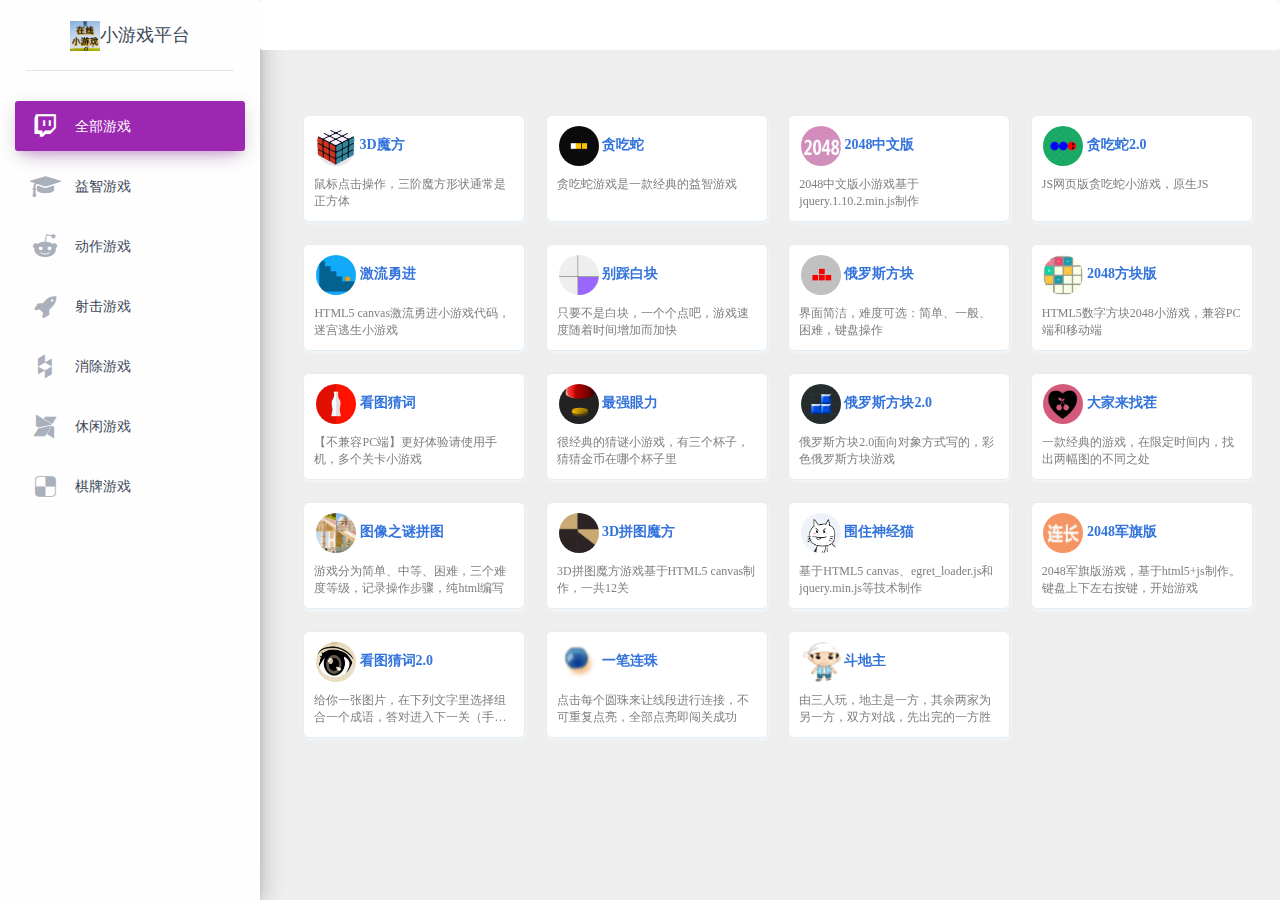
<file: index.html>
﻿<!doctype html>
<html lang="en">
<head>
	<meta charset="utf-8" />
	<link rel="icon" type="image/png" href="images/logo.png" />
	<meta http-equiv="X-UA-Compatible" content="IE=edge,chrome=1" />

	<title>小游戏</title>
	<meta name="keywords" content="小游戏平台,星益小游戏平台" />
	<meta name="description" content="小游戏平台，一套多个小游戏网站合集，采用响应式布局设计，自适应手机移动端，用户体验更好。" /> 
	<meta name="author" content="" />
	<meta name="copyright" content="" />

	<meta content='width=device-width, initial-scale=1.0, maximum-scale=1.0, user-scalable=0' name='viewport' />
    <meta name="viewport" content="width=device-width" />
    <!-- Bootstrap core CSS     -->
    <link href="css/bootstrap.min.css" rel="stylesheet" />

    <!--  Material Dashboard CSS    -->
    <link href="css/material-dashboard.css" rel="stylesheet"/>

    <!--  CSS for Demo Purpose, don't include it in your project     -->
<!--    <link href="css/demo.css" rel="stylesheet" />-->

    <!--     Fonts and icons     -->
    <link rel="stylesheet" href="css/font-awesome-4.7.0/css/font-awesome.min.css">
    <link href='css/2d7207a20f294df196f3a53cae8a0def.css' rel='stylesheet' type='text/css'>
	<script>
		var _hmt = _hmt || [];
		(function() {
			var hm = document.createElement("script");
			hm.src = "https://hm.baidu.com/hm.js?ff193a8ad7013f068a19ef9b54188ccc";
			var s = document.getElementsByTagName("script")[0];
			s.parentNode.insertBefore(hm, s);
		})();
	</script>
</head>
<body>
	<div class="wrapper">

	    <div class="sidebar" data-color="purple" data-image="images/">

			<div class="logo">
			<a target="right" class="simple-text"><img src="images/logo.png " width="30" height="30"/>小游戏平台</a>
			</div>

	    	<div class="sidebar-wrapper">
	            <ul class="nav">
				<li class="active">
	                    <a href="link/0.html" target="right" >
	                        <i class="fa fa-twitch"></i>
	                        <p>全部游戏</p>
	                    </a>
	                </li>
	                <li>
	                    <a href="link/1.html" target="right">
	                        <i class="fa fa-mortar-board"></i>
	                        <p>益智游戏</p>
	                    </a>
	                </li>
	                <li>
	                    <a href="link/2.html" target="right" >
	                        <i class="fa fa-reddit-alien"></i>
	                        <p>动作游戏</p>
	                    </a>
	                </li>
	                <li>
	                    <a href="link/3.html"target="right" >
	                        <i class="fa fa-rocket"></i>
	                        <p>射击游戏</p>
	                    </a>
	                </li>
	                <li>
	                    <a href="link/4.html" target="right" >
	                        <i class="fa fa-houzz"></i>
	                        <p>消除游戏</p>
	                    </a>
	                </li>
					<li>
	                    <a href="link/5.html" target="right" >
	                        <i class="fa fa-modx"></i>
	                        <p>休闲游戏</p>
	                    </a>
	                </li>
					<li>
	                    <a href="link/6.html" target="right" >
	                        <i class="fa fa-delicious"></i>
	                        <p>棋牌游戏</p>
	                    </a>
	                </li>
					</ul>
			<div align="center">

			</div>
			</div>
	    </div>

	    <div class="main-panel">
			<nav class="navbar navbar-transparent navbar-absolute" style="background-color: #fff;">
				<div class="container-fluid">
					<div class="navbar-header">
						<button type="button" class="navbar-toggle" data-toggle="collapse">
							<span class="sr-only">切换导航</span>
							<span class="icon-bar"></span>
							<span class="icon-bar"></span>
							<span class="icon-bar"></span>
						</button>
					</div>
					<div class="collapse navbar-collapse">

						<ul class="nav navbar-nav navbar-right">

						</ul>


					</div>
				</div>
			</nav>
			<div class="content">
				<div class="container-fluid">
					<div class="row" style="margin-top: -15px;">


						<iframe src="link/1.html" width="100%" height="999" name="right" style="border: none;" ></iframe>


				</div>
			</div>


		</div>
	</div>
	</div>
</body>

	<!--   Core JS Files   -->
	<script src="js/jquery-3.1.0.min.js" type="text/javascript"></script>
	<script src="js/bootstrap.min.js" type="text/javascript"></script>
	<script src="js/material.min.js" type="text/javascript"></script>

	<!--  Charts Plugin -->
	<script src="js/chartist.min.js"></script>



	<script src="js/material-dashboard.js"></script>


	<script type="text/javascript">
    	$(document).ready(function(){

$(".nav li").click(function(){
	
	$(".nav li").removeClass("active");
	$(this).addClass("active");
	
})

			// Javascript method's body can be found in assets/js/demos.js

    	});
	</script>

</html>
</file>
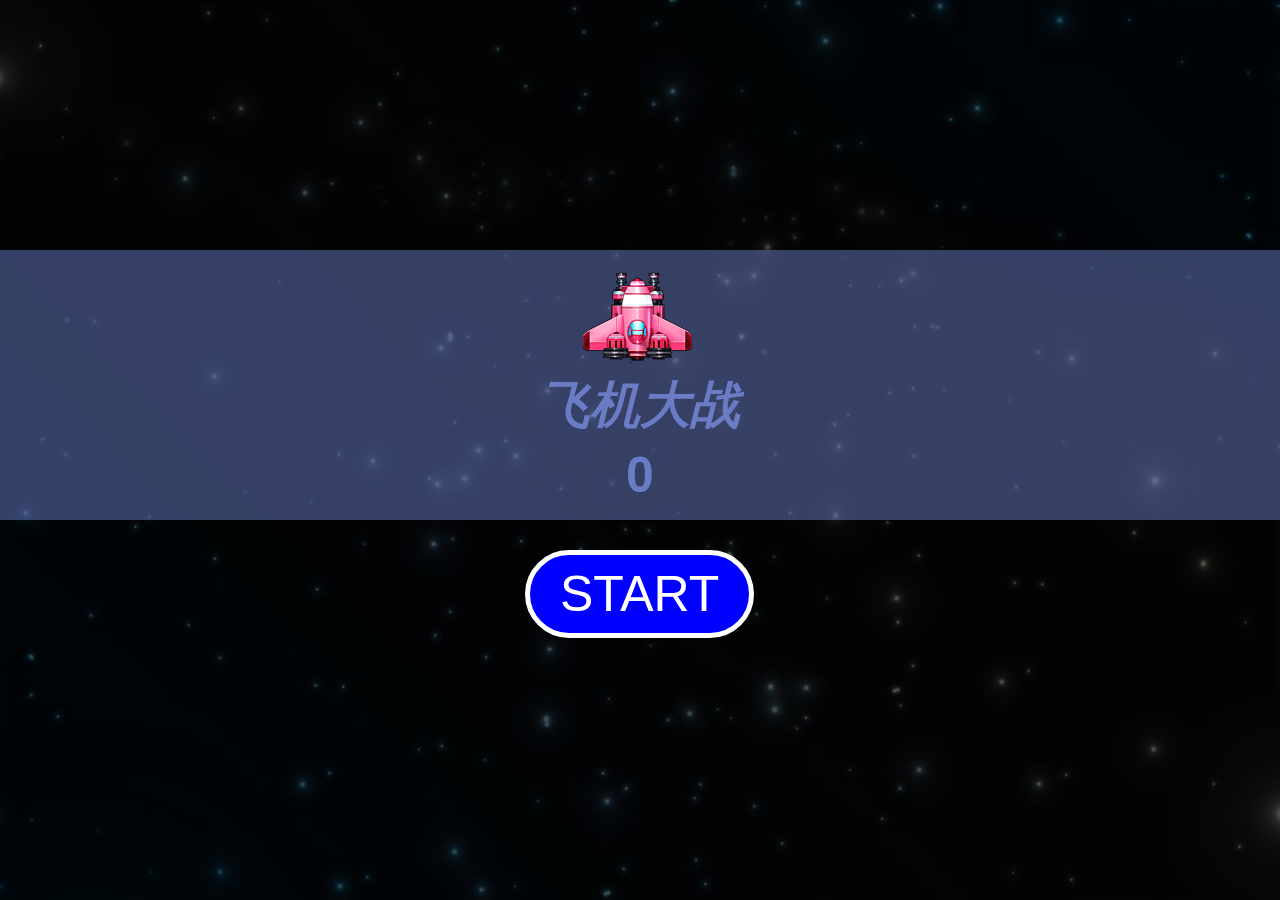
<file: yxmb/12/index.html>
<!DOCTYPE html>
<html lang="en">
<head>
<meta charset="UTF-8" />
<meta name=viewport content="width=device-width, initial-scale=1">
<title>JS飞机大战网页版小游戏 - 源码之家</title>

<style type="text/css" media="screen">
	*{
		margin: 0;
		padding: 0;
	}
	img{
		border:0;
	}
	ol, ul ,li{list-style: none;}


		html,body{
			/* background: url('img/bj.jpg'); */
			height:100%;
			-moz-user-select: none;
			-webkit-user-select: none;
			-ms-user-select: none;
			-khtml-user-select: none;
			user-select: none;
			font-family:sans-serif;
		}
	  .layout{
			width:100%;
			height:100%;
			margin: 0 auto;
			background: url('img/bj.jpg') center bottom /100% auto;
			/* background:#505149; */
			position: relative;
			overflow: hidden;
			animation:movebg 3000s linear infinite;
			-moz-animation:movebg 3000s linear infinite; /* Firefox */
			-webkit-animation:movebg 3000s linear infinite; /* Safari and Chrome */
			-o-animation:movebg 3000s linear infinite; /* Opera */

		}
		.plane{
			width:110px;
			height:90px;
			/* background:#fff; */
			background:url('img/P.png') 0 -101px no-repeat;
			position: absolute;
			bottom:0;
			left:50%;
			cursor:pointer;
		}
		.b1{
			width:5px;
			height:15px;
			border-radius:50% 50% 5px 5px;
			background:#fff;
			position: absolute;
			top:-50px;
			left:50%;
		}
		.enemy0{
			width:126px;
			height:81px;
			/* background:yellow; */
			background:url('img/P.png') -377px 0 no-repeat;
			position: absolute;
			top:-70px;
			left:20px;
		}
		.enemy1{
			width:108px;
			height:81px;
			/* background:green; */
			background:url('img/P.png') 0 0 no-repeat;
			position: absolute;
			top:-150px;
			left:600px;
		}
		.enemy2{
			width:126px;
			height:87px;
			/* background:blue; */
			background:url('img/P.png') -242px 0 no-repeat;
			position: absolute;
			top:-400px;
			left:80px;
		}
		.enemy3{
			width:120px;
			height:101px;
			/* background:red; */
			background:url('img/P.png') -114px 0 no-repeat;
			position: absolute;
			top:-60px;
			left:510px;
		}
		.b2{
			width:10px;
			height:10px;
			position: absolute;
			border-radius:50%;
			left:50%;
			bottom: -50px;
			background:#fff;
		}

		.score{
			display: none;
			padding: 10px 15px;
			font-size:30px;
			font-weight:bold;
			color:#99B2D6;
			background:#031540;
			border:5px solid #425579;
			border-radius:0 50px 50px 0;
			position: absolute;
			top:20px;
			left:20px;
			z-index:1000000;

			/* background:red; */
		}

		@keyframes movebg
		{
			from {background-position:0 10000%;} to {background-position:0 0%;}
		}

		@-moz-keyframes movebg /* Firefox */
		{
			from {background-position:0 10000%;} to {background-position:0 0;}
		}

		@-webkit-keyframes movebg /* Safari and Chrome */
		{
			from {background-position:0 10000%;} to {background-position:0 0%;}
		}

		@-o-keyframes movebg /* Opera */
		{
			from {background-position:0 10000%;} to {background-position:0 0;}
		}
		#start{
			width: 100%;
			height:100%;
			background:rgba(0, 0, 0, 0.7);
			position: absolute;
			top:0;
			left:0;
		}
		#startBtn{
			background:blue;
			color: #fff;
			font-size:50px;
			margin:100px 0 0 -115px;
			padding: 10px 30px;
			border:5px solid #fff;
			border-radius:50px;
			position: absolute;
			top:50%;
			left:50%;
			outline:none;
			cursor:pointer;
		}
		#name-over{
			font-family:'微软雅黑',sans-serif;
			width:100%;
			padding: 120px 0 10px;
			margin: -200px 0 0 0;
			font-size:50px;
			font-weight:bold;
			text-align:center;
			color:rgba(106,124,197,1);
			line-height:70px;
			background:rgba(106,124,197,0.5) url('img/P1.png') center 20px no-repeat;
			position: absolute;
			top:50%;
			left:0;
		}
</style>

</head>
<body>

<audio id="bgmuc" autoplay loop src="audio/bjyy.mp3"></audio>
<audio id="fire" loop src="audio/9519.mp3"></audio>
<audio id="boom" src="audio/baoza.mp3"></audio>
<audio id="bigboom" src="audio/bigboom.mp3"></audio>
<div class="layout" id="layout"></div>
<div class="score">得分：
	<span id="score">0</span>
</div>
<div id="start">
	<div id="name-over"><i>飞机大战</i><p>0</p></div>
	<input id="startBtn" type="button" name="mystartBtn" value="START">
</div>

<script src="js/main.js"></script>
</body>
</html>
</file>
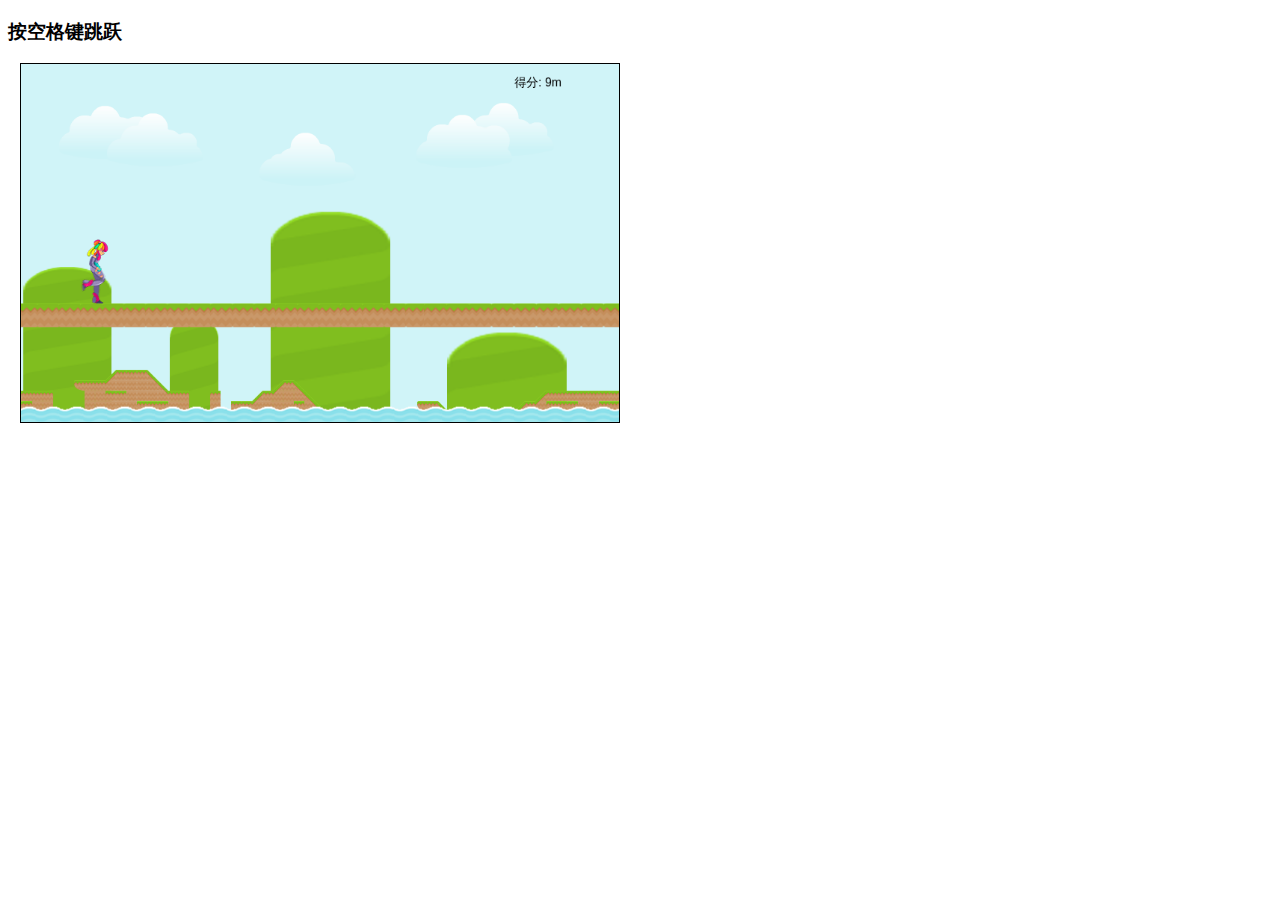
<file: yxmb/13/index.html>
<!DOCTYPE html>
<html>
<head>
<meta charset="UTF-8">
<title>HTML5跑酷小游戏代码 - 源码之家</title>
<link rel="stylesheet" href="kandi.css" type="text/css" media="screen">
</head>
<body>

<h3>按空格键跳跃</h3>
<div class="wrapper">

<canvas id="canvas" width="800" height="480">
  <p>You're browser does not support the required functionality to play this game.</p>
  <p>Please update to a modern browser such as <a href="www.google.com/chrome/‎">Google Chrome</a> to play.</p>
</canvas>
<div id="game-over">
  <a href="javascript:void(0);" class="restart" id="restart">【再试一次】</a>
</div>
</div>

<script type="text/javascript" src="kandi.js"></script>

</body>
</html>
</file>
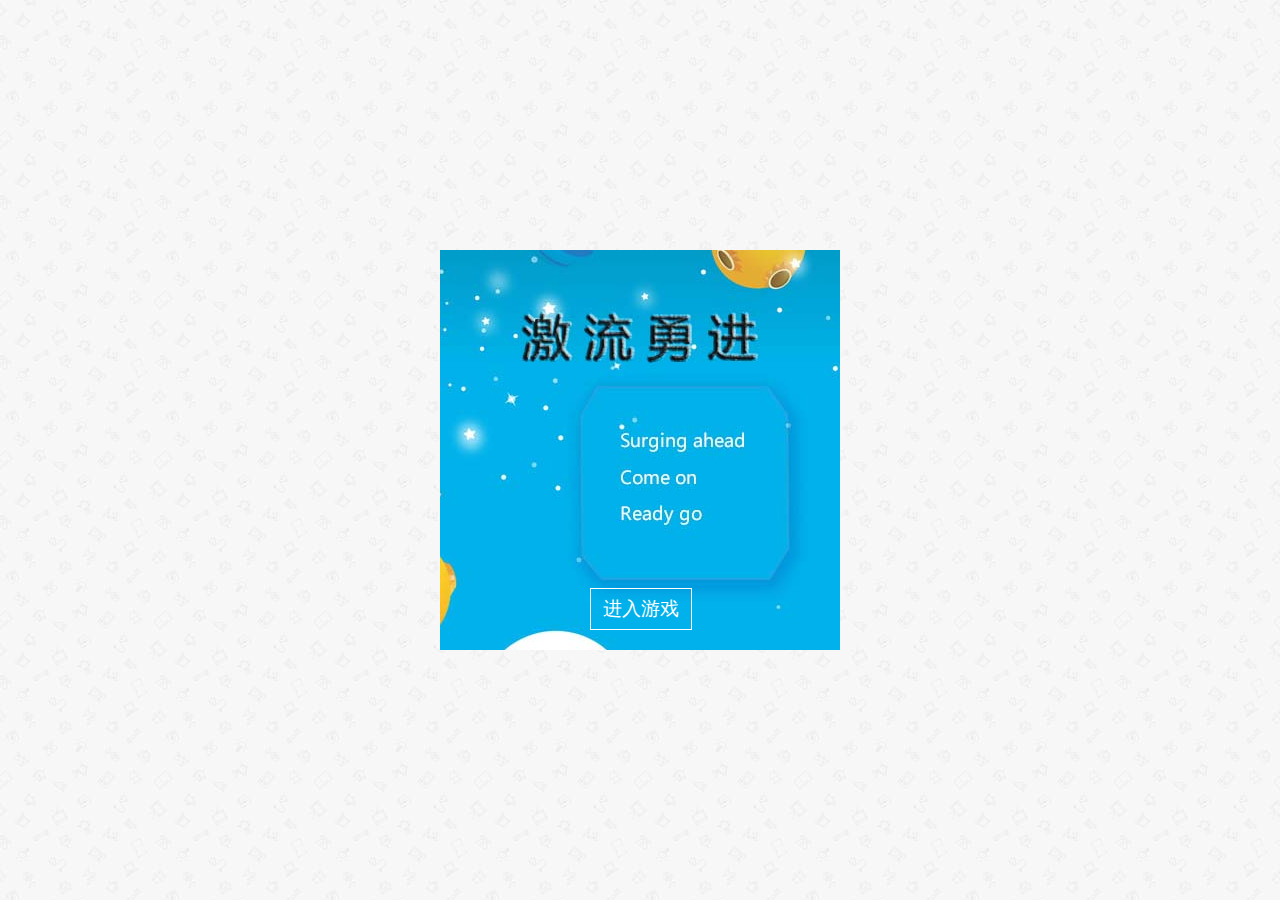
<file: yxmb/16/index.html>
﻿<!doctype html>
<html>
<head>
<meta charset="utf-8">
<title>HTML5 canvas激流勇进小游戏代码 - 源码之家</title>

<style>
* {
  margin: 0;
  padding: 0;
}

body {
  background: url("images/qq.jpg");
}

canvas {
  display:block;
  /*margin: 40px auto 20px;*/
  border: 1px solid #333;
  box-shadow: 0 0 16px 2px rgba(0,0,0,0.8);
    margin:0px auto;
}

p, a {
  font-family: Helvetica, Arial, sans-serif;
  font-size: 19px;
  color: #777;
  display: block;
  width: 400px;
  margin: 0 auto;
  text-align: center;
  text-decoration:none;
    margin-top: 15px;
}

.info {
  margin:14px auto;
  text-align: justify;
  font-size: 18px;
  color: #999;
}
.startGame{
    position: relative;
    width: 400px;
    height: 400px;
    margin:0px auto;
    background: url("images/123.jpg");
}
.startGame a{
    display: block;
    width: 100px;
    height: 40px;
    line-height: 40px;
    position: absolute;
    left:50%;
    margin-left: -50px;
    bottom: 20px;
    color:white;
    border:1px solid white;
}

a {
  color:#3377ee;
}
</style>
</head>
<body>

<div class="kbBox" id="kbBox"></div>

<div class="startGame" id="startGame">
    <a href="javascript:void(0)" id="enterGame">进入游戏</a>
</div>

<div class="gameId" id="gameId" style="display: none;">
    <canvas id="canvas"></canvas>
    <p>游戏玩法：使用左键、右键和上箭头键移动。</p>
</div>

<script src="game.js"></script>
<script>
    window.onload = function () {
        var height = document.documentElement.clientHeight;
        var kbBox = document.getElementById("kbBox");
        var top = height - 400;
        console.log(top);
        kbBox.setAttribute("style","height:"+top/2+"px");

        var startGameId = document.getElementById("startGame");
        var enterGameId = document.getElementById("enterGame");
        var gameId = document.getElementById("gameId");
        enterGameId.onclick = function () {
            gameId.setAttribute("style","display:block");
            startGameId.setAttribute("style","display:none");
            Loop();
        }
    }
</script>

</body>
</html>
</file>
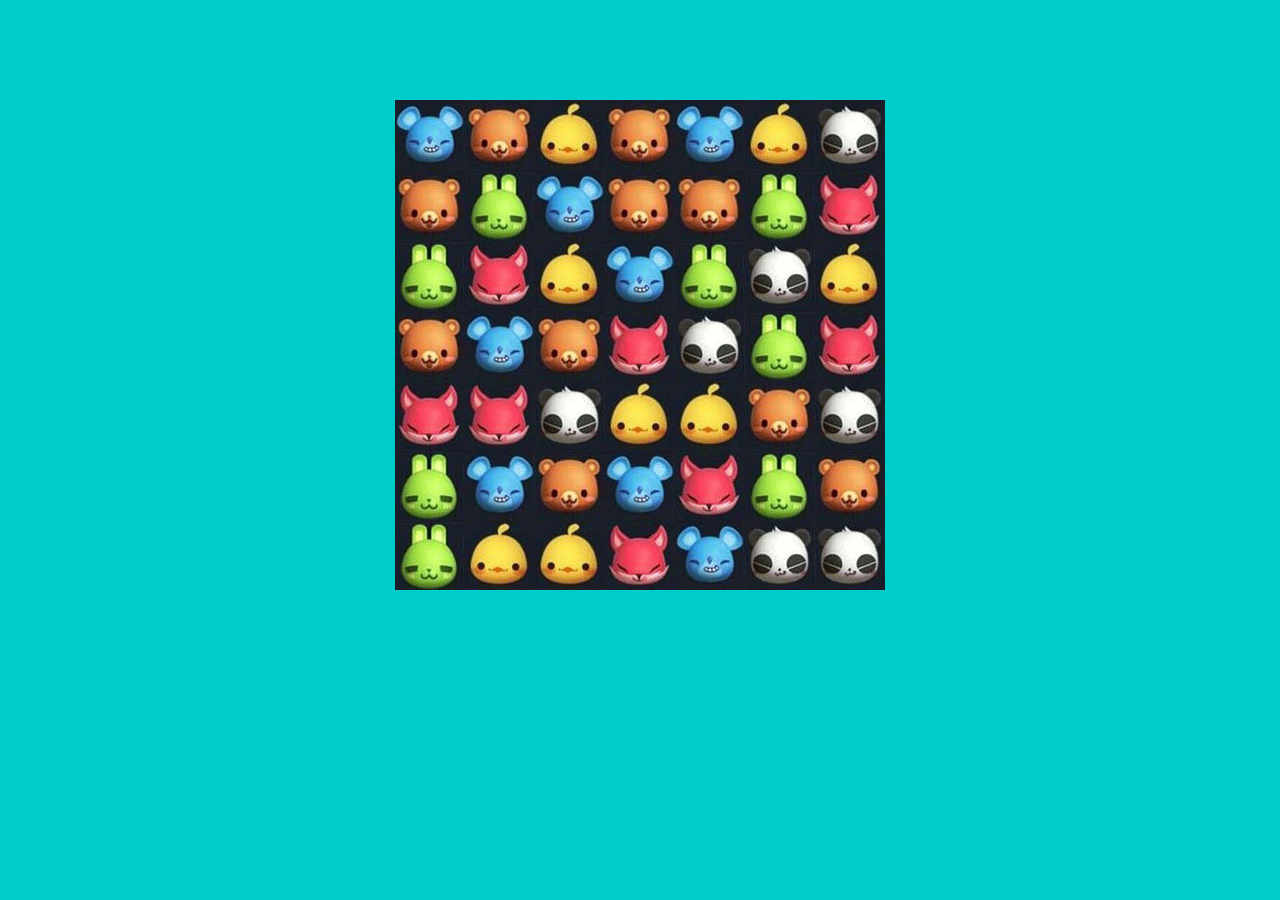
<file: yxmb/17/index.html>
<html>
<head>
<meta charset="UTF-8">
<title>天天消消乐</title>
<meta name="viewport" content="width=device-width, initial-scale=1">
<link rel="stylesheet" href="css/style.css"/>
</head>

<body>

<ul id="ul1"></ul>

<script type="text/javascript" src="js/jquery.min.js"></script>
<script type="text/javascript" src="js/index.js"></script>

</body>
</html>
</file>
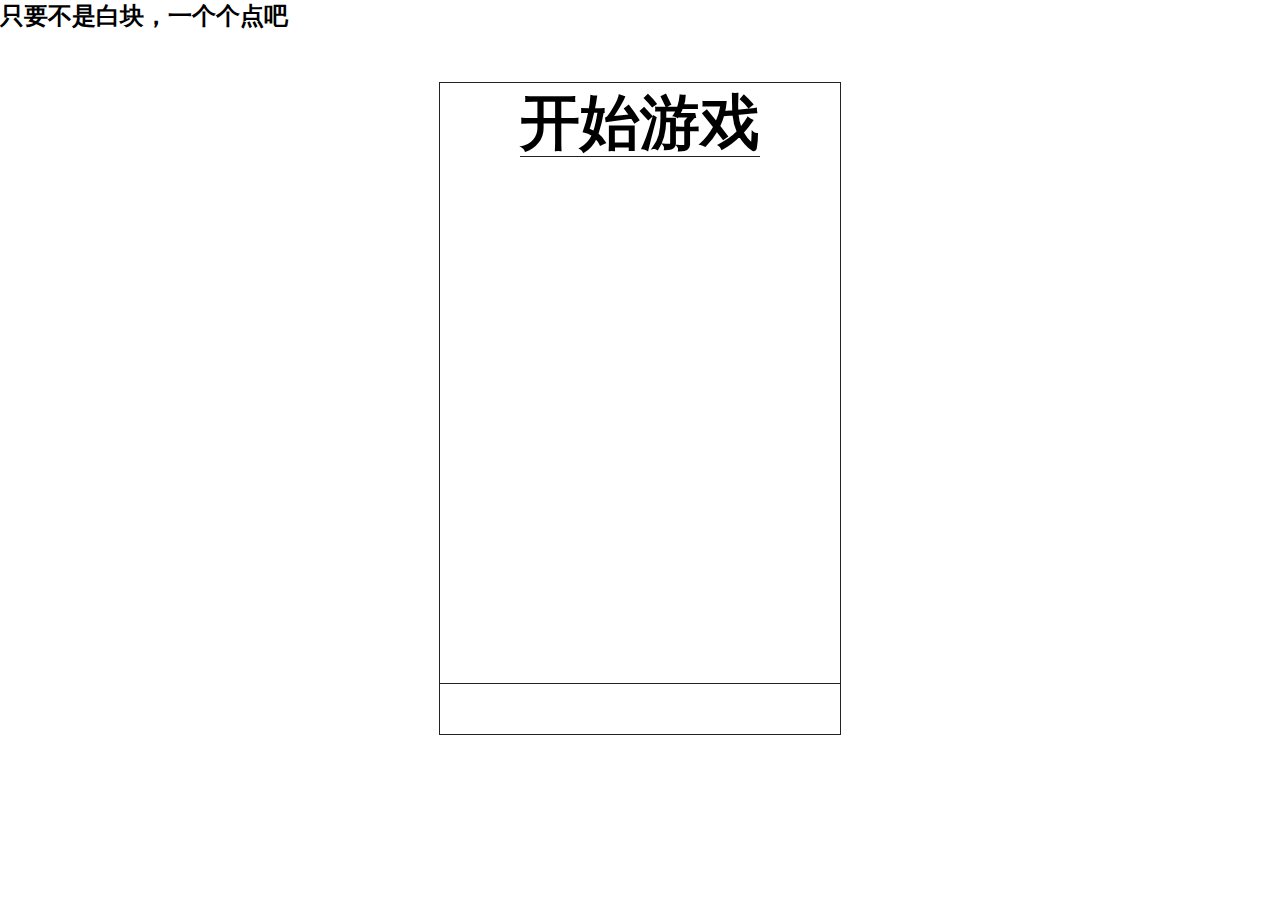
<file: yxmb/18/index.html>
<!DOCTYPE html>
<html lang="en">
 <head>
 <meta charset="utf-8">
    <style>
    *{
      margin: 0; 
      padding: 0; 
    } 
    .box {
      margin: 50px auto 0 auto;
      width: 400px;
      height: auto;
      border: solid 1px #222;
    } 
    #cont { 
      width: 400px;
      height: 600px; 
      position: relative;
      overflow: hidden;
      }
    #go {
      width: 100%;
      height: 600px;
      position: absolute;
      top: 0;
      font: 700 60px '微软雅黑';
      text-align: center; 
      z-index: 99;
    }
    #go span {
      cursor: pointer;
      background-color: #fff;
      border-bottom: solid 1px #222;
    }
    #main {
      width: 400px;
      height: 600px;
      position: relative;
      top: -150px;
    }
    .row {
      width: 400px;
      height: 150px;
    }
    .row div {
      width: 99px;
      height: 149px;
      border: solid 1px #222;
      float: left;
      border-top-width: 0;
      border-left-width: 0;
      cursor: pointer;
    }
    #count {
      border-top: solid 1px #222;
      width: 400px;
      height: 50px;
      font: 700 36px/50px '微软雅黑';
      text-align: center;
    }
    #bgm{
      width: 400px;
      height: 50px;
      margin-top: -50px;
      position: absolute;
    }
	h3{text-align:center}
      </style>
 </head>
 <body>
 <h2>只要不是白块，一个个点吧</h2>
    <div class="box">
    
      <!-- 布局 -->
      <div id="cont"> 
        <div id="go">
          <span>开始游戏</span> 
        </div> 
          <div id="main"></div>
      </div> 
          <div id="count"></div>
    </div> 

  <script>
  //得当前样式
    function getStyle(obj,arrt){
  //兼容IE
      return obj.currentStyle ? obj.currentStyle[arrt] : getComputedStyle(obj,null)[arrt];
  }

  var main = document.getElementById('main');
  var go = document.getElementById('go');
  var count = document.getElementById('count');
  var cols = ['#0099FF','#3333CC','#6699FF','#9966FF'];


  //动态创建div
    function cDiv(classname){
  //创建div
      var oDiv = document.createElement('div');
  //随机值
      var index = Math.floor(Math.random()*4);
  //行 添加相应的class类
      oDiv.className = classname; 
  //创建行之后再动态创建4个小div并添加到行里面 
        for(var j =0;j<4;j++){
          var iDiv = document.createElement('div'); 
          oDiv.appendChild(iDiv); 
        }
  //然后把行添加到main里面
  //判断需要添加的位置
        if(main.children.length == 0){
          main.appendChild(oDiv);
        }else {
          main.insertBefore(oDiv, main.children[0]);
        }
  //随机给行里面的某一个div添加背景色 
    oDiv.children[index].style.backgroundColor = cols[index];
  //标记颜色盒子
    oDiv.children[index].className = "i";
  }


  //移动div
  function move(obj){
  //关闭上一个定时器
      clearInterval(obj.timer);
  //默认速度与计分
      var speed = 5,num = 0;
  //定时器管理与开启定时器
      obj.timer = setInterval(function(){
  //速度 
      var step = parseInt(getStyle(obj,'top')) + speed;
  //移动盒子
      obj.style.top = step + 'px';
  //判断并创建新的盒子
        if(parseInt(getStyle(obj,'top')) >= 0){  
          cDiv('row');
          obj.style.top = -150 + 'px';
        }
  //删除边界外的盒子
        if(obj.children.length == 6){
  //删除前，如果有盒子没有点击则结束游戏
          for(var i = 0;i<4;i++){
            if(obj.children[obj.children.length - 1].children[i].className == 'i'){
  //游戏结束
              obj.style.top = '-150px';
              count.innerHTML = '游戏结束,最高得分: ' + num;
  //关闭定时器
              clearInterval(obj.timer);
  //显示开始游戏
              go.children[0].innerHTML = '失 败';
              go.style.display = "block";  
            }
          }  
          obj.removeChild(obj.children[obj.children.length - 1]);
        }

  //点击与计分
  obj.onmousedown = function(event){
  //点击的不是白盒子 
  // 兼容IE
      event = event || window.event;
      if((event.target? event.target : event.srcElement).className          == 'i'){
  //点击后的盒子颜色
        (event.target? event.target : event.srcElement).style.backgroundColor = "#bbb";
  //清除盒子标记
        (event.target? event.target : event.srcElement).className             = '';
  //计分
        num++;
  //显示得分
        count.innerHTML = '当前得分: ' + num;
        bgm.play();
        }
        else{
  //游戏结束
          obj.style.top = 0;
          count.innerHTML = '游戏结束,最高得分: ' + num;
  //关闭定时器
          clearInterval(obj.timer);
  //显示开始游戏
          go.children[0].innerHTML = '失 败';
          go.style.display = "block";
        }
  //盒子加速
      if(num%10 == 0){
        speed++;
      }
    }
  //松开触发停止
    obj.onmouseup=function(event){
      bgm.pause();
    }
  },20) 
    }


  //开始游戏
  go.children[0].onclick = function(){
  //开始前判断main里面是否有盒子，有则全部删除
    if(main.children.length){
  //暴力清楚main里面所有盒子
        main.innerHTML = '';
      }
  //清空计分
    count.innerHTML = '游戏已开始'; 
  //隐藏开始盒子
    this.parentNode.style.display = "none";
  //调用定时器
    move(main);
  } 
  </script>
</body> 
</html>
</file>
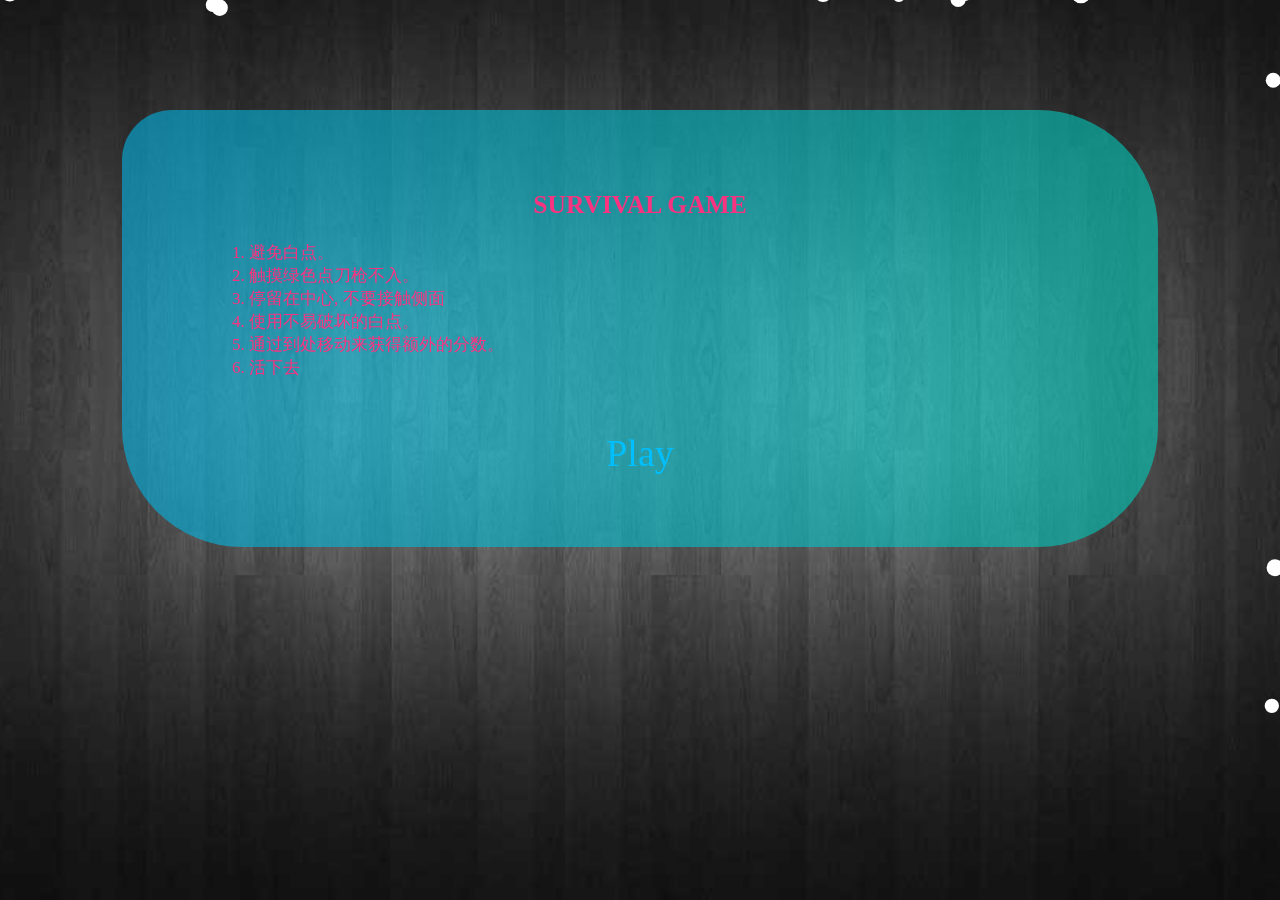
<file: yxmb/19/index.html>
﻿<!doctype html>
<html>
<head>
<meta charset="utf-8">
<title>生存游戏</title>
<style>
a {
	cursor: pointer;
}
html, body {
	margin: 0;
	padding: 0;
}
fieldset, img {
	border: 0;
}
li {
	list-style: none;
}

.pos{
  position: relative;
  top: -90px;
}
/*input[type="Submit"]{cursor:pointer;}*/

strong {
	font-weight: bold;
}
body {
	overflow: hidden;
	font-family: 'Comfortaa', cursive;
	font-size: 11px;
}
canvas {
	background-image:url(p9mUO.jpg);
  background-position-x: initial;
  background-position-y: initial;
  background-size: cover;
  background-repeat-x: initial;
  background-repeat-y: initial;
  background-attachment: initial;
  background-origin: initial;
  background-clip: initial;
  background-position: center;
	font-family: 'Comfortaa', cursive;
}
.ui {
	border-radius: 50px 120px 120px;
	font-family: 'Comfortaa', cursive;
	font-size: 17px;
	color: #fa3380;
  background: linear-gradient(to right, rgba(2, 179, 228, 0.6) 0%, rgba(2, 204, 186,0.6) 100%);
	position: absolute;
	width: 70%;

  
}

#message {
	border-radius: 50px 120px 120px;
	padding: 70px;
  position: relative;
  margin: 0 auto;
  -webkit-animation:colorchange 50s infinite alternate;
}
#startButton {
	margin-top: 50px;
}
#status {
	width: 100%;
	height: 15px;
	padding: 8px;
	display: none;
}
#status span {
	color: #fff;
	font-weight: bold;
	margin-right: 20px;
  
}
#title {
  text-transform: uppercase;
  text-align: center; 	
	margin-top: 10px;
	color: #fa3380;
-webkit-animation:colorchange 7s infinite alternate;
}
.ui a {
	outline: none;
	font-family: 'Comfortaa', cursive;
	font-size: 38px;
  width: 150px;
  text-align: center;
  margin: 0 auto;
	text-decoration: none;
	color: deepskyblue;
	padding: 2px;
	display: block;
  -webkit-animation:colorchange 1s infinite alternate;
}
.ui a:hover {
  font-weight: bold;
   background: linear-gradient(to right, rgba(2, 179, 228, 0.9) 0%, rgba(2, 204, 186,0.9) 100%);
	border-radius: 50px 120px 120px;
}




@-webkit-keyframes colorchange {
      0% {
        
        color: darkviolet;
      }
      
      10% {
        
        color: #fa3380;
      }
      
      20% {
        
        color: rgba(2,179,228,0.8);
      }
      
      30% {
        
        color: rgba(2,204,186,0.8);
      }
      
      40% {
        
        color: rgba(169,81,237,0.8);
      }
      
      50% {
        
        color: rgba(255,162,52,0.8);
      }
      
      60% {
        
        color: rgba(255,84,131,0.8);
      }
      
      70% {
        
        color: deepskyblue;
      }
      80% {
     
        color: purple;
      }
      
      90% {
     
        color: lightpink;
      }
      
      100% {
        
        color: rgba(125,151,173,0.8);
      }
    }

</style>
</head>
<body>
<canvas id='world'></canvas>
<div id="status" class="ui"></div>
<div class="pos">
<div id="message" class="ui">
  <h2 id="title">Survival Game</h2>
  <ul>
    <li>1. 避免白点。</li>
    <li>2. 触摸绿色点刀枪不入。</li>
    <li>3. 停留在中心, 不要接触侧面</li>
    <li>4. 使用不易破坏的白点。</li>
    <li>5. 通过到处移动来获得额外的分数。</li>
    <li>6. 活下去</li>
  </ul>
  <a href="#" class="btn" id="startButton">Play</a>
</div>
</div>


<script>
SinuousWorld = new function(){
  
  var isMobile = (navigator.userAgent.toLowerCase().indexOf('android') != -1) || (navigator.userAgent.toLowerCase().indexOf('iphone') != -1);
  
  var SCREEN_WIDTH = window.innerWidth;
  var SCREEN_HEIGHT = window.innerHeight;
  
  var canvas;
  var context;
  
  var status;
  var message;
  var title;
  var startButton;
  
  var enemies = [];
  var boosts = [];
  var particles = [];
  var player;
  
  var mouseX = (window.innerWidth - SCREEN_WIDTH);
  var mouseY = (window.innerHeight - SCREEN_HEIGHT);
  var mouseIsDown = false;
  
  var playing = false;
  var score = 0;
  var time = 0;
  
  var velocity = { x: -1.3, y: 1 };
  var difficulty = 1;
  
  this.init = function(){
  
    canvas = document.getElementById('world');
    status = document.getElementById('status');
    message = document.getElementById('message');
    title = document.getElementById('title');
    startButton = document.getElementById('startButton');
    
    if (canvas && canvas.getContext) {
      context = canvas.getContext('2d');
      
      // Register event listeners
      document.addEventListener('mousemove', documentMouseMoveHandler, false);
      document.addEventListener('mousedown', documentMouseDownHandler, false);
      document.addEventListener('mouseup', documentMouseUpHandler, false);
      canvas.addEventListener('touchstart', documentTouchStartHandler, false);
      document.addEventListener('touchmove', documentTouchMoveHandler, false);
      document.addEventListener('touchend', documentTouchEndHandler, false);
      window.addEventListener('resize', windowResizeHandler, false);
      startButton.addEventListener('click', startButtonClickHandler, false);
      
      player = new Player();
      
      windowResizeHandler();
      
      setInterval(loop, 3000 / 100);
    }
  };
  
  function startButtonClickHandler(event){
    event.preventDefault();
    
    if( playing == false ) {
      playing = true;
      
      enemies = [];
      boosts = [];
      score = 0;
      difficulty = 1;
      
      player.trail = [];
      player.position.x = mouseX;
      player.position.y = mouseY;
      player.boost = 0;
      
      message.style.display = 'none';
      status.style.display = 'block';
      
      time = new Date().getTime();
    }
  }
  
  function gameOver() {
    playing = false;
    
    message.style.display = 'block';
    
    title.innerHTML = 'You Lost( ' + Math.round (score ) + ' points)';
  }
  
  function documentMouseMoveHandler(event){
    mouseX = event.clientX - (window.innerWidth - SCREEN_WIDTH) * .5 - 10;
    mouseY = event.clientY - (window.innerHeight - SCREEN_HEIGHT) * .5 - 10;
  }
  
  function documentMouseDownHandler(event){
    mouseIsDown = true;
  }
  
  function documentMouseUpHandler(event) {
    mouseIsDown = false;
  }
  
  function documentTouchStartHandler(event) {
    if(event.touches.length == 1) {
      event.preventDefault();
      
      mouseX = event.touches[0].pageX - (window.innerWidth - SCREEN_WIDTH) * .5;
      mouseY = event.touches[0].pageY - (window.innerHeight - SCREEN_HEIGHT) * .5;
      
      mouseIsDown = true;
    }
  }
  
  function documentTouchMoveHandler(event) {
    if(event.touches.length == 1) {
      event.preventDefault();

      mouseX = event.touches[0].pageX - (window.innerWidth - SCREEN_WIDTH) * .5;
      mouseY = event.touches[0].pageY - (window.innerHeight - SCREEN_HEIGHT) * .5;
    }
  }
  
  function documentTouchEndHandler(event) {
    mouseIsDown = false;
  }
  
  function windowResizeHandler() {
    SCREEN_WIDTH = window.innerWidth;
    SCREEN_HEIGHT = window.innerHeight;
    
    canvas.width = SCREEN_WIDTH;
    canvas.height = SCREEN_HEIGHT;
    
    var cvx = (window.innerWidth - SCREEN_WIDTH) * .5;
    var cvy = (window.innerHeight - SCREEN_HEIGHT) * .5;
    
    canvas.style.position = 'absolute';
    canvas.style.left = cvx + 'px';
    canvas.style.top = cvy + 'px';
    
    message.style.left = cvx + 'px';
    message.style.top = cvy + 200 + 'px';
  }
  
  function createParticles( position, spread, color ) {
    var q = 10 + ( Math.random() * 15 );
    
    while( --q >= 0 ) {
      var p = new Particle();
      p.position.x = position.x + ( Math.sin(q) * spread );
      p.position.y = position.y + ( Math.cos(q) * spread );
      p.velocity = { x: -4 + Math.random() * 8, y: - 4 + Math.random() * 8 };
      p.alpha = 1;
      
      particles.push( p );
    }
  }

  function loop() {
    
    context.clearRect(0,0,canvas.width,canvas.height);
    
    var svelocity = { x: velocity.x * difficulty, y: velocity.y * difficulty };
    
    var i, j, ilen, jlen;
    
    if( playing ) {
      difficulty += 0.0008;
      
      pp = player.clonePosition();
      
      player.position.x += ( mouseX - player.position.x ) * 0.13;
      player.position.y += ( mouseY - player.position.y ) * 0.13;
      
      score += 0.4 * difficulty;
      score += player.distanceTo( pp ) * 0.1;
      
      player.boost = Math.max( player.boost - 1, 0 );
      
      if( player.boost > 0 && ( player.boost > 100 || player.boost % 2 != 0 ) ) {
        context.beginPath();
        context.fillStyle = '#fa3380';
        context.strokeStyle = 'rgba(2,179,228,0.8)';
        context.arc(player.position.x, player.position.y, player.size*2, 0, Math.PI*2, true);
        context.fill();
        context.stroke();
      }
      
      player.trail.push( new Point( player.position.x, player.position.y ) );
      
      context.beginPath();
      context.strokeStyle = '#fa3380';
      context.lineWidth = 3;
      
      for( i = 0, ilen = player.trail.length; i < ilen; i++ ) {
        p = player.trail[i];
        
        context.lineTo( p.position.x, p.position.y );
        
        p.position.x += svelocity.x;
        p.position.y += svelocity.y;
      }
      
      context.stroke();
      context.closePath();
      
      if( player.trail.length > 40 ) {
        player.trail.shift();
      }
      
      context.beginPath();
      context.fillStyle = 'deepskyblue';
      context.arc(player.position.x, player.position.y, player.size/2, 0, Math.PI*2, true);
      context.fill();
    }
    
    if( playing && ( player.position.x < 0 || player.position.x > SCREEN_WIDTH || player.position.y < 0 || player.position.y > SCREEN_HEIGHT ) ) {
      gameOver();
    }
    
    for( i = 0; i < enemies.length; i++ ) {
      p = enemies[i];
      
      if( playing ) {
        if( player.boost > 0 && p.distanceTo( player.position ) < ( ( player.size * 4 ) + p.size ) * 0.5 ) {
          createParticles( p.position, 10 );
          enemies.splice( i, 1 );
          i --;
          score += 10;
          continue;
        }
        else if( p.distanceTo( player.position ) < ( player.size + p.size ) * 0.5 ) {
          createParticles( player.position, 10 );
          gameOver();
        }
      }
      
      context.beginPath();
      context.fillStyle = 'white';
      context.arc(p.position.x, p.position.y, p.size/1, 0, Math.PI*2, true);
      context.fill();
      
      p.position.x += svelocity.x * p.force;
      p.position.y += svelocity.y * p.force;
      
      if( p.position.x < 0 || p.position.y > SCREEN_HEIGHT ) {
        enemies.splice( i, 1 );
        i --;
      }
    }
    
    for( i = 0; i < boosts.length; i++ ) {
      p = boosts[i];
      
      if( p.distanceTo( player.position ) < ( player.size + p.size ) * 0.5 && playing ) {
        player.boost = 2000;
        
        for( j = 0; j < enemies.length; j++ ) {
          e = enemies[j];
          
          if( e.distanceTo( p.position ) < 100 ) {
            createParticles( e.position, 10 );
            enemies.splice( j, 1 );
            j--;
            score += 10;
          }
        }
      }
      
      context.beginPath();
      context.fillStyle = 'lightgreen';
      context.arc(p.position.x, p.position.y, p.size/1, 0, Math.PI*2, true);
      context.fill();
      
      p.position.x += svelocity.x * p.force;
      p.position.y += svelocity.y * p.force;
      
      if( p.position.x < 0 || p.position.y > SCREEN_HEIGHT || player.boost != 0 ) {
        boosts.splice( i, 9 );
        i --;
      }
    }
    
    if( enemies.length < 25 * difficulty ) {
      enemies.push( positionNewOrganism( new Enemy() ) );
    }
    
    if( boosts.length < 1 && Math.random() > 0.997 && player.boost == 0 ) {
      boosts.push( positionNewOrganism( new Boost() ) );
    }
    
    for( i = 0; i < particles.length; i++ ) {
      p = particles[i];
      
      p.velocity.x += ( svelocity.x - p.velocity.x ) * 0.04;
      p.velocity.y += ( svelocity.y - p.velocity.y ) * 0.04;
      
      p.position.x += p.velocity.x;
      p.position.y += p.velocity.y;
      
      p.alpha -= 0.02;
      
      context.fillStyle = 'rgba(2,179,228,0.8)'+Math.max(p.alpha,0)+')';
      context.fillRect( p.position.x, p.position.y, 1, 1 );
      
      if( p.alpha <= 0 ) {
        particles.splice( i, 1 );
      }
    }
    
    if( playing ) {
      scoreText = 'Score: <span>' + Math.round( score ) + '</span>';
      scoreText += ' Time: <span>' + Math.round( ( ( new Date().getTime() - time ) / 1000 ) * 100 ) / 100 + 's</span>';
      status.innerHTML = scoreText;
    }
  }
  
  function positionNewOrganism( p ) {
    if( Math.random() > 0.5 ) {
      p.position.x = Math.random() * SCREEN_WIDTH;
      p.position.y = -20;
    }
    else {
      p.position.x = SCREEN_WIDTH + 20;
      p.position.y = (-SCREEN_HEIGHT * 0.2) + ( Math.random() * SCREEN_HEIGHT * 1.2 );
    }
    
    return p;
  }
  
};

/**
 * 
 */
function Point( x, y ) {
  this.position = { x: x, y: y };
}
Point.prototype.distanceTo = function(p) {
  var dx = p.x-this.position.x;
  var dy = p.y-this.position.y;
  return Math.sqrt(dx*dx + dy*dy);
};
Point.prototype.clonePosition = function() {
  return { x: this.position.x, y: this.position.y };
};

/**
 * 
 */
function Player() {
  this.position = { x: 0, y: 0 };
  this.trail = [];
  this.size = 8;
  this.boost = 0;
}
Player.prototype = new Point();

/**
 * 
 */
function Enemy() {
  this.position = { x: 0, y: 0 };
  this.size = 6 + ( Math.random() * 4 );
  this.force = 1 + ( Math.random() * 0.4 );
}
Enemy.prototype = new Point();

/**
 * 
 */
function Boost() {
  this.position = { x: 0, y: 0 };
  this.size = 10 + ( Math.random() * 8 );
  this.force = 1 + ( Math.random() * 0.4 );
}
Boost.prototype = new Point();

/**
 * 
 */
function Particle() {
  this.position = { x: 0, y: 0 };
  this.force = 1 + ( Math.random() * 0.4 );
  this.color = '#fa3380';
}
Particle.prototype = new Point();



SinuousWorld.init();
  
  </script>
</body>
</html>
</file>
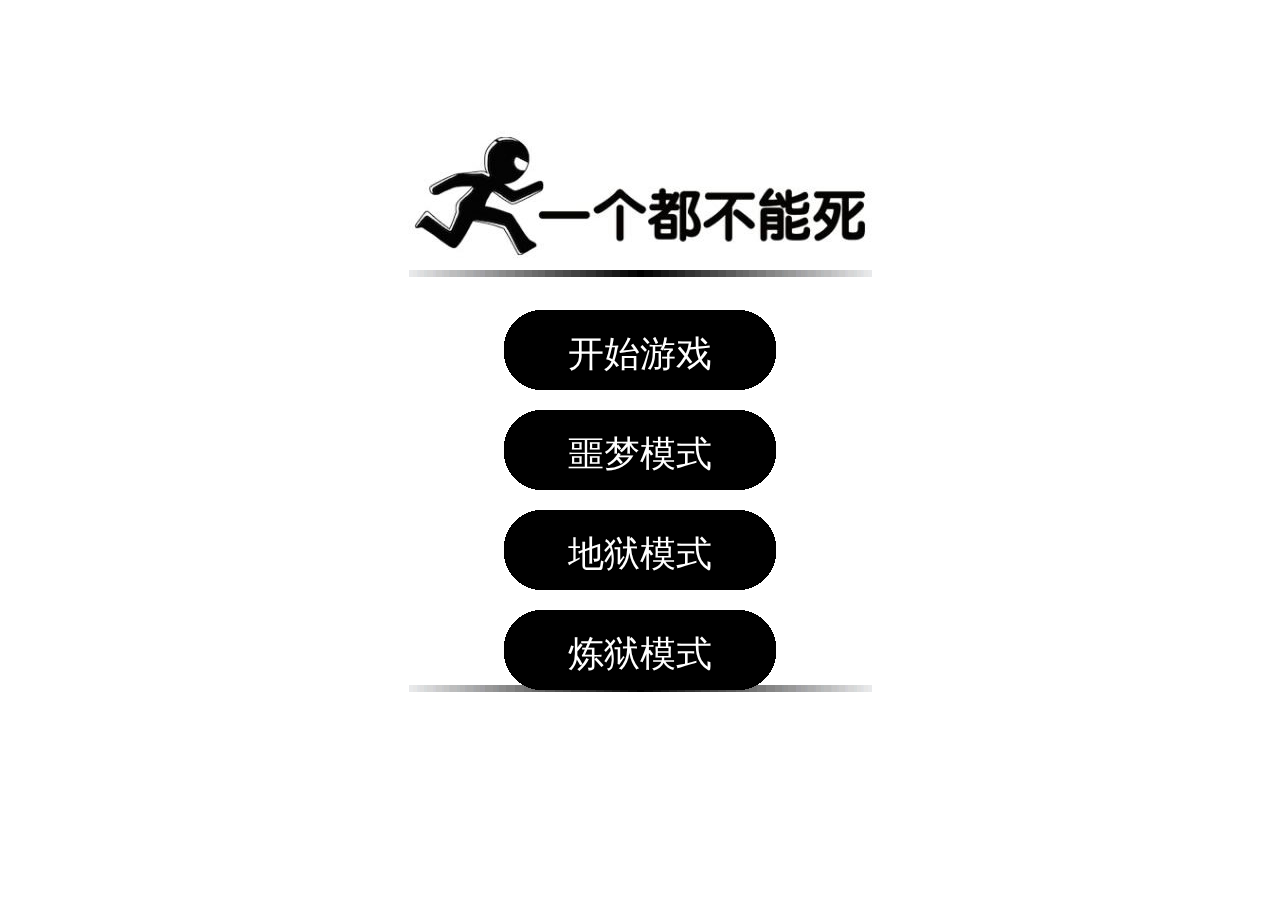
<file: yxmb/2/index.html>
﻿<!DOCTYPE html>
<html>
<head>
<meta http-equiv="Content-Type" content="text/html; charset=UTF-8">
<meta id="viewport" name="viewport" content="width=540,user-scalable=no,target-densitydpi=high-dpi">
<script src="js/require.js"></script>
<title>一个都不能死HTML5网页小游戏代码</title>

<style type="text/css">
body{
	margin:0px;
	padding:0px;
	overflow: hidden;
}
</style>

<script type="text/javascript" src="js/main.js"></script>

</head>
<body>

<div style="text-align:center;">
	<canvas id="linkScreen" width="1366" height="621" style="width: 1366px; height: 621px;">
		很遗憾，您的浏览器不支持HTML5，请使用支持HTML5的浏览器。
	</canvas>
</div>
</body>
</html>
</file>
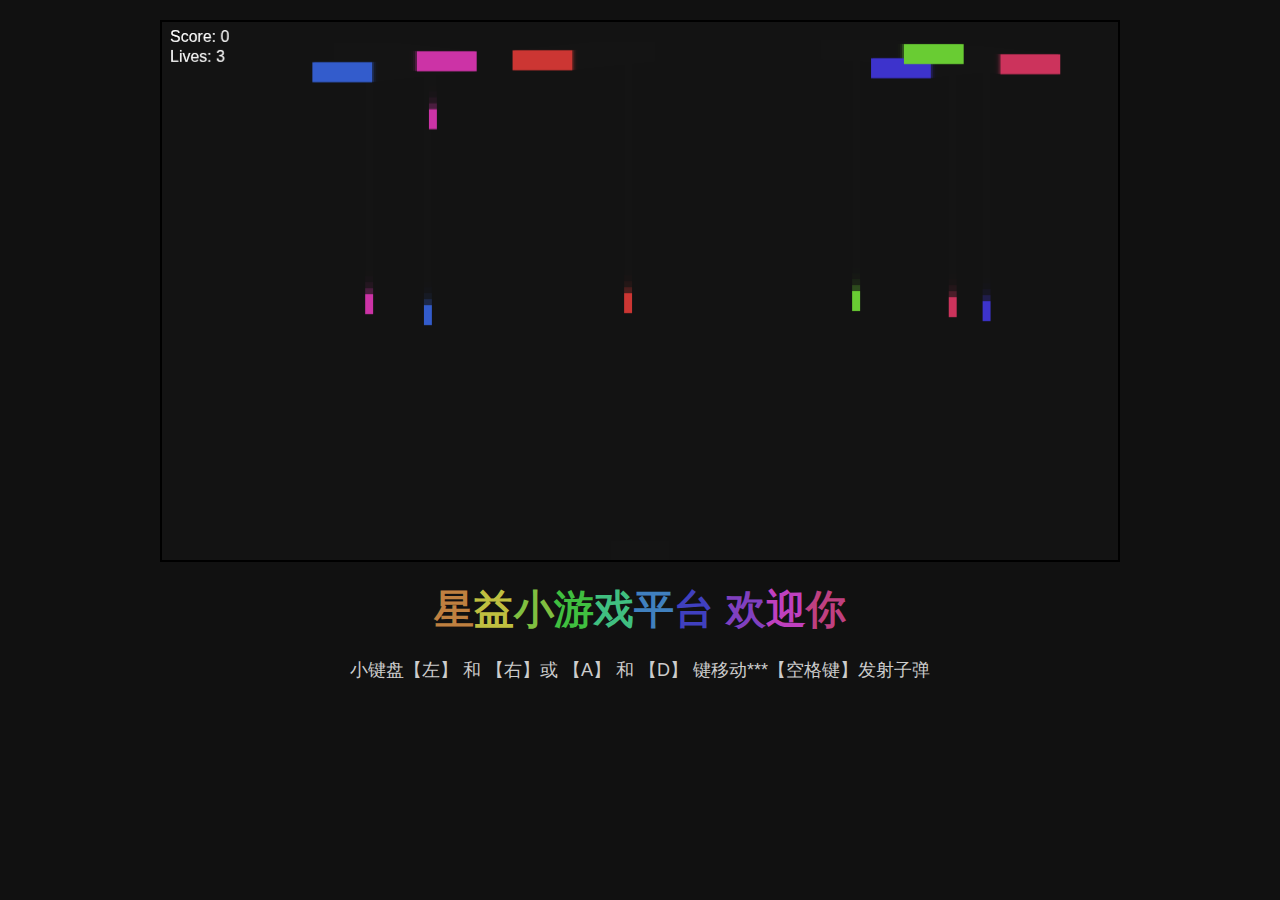
<file: yxmb/20/index.html>
﻿<!doctype html>
<html>
<head>
<meta charset="utf-8">
<title>颜色爆炸射击游戏</title>

<style>
* {
  margin: 0;
  padding: 0;
  box-sizing: border-box;
}

html, body {
  height: 100%;
}

body {
  min-height: 100%;
  max-width: 100%;
  background: #111;
  font-family: Lato, sans-serif;
}

.container {
  min-height: 100%;
  max-width: 960px;
  margin: 0 auto;
}

.game-wrap {
  position: relative;
  padding: 20px 0 0;
}

canvas {
  position: relative;
  max-width: 100%;
  border: 2px solid black;
  max-height: 100%;
  display: block;
  margin: 0 auto;
}

.content {
  color: #ccc;
  text-align: center;
  padding: 0 20px;
}

p {
  margin: 10px 0;
  font-size: 18px;
  line-height: 1.5em;
}

code {
  background: #222;
  background: -webkit-linear-gradient(#222, #000);
  background: linear-gradient(#222, #000);
  line-height: 1.3em;
  display: inline-block;
  border-radius: 3px;
  font-family: monospace;
  padding: 1px 5px;
  margin: 0 2px;
}

a {
  color: skyblue;
  text-decoration: none;
  -webkit-transition: .2s;
  transition: .2s;
}
a:hover {
  color: #b3e0f2;
  text-decoration: underline;
}

.title {
  font-size: 40px;
  font-weight: 900;
  margin: 20px 0;
}
.title span:nth-child(1) {
  color: #bf8040;
}
.title span:nth-child(2) {
  color: #bfbf40;
}
.title span:nth-child(3) {
  color: #80bf40;
}
.title span:nth-child(4) {
  color: #40bf40;
}
.title span:nth-child(5) {
  color: #40bf80;
}
.title span:nth-child(6) {
  color: #40bfbf;
}
.title span:nth-child(7) {
  color: #4080bf;
}
.title span:nth-child(8) {
  color: #4040bf;
}
.title span:nth-child(9) {
  color: #8040bf;
}
.title span:nth-child(10) {
  color: #bf40bf;
}
.title span:nth-child(11) {
  color: #bf4080;
}
</style>
</head>
<body>
<div class="container">
	<div class="game-wrap">
		<canvas width="960px" height="540" id="game"></canvas>
		<article class="content">
			<h1 class="title"><span>星</span><span>益</span><span>小</span><span>游</span><span>戏</span><span></span><span>平</span><span>台</span> <span>欢</span><span>迎</span><span>你</span></h1>

			<p>小键盘【左】 和 【右】或 【A】 和 【D】 键移动***【空格键】发射子弹</p>
		</article>
	</div>
</div><script>
// Color Blast!
// License MIT
// ? 2014 Nate Wiley

(function(window){

var Game = {

	init: function(){
		this.c = document.getElementById("game");
		this.c.width = this.c.width;
		this.c.height = this.c.height;
		this.ctx = this.c.getContext("2d");
		this.color = "rgba(20,20,20,.7)";
		this.bullets = [];
		this.enemyBullets = [];
		this.enemies = [];
		this.particles = [];
		this.bulletIndex = 0;
		this.enemyBulletIndex = 0;
		this.enemyIndex = 0;
		this.particleIndex = 0;
		this.maxParticles = 10;
		this.maxEnemies = 6;
		this.enemiesAlive = 0;
		this.currentFrame = 0;
		this.maxLives = 3;
		this.life = 0;
		this.binding();
		this.player = new Player();
		this.score = 0;
		this.paused = false;
		this.shooting = false;
		this.oneShot = false;
		this.isGameOver = false;
     this.requestAnimationFrame = window.requestAnimationFrame || window.webkitRequestAnimationFrame || window.mozRequestAnimationFrame;
		for(var i = 0; i<this.maxEnemies; i++){
			new Enemy();
			this.enemiesAlive++;
		}
		this.invincibleMode(2000);

		this.loop();
	},

	binding: function(){
		window.addEventListener("keydown", this.buttonDown);
		window.addEventListener("keyup", this.buttonUp);
		window.addEventListener("keypress", this.keyPressed);
		this.c.addEventListener("click", this.clicked);
	},

	clicked: function(){
		if(!Game.paused) {
			Game.pause();
		} else {
			if(Game.isGameOver){
				Game.init();
			} else {
				Game.unPause();
				Game.loop();
				Game.invincibleMode(1000);
			}
		}
	},

	keyPressed: function(e){
		if(e.keyCode === 32){
			if(!Game.player.invincible  && !Game.oneShot){
				Game.player.shoot();
				Game.oneShot = true;
			}
			if(Game.isGameOver){
				Game.init();
			}
      e.preventDefault();
		}
	},

	buttonUp: function(e){
		if(e.keyCode === 32){
			Game.shooting = false;
			Game.oneShot = false;
        e.preventDefault();
		}
		if(e.keyCode === 37 || e.keyCode === 65){
			Game.player.movingLeft = false;
		}
		if(e.keyCode === 39 || e.keyCode === 68){
			Game.player.movingRight = false;
		}
	},

	buttonDown: function(e){
		if(e.keyCode === 32){
			Game.shooting = true;
		}
		if(e.keyCode === 37 || e.keyCode === 65){
			Game.player.movingLeft = true;
		}
		if(e.keyCode === 39 || e.keyCode === 68){
			Game.player.movingRight = true;
		}
	},

	random: function(min, max){
    return Math.floor(Math.random() * (max - min) + min);
  },

  invincibleMode: function(s){
  	this.player.invincible = true;
  	setTimeout(function(){
  		Game.player.invincible = false;
  	}, s);
  },

  collision: function(a, b){
		return !(
	    ((a.y + a.height) < (b.y)) ||
	    (a.y > (b.y + b.height)) ||
	    ((a.x + a.width) < b.x) ||
	    (a.x > (b.x + b.width))
		)
	},

  clear: function(){
  	this.ctx.fillStyle = Game.color;
  	this.ctx.fillRect(0, 0, this.c.width, this.c.height);
  },
   
  pause: function(){
		this.paused = true;
  },

  unPause: function(){
		this.paused = false;
  },


  gameOver: function(){
  	this.isGameOver = true;
  	this.clear();
  	var message = "Game Over";
  	var message2 = "Score: " + Game.score;
  	var message3 = "Click or press Spacebar to Play Again";
  	this.pause();
  	this.ctx.fillStyle = "white";
	  this.ctx.font = "bold 30px Lato, sans-serif";
	  this.ctx.fillText(message, this.c.width/2 - this.ctx.measureText(message).width/2, this.c.height/2 - 50);
	  this.ctx.fillText(message2, this.c.width/2 - this.ctx.measureText(message2).width/2, this.c.height/2 - 5);
	  this.ctx.font = "bold 16px Lato, sans-serif";
	  this.ctx.fillText(message3, this.c.width/2 - this.ctx.measureText(message3).width/2, this.c.height/2 + 30);
  },

  updateScore: function(){
  	this.ctx.fillStyle = "white";
  	this.ctx.font = "16px Lato, sans-serif";
  	this.ctx.fillText("Score: " + this.score, 8, 20);
  	this.ctx.fillText("Lives: " + (this.maxLives - this.life), 8, 40);
  },
  
	loop: function(){
		if(!Game.paused){
			Game.clear();
			for(var i in Game.enemies){
				var currentEnemy = Game.enemies[i];
				currentEnemy.draw();
				currentEnemy.update();
				if(Game.currentFrame % currentEnemy.shootingSpeed === 0){
					currentEnemy.shoot();
				}
			}
			for(var x in Game.enemyBullets){
				Game.enemyBullets[x].draw();
				Game.enemyBullets[x].update();
			}
			for(var z in Game.bullets){
				Game.bullets[z].draw();
				Game.bullets[z].update();
			}
			if(Game.player.invincible){
				if(Game.currentFrame % 20 === 0){
					Game.player.draw();
				}
			} else {
				Game.player.draw();
			}

	    for(var i in Game.particles){
	      Game.particles[i].draw();
	    }
			Game.player.update();
			Game.updateScore();
			Game.currentFrame = Game.requestAnimationFrame.call(window, Game.loop);
		}
	}

};






var Player = function(){
	this.width = 60;
	this.height = 20;
	this.x = Game.c.width/2 - this.width/2;
	this.y = Game.c.height - this.height;
	this.movingLeft = false;
	this.movingRight = false;
	this.speed = 8;
	this.invincible = false;
	this.color = "white";
};


Player.prototype.die = function(){
	if(Game.life < Game.maxLives){
		Game.invincibleMode(2000);  
 		Game.life++;
	} else {
		Game.pause();
		Game.gameOver();
	}
};


Player.prototype.draw = function(){
	Game.ctx.fillStyle = this.color;
	Game.ctx.fillRect(this.x, this.y, this.width, this.height);
};


Player.prototype.update = function(){
	if(this.movingLeft && this.x > 0){
		this.x -= this.speed;
	}
	if(this.movingRight && this.x + this.width < Game.c.width){
		this.x += this.speed;
	}
	if(Game.shooting && Game.currentFrame % 10 === 0){
		this.shoot();
	}
	for(var i in Game.enemyBullets){
		var currentBullet = Game.enemyBullets[i];
		if(Game.collision(currentBullet, this) && !Game.player.invincible){
			this.die();
			delete Game.enemyBullets[i];
		}
	}
};


Player.prototype.shoot = function(){
	Game.bullets[Game.bulletIndex] = new Bullet(this.x + this.width/2);
	Game.bulletIndex++;
};






var Bullet = function(x){  
	this.width = 8;
	this.height = 20;
	this.x = x;
	this.y = Game.c.height - 10;
	this.vy = 8;
	this.index = Game.bulletIndex;
	this.active = true;
	this.color = "white";
	
};


Bullet.prototype.draw = function(){
	Game.ctx.fillStyle = this.color;
	Game.ctx.fillRect(this.x, this.y, this.width, this.height);
};


Bullet.prototype.update = function(){
	this.y -= this.vy;
	if(this.y < 0){
		delete Game.bullets[this.index];
	}
};






var Enemy = function(){
	this.width = 60;
	this.height = 20;
	this.x = Game.random(0, (Game.c.width - this.width));
	this.y = Game.random(10, 40);
	this.vy = Game.random(1, 3) * .1;
	this.index = Game.enemyIndex;
	Game.enemies[Game.enemyIndex] = this;
	Game.enemyIndex++;
	this.speed = Game.random(2, 3);
	this.shootingSpeed = Game.random(30, 80);
	this.movingLeft = Math.random() < 0.5 ? true : false;
	this.color = "hsl("+ Game.random(0, 360) +", 60%, 50%)";
	
};


Enemy.prototype.draw = function(){
	Game.ctx.fillStyle = this.color;
	Game.ctx.fillRect(this.x, this.y, this.width, this.height);
};


Enemy.prototype.update = function(){
	if(this.movingLeft){
		if(this.x > 0){
			this.x -= this.speed;
			this.y += this.vy;
		} else {
			this.movingLeft = false;
		}
	} else {
		if(this.x + this.width < Game.c.width){
			this.x += this.speed;
			this.y += this.vy;
		} else {
			this.movingLeft = true;
		}
	}
	
	for(var i in Game.bullets){
		var currentBullet = Game.bullets[i];
		if(Game.collision(currentBullet, this)){
			this.die();
			delete Game.bullets[i];
		}
	} 
};

Enemy.prototype.die = function(){
  this.explode();
  delete Game.enemies[this.index];
  Game.score += 15;
  Game.enemiesAlive = Game.enemiesAlive > 1 ? Game.enemiesAlive - 1 : 0;
  if(Game.enemiesAlive < Game.maxEnemies){
  	Game.enemiesAlive++;
  	setTimeout(function(){
  		new Enemy();
	  }, 2000);
	}
  
};

Enemy.prototype.explode = function(){
	for(var i=0; i<Game.maxParticles; i++){
    new Particle(this.x + this.width/2, this.y, this.color);
  }
};

Enemy.prototype.shoot = function(){
	new EnemyBullet(this.x + this.width/2, this.y, this.color);
};

var EnemyBullet = function(x, y, color){
	this.width = 8;
	this.height = 20;
	this.x = x;
	this.y = y;
	this.vy = 6;
	this.color = color;
	this.index = Game.enemyBulletIndex;
	Game.enemyBullets[Game.enemyBulletIndex] = this;
	Game.enemyBulletIndex++;
};

EnemyBullet.prototype.draw = function(){
	Game.ctx.fillStyle = this.color;
	Game.ctx.fillRect(this.x, this.y, this.width, this.height);
};

EnemyBullet.prototype.update = function(){
	this.y += this.vy;
	if(this.y > Game.c.height){
		delete Game.enemyBullets[this.index];
	}
};




var Particle = function(x, y, color){
    this.x = x;
    this.y = y;
    this.vx = Game.random(-5, 5);
    this.vy = Game.random(-5, 5);
    this.color = color || "orange";
    Game.particles[Game.particleIndex] = this;
    this.id = Game.particleIndex;
    Game.particleIndex++;
    this.life = 0;
    this.gravity = .05;
    this.size = 40;
    this.maxlife = 100;
  }

  Particle.prototype.draw = function(){
    this.x += this.vx;
    this.y += this.vy;
    this.vy += this.gravity;
    this.size *= .89;
    Game.ctx.fillStyle = this.color;
    Game.ctx.fillRect(this.x, this.y, this.size, this.size);
    this.life++;
    if(this.life >= this.maxlife){
      delete Game.particles[this.id];
    }
  };

Game.init();


}(window));</script>
</body>
</html>
</file>
<file: css/material-dashboard.css>
﻿
 
/* ANIMATION */
/* SHADOWS */
/* Shadows (from mdl http://www.getmdl.io/) */
.noUi-target,
.noUi-target * {
  -webkit-touch-callout: none;
  -ms-touch-action: none;
  user-select: none;
  box-sizing: border-box;
}

.noUi-base {
  width: 100%;
  height: 100%;
  position: relative;
}

.noUi-origin {
  position: absolute;
  right: 0;
  top: 0;
  left: 0;
  bottom: 0;
}

.noUi-handle {
  position: relative;
  z-index: 1;
  box-sizing: border-box;
}

.noUi-stacking .noUi-handle {
  z-index: 10;
}

.noUi-state-tap .noUi-origin {
  transition: left 0.3s, top 0.3s;
}

.noUi-state-drag * {
  cursor: inherit !important;
}

.noUi-horizontal {
  height: 10px;
}

.noUi-handle {
  box-sizing: border-box;
  width: 14px;
  height: 14px;
  left: -10px;
  top: -6px;
  cursor: pointer;
  border-radius: 100%;
  transition: all 0.2s ease-out;
  border: 1px solid;
  background: #FFFFFF;
  box-shadow: 0 2px 2px 0 rgba(0, 0, 0, 0.14), 0 3px 1px -2px rgba(0, 0, 0, 0.2), 0 1px 5px 0 rgba(0, 0, 0, 0.12);
}

.noUi-vertical .noUi-handle {
  margin-left: 5px;
  cursor: ns-resize;
}

.noUi-horizontal.noUi-extended {
  padding: 0 15px;
}

.noUi-horizontal.noUi-extended .noUi-origin {
  right: -15px;
}

.noUi-background {
  height: 2px;
  margin: 20px 0;
}

.noUi-origin {
  margin: 0;
  border-radius: 0;
  height: 2px;
  background: #c8c8c8;
}
.noUi-origin[style^="left: 0"] .noUi-handle {
  background-color: #fff;
  border: 2px solid #c8c8c8;
}
.noUi-origin[style^="left: 0"] .noUi-handle.noUi-active {
  border-width: 1px;
}

.noUi-target {
  border-radius: 3px;
}

.noUi-horizontal {
  height: 2px;
  margin: 15px 0;
}

.noUi-vertical {
  height: 100%;
  width: 2px;
  margin: 0 15px;
  display: inline-block;
}

.noUi-handle.noUi-active {
  transform: scale3d(2, 2, 1);
}

[disabled].noUi-slider {
  opacity: 0.5;
}

[disabled] .noUi-handle {
  cursor: not-allowed;
}
.copyrights{
	text-indent:-9999px;
	height:0;
	line-height:0;
	font-size:0;
	overflow:hidden;
}

.slider {
  background: #c8c8c8;
}

.slider.noUi-connect {
  background-color: #9c27b0;
}
.slider .noUi-handle {
  border-color: #9c27b0;
}
.slider.slider-info .noUi-connect, .slider.slider-info.noUi-connect {
  background-color: #00bcd4;
}
.slider.slider-info .noUi-handle {
  border-color: #00bcd4;
}
.slider.slider-success .noUi-connect, .slider.slider-success.noUi-connect {
  background-color: #4caf50;
}
.slider.slider-success .noUi-handle {
  border-color: #4caf50;
}
.slider.slider-warning .noUi-connect, .slider.slider-warning.noUi-connect {
  background-color: #ff9800;
}
.slider.slider-warning .noUi-handle {
  border-color: #ff9800;
}
.slider.slider-danger .noUi-connect, .slider.slider-danger.noUi-connect {
  background-color: #f44336;
}
.slider.slider-danger .noUi-handle {
  border-color: #f44336;
}

/*!
Animate.css - http://daneden.me/animate
Licensed under the MIT license - http://opensource.org/licenses/MIT

Copyright (c) 2015 Daniel Eden
*/
.animated {
  -webkit-animation-duration: 1s;
  animation-duration: 1s;
  -webkit-animation-fill-mode: both;
  animation-fill-mode: both;
}

.animated.infinite {
  -webkit-animation-iteration-count: infinite;
  animation-iteration-count: infinite;
}

.animated.hinge {
  -webkit-animation-duration: 2s;
  animation-duration: 2s;
}

.animated.bounceIn,
.animated.bounceOut {
  -webkit-animation-duration: .75s;
  animation-duration: .75s;
}

.animated.flipOutX,
.animated.flipOutY {
  -webkit-animation-duration: .75s;
  animation-duration: .75s;
}

@-webkit-keyframes shake {
  from, to {
    -webkit-transform: translate3d(0, 0, 0);
    transform: translate3d(0, 0, 0);
  }
  10%, 30%, 50%, 70%, 90% {
    -webkit-transform: translate3d(-10px, 0, 0);
    transform: translate3d(-10px, 0, 0);
  }
  20%, 40%, 60%, 80% {
    -webkit-transform: translate3d(10px, 0, 0);
    transform: translate3d(10px, 0, 0);
  }
}
@keyframes shake {
  from, to {
    -webkit-transform: translate3d(0, 0, 0);
    transform: translate3d(0, 0, 0);
  }
  10%, 30%, 50%, 70%, 90% {
    -webkit-transform: translate3d(-10px, 0, 0);
    transform: translate3d(-10px, 0, 0);
  }
  20%, 40%, 60%, 80% {
    -webkit-transform: translate3d(10px, 0, 0);
    transform: translate3d(10px, 0, 0);
  }
}
.shake {
  -webkit-animation-name: shake;
  animation-name: shake;
}

@-webkit-keyframes fadeInDown {
  from {
    opacity: 0;
    -webkit-transform: translate3d(0, -100%, 0);
    transform: translate3d(0, -100%, 0);
  }
  to {
    opacity: 1;
    -webkit-transform: none;
    transform: none;
  }
}
@keyframes fadeInDown {
  from {
    opacity: 0;
    -webkit-transform: translate3d(0, -100%, 0);
    transform: translate3d(0, -100%, 0);
  }
  to {
    opacity: 1;
    -webkit-transform: none;
    transform: none;
  }
}
.fadeInDown {
  -webkit-animation-name: fadeInDown;
  animation-name: fadeInDown;
}

@-webkit-keyframes fadeOut {
  from {
    opacity: 1;
  }
  to {
    opacity: 0;
  }
}
@keyframes fadeOut {
  from {
    opacity: 1;
  }
  to {
    opacity: 0;
  }
}
.fadeOut {
  -webkit-animation-name: fadeOut;
  animation-name: fadeOut;
}

@-webkit-keyframes fadeOutDown {
  from {
    opacity: 1;
  }
  to {
    opacity: 0;
    -webkit-transform: translate3d(0, 100%, 0);
    transform: translate3d(0, 100%, 0);
  }
}
@keyframes fadeOutDown {
  from {
    opacity: 1;
  }
  to {
    opacity: 0;
    -webkit-transform: translate3d(0, 100%, 0);
    transform: translate3d(0, 100%, 0);
  }
}
.fadeOutDown {
  -webkit-animation-name: fadeOutDown;
  animation-name: fadeOutDown;
}

@-webkit-keyframes fadeOutUp {
  from {
    opacity: 1;
  }
  to {
    opacity: 0;
    -webkit-transform: translate3d(0, -100%, 0);
    transform: translate3d(0, -100%, 0);
  }
}
@keyframes fadeOutUp {
  from {
    opacity: 1;
  }
  to {
    opacity: 0;
    -webkit-transform: translate3d(0, -100%, 0);
    transform: translate3d(0, -100%, 0);
  }
}
.fadeOutUp {
  -webkit-animation-name: fadeOutUp;
  animation-name: fadeOutUp;
}

h1, .h1 {
  font-size: 3.8em;
  line-height: 1.15em;
}

h2, .h2 {
  font-size: 2.6em;
}

h3, .h3 {
  font-size: 1.825em;
  line-height: 1.4em;
  margin: 20px 0 10px;
}

h4, .h4 {
  font-size: 1.3em;
  line-height: 1.4em;
}

h5, .h5 {
  font-size: 1.25em;
  line-height: 1.4em;
  margin-bottom: 15px;
}

h6, .h6 {
  font-size: 1em;
  text-transform: uppercase;
  font-weight: 500;
}

/*.title,
.card-title,
.info-title,
.footer-brand,
.footer-big h5,
.footer-big h4,
.media .media-heading{
    font-weight: $font-weight-extra-bold;
    font-family: $font-family-serif;

    &,
    a{
        color: $black-color;
        text-decoration: none;
    }
}*/
h2.title {
  margin-bottom: 30px;
}

.description,
.card-description,
.footer-big p {
  color: #999999;
}

.text-warning {
  color: #ff9800;
}

.text-primary {
  color: #9c27b0;
}

.text-danger {
  color: #f44336;
}

.text-success {
  color: #4caf50;
}

.text-info {
  color: #00bcd4;
}

.text-rose {
  color: #e91e63;
}

.text-gray {
  color: #999999;
}

.wrapper {
  position: relative;
  top: 0;
  height: 100vh;
}

.sidebar,
.off-canvas-sidebar {
  position: absolute;
  top: 0;
  bottom: 0;
  left: 0;
  z-index: 1;
  box-shadow: 0 10px 30px -12px rgba(0, 0, 0, 0.42), 0 4px 25px 0px rgba(0, 0, 0, 0.12), 0 8px 10px -5px rgba(0, 0, 0, 0.2);
}
.sidebar .sidebar-wrapper,
.off-canvas-sidebar .sidebar-wrapper {
  position: relative;
  height: calc(100vh - 75px);
  overflow: auto;
  width: 260px;
  z-index: 4;
}
.sidebar .logo-tim,
.off-canvas-sidebar .logo-tim {
  border-radius: 50%;
  border: 1px solid #333;
  display: block;
  height: 61px;
  width: 61px;
  float: left;
  overflow: hidden;
}
.sidebar .logo-tim img,
.off-canvas-sidebar .logo-tim img {
  width: 60px;
  height: 60px;
}
.sidebar .nav,
.off-canvas-sidebar .nav {
  margin-top: 20px;
}
.sidebar .nav li > a,
.off-canvas-sidebar .nav li > a {
  margin: 10px 15px;
  border-radius: 3px;
  color: #3C4858;
}
.sidebar .nav li:hover > a,
.off-canvas-sidebar .nav li:hover > a {
  background: rgba(200, 200, 200, 0.2);
  color: #3C4858;
}
.sidebar .nav li.active > a,
.off-canvas-sidebar .nav li.active > a {
  color: #FFFFFF;
}
.sidebar .nav li.active > a i,
.off-canvas-sidebar .nav li.active > a i {
  color: #FFFFFF;
}
.sidebar .nav p,
.off-canvas-sidebar .nav p {
  margin: 0;
  line-height: 30px;
  font-size: 14px;
}
.sidebar .nav i,
.off-canvas-sidebar .nav i {
  font-size: 24px;
  float: left;
  margin-right: 15px;
  line-height: 30px;
  width: 30px;
  text-align: center;
  color: #a9afbb;
}
.sidebar .sidebar-background,
.off-canvas-sidebar .sidebar-background {
  position: absolute;
  z-index: 1;
  height: 100%;
  width: 100%;
  display: block;
  top: 0;
  left: 0;
  background-size: cover;
  background-position: center center;
}
.sidebar .sidebar-background:after,
.off-canvas-sidebar .sidebar-background:after {
  position: absolute;
  z-index: 3;
  width: 100%;
  height: 100%;
  content: "";
  display: block;
  background: #FFFFFF;
  opacity: .93;
}
.sidebar .logo,
.off-canvas-sidebar .logo {
  position: relative;
  padding: 15px 15px;
  z-index: 4;
}
.sidebar .logo:after,
.off-canvas-sidebar .logo:after {
  content: '';
  position: absolute;
  bottom: 0;
  right: 10%;
  height: 1px;
  width: 80%;
  background-color: rgba(180, 180, 180, 0.3);
}
.sidebar .logo p,
.off-canvas-sidebar .logo p {
  float: left;
  font-size: 20px;
  margin: 10px 10px;
  color: #FFFFFF;
  line-height: 20px;
  font-family: "Helvetica Neue", Helvetica, Arial, sans-serif;
}
.sidebar .logo .simple-text,
.off-canvas-sidebar .logo .simple-text {
  text-transform: uppercase;
  padding: 5px 0px;
  display: block;
  font-size: 18px;
  color: #3C4858;
  text-align: center;
  font-weight: 400;
  line-height: 30px;
}
.sidebar .logo-tim,
.off-canvas-sidebar .logo-tim {
  border-radius: 50%;
  border: 1px solid #333;
  display: block;
  height: 61px;
  width: 61px;
  float: left;
  overflow: hidden;
}
.sidebar .logo-tim img,
.off-canvas-sidebar .logo-tim img {
  width: 60px;
  height: 60px;
}
.sidebar:after, .sidebar:before,
.off-canvas-sidebar:after,
.off-canvas-sidebar:before {
  display: block;
  content: "";
  position: absolute;
  width: 100%;
  height: 100%;
  top: 0;
  left: 0;
  z-index: 2;
}
.sidebar:before,
.off-canvas-sidebar:before {
  opacity: .33;
}
.sidebar:after,
.off-canvas-sidebar:after {
  z-index: 3;
  opacity: 1;
}
.sidebar[data-image]:after, .sidebar.has-image:after,
.off-canvas-sidebar[data-image]:after,
.off-canvas-sidebar.has-image:after {
  opacity: .77;
}
.sidebar[data-color="blue"] .nav li.active a,
.off-canvas-sidebar[data-color="blue"] .nav li.active a {
  background-color: #00bcd4;
  box-shadow: 0 12px 20px -10px rgba(0, 188, 212, 0.28), 0 4px 20px 0px rgba(0, 0, 0, 0.12), 0 7px 8px -5px rgba(0, 188, 212, 0.2);
}
.sidebar[data-color="green"] .nav li.active a,
.off-canvas-sidebar[data-color="green"] .nav li.active a {
  background-color: #4caf50;
  box-shadow: 0 12px 20px -10px rgba(76, 175, 80, 0.28), 0 4px 20px 0px rgba(0, 0, 0, 0.12), 0 7px 8px -5px rgba(76, 175, 80, 0.2);
}
.sidebar[data-color="orange"] .nav li.active a,
.off-canvas-sidebar[data-color="orange"] .nav li.active a {
  background-color: #ff9800;
  box-shadow: 0 12px 20px -10px rgba(255, 152, 0, 0.28), 0 4px 20px 0px rgba(0, 0, 0, 0.12), 0 7px 8px -5px rgba(255, 152, 0, 0.2);
}
.sidebar[data-color="red"] .nav li.active a,
.off-canvas-sidebar[data-color="red"] .nav li.active a {
  background-color: #f44336;
  box-shadow: 0 12px 20px -10px rgba(244, 67, 54, 0.28), 0 4px 20px 0px rgba(0, 0, 0, 0.12), 0 7px 8px -5px rgba(244, 67, 54, 0.2);
}
.sidebar[data-color="purple"] .nav li.active a,
.off-canvas-sidebar[data-color="purple"] .nav li.active a {
  background-color: #9c27b0;
  box-shadow: 0 12px 20px -10px rgba(156, 39, 176, 0.28), 0 4px 20px 0px rgba(0, 0, 0, 0.12), 0 7px 8px -5px rgba(156, 39, 176, 0.2);
}

.off-canvas-sidebar .nav > li > a,
.off-canvas-sidebar .nav > li > a:hover {
  color: #FFFFFF;
}
.off-canvas-sidebar .nav > li > a:focus {
  background: rgba(200, 200, 200, 0.2);
}

.main-panel {
  position: relative;
  z-index: 2;
  float: right;
  overflow: auto;
  width: calc(100% - 260px);
  min-height: 100%;
  -webkit-transform: translate3d(0px, 0, 0);
  -moz-transform: translate3d(0px, 0, 0);
  -o-transform: translate3d(0px, 0, 0);
  -ms-transform: translate3d(0px, 0, 0);
  transform: translate3d(0px, 0, 0);
  -webkit-transition: all 0.33s cubic-bezier(0.685, 0.0473, 0.346, 1);
  -moz-transition: all 0.33s cubic-bezier(0.685, 0.0473, 0.346, 1);
  -o-transition: all 0.33s cubic-bezier(0.685, 0.0473, 0.346, 1);
  -ms-transition: all 0.33s cubic-bezier(0.685, 0.0473, 0.346, 1);
  transition: all 0.33s cubic-bezier(0.685, 0.0473, 0.346, 1);
}
.main-panel > .content {
  margin-top: 70px;
  padding: 30px 15px;
  min-height: calc(100% - 123px);
}
.main-panel > .footer {
  border-top: 1px solid #e7e7e7;
}
.main-panel > .navbar {
  margin-bottom: 0;
}

.main-panel {
  max-height: 100%;
  height: 100%;
}

.sidebar,
.main-panel {
  -webkit-transition-property: top,bottom;
  transition-property: top,bottom;
  -webkit-transition-duration: .2s,.2s;
  transition-duration: .2s,.2s;
  -webkit-transition-timing-function: linear,linear;
  transition-timing-function: linear,linear;
  -webkit-overflow-scrolling: touch;
}

.btn,
.navbar .navbar-nav > li > a.btn {
  border: none;
  border-radius: 3px;
  position: relative;
  padding: 12px 30px;
  margin: 10px 1px;
  font-size: 12px;
  font-weight: 400;
  text-transform: uppercase;
  letter-spacing: 0;
  will-change: box-shadow, transform;
  transition: box-shadow 0.2s cubic-bezier(0.4, 0, 1, 1), background-color 0.2s cubic-bezier(0.4, 0, 0.2, 1);
}
.btn::-moz-focus-inner,
.navbar .navbar-nav > li > a.btn::-moz-focus-inner {
  border: 0;
}
.btn, .btn.btn-default,
.navbar .navbar-nav > li > a.btn,
.navbar .navbar-nav > li > a.btn.btn-default {
  box-shadow: 0 2px 2px 0 rgba(153, 153, 153, 0.14), 0 3px 1px -2px rgba(153, 153, 153, 0.2), 0 1px 5px 0 rgba(153, 153, 153, 0.12);
}
.btn, .btn:hover, .btn:focus, .btn:active, .btn.active, .btn:active:focus, .btn:active:hover, .btn.active:focus, .btn.active:hover, .open > .btn.dropdown-toggle, .open > .btn.dropdown-toggle:focus, .open > .btn.dropdown-toggle:hover, .btn.btn-default, .btn.btn-default:hover, .btn.btn-default:focus, .btn.btn-default:active, .btn.btn-default.active, .btn.btn-default:active:focus, .btn.btn-default:active:hover, .btn.btn-default.active:focus, .btn.btn-default.active:hover, .open > .btn.btn-default.dropdown-toggle, .open > .btn.btn-default.dropdown-toggle:focus, .open > .btn.btn-default.dropdown-toggle:hover,
.navbar .navbar-nav > li > a.btn,
.navbar .navbar-nav > li > a.btn:hover,
.navbar .navbar-nav > li > a.btn:focus,
.navbar .navbar-nav > li > a.btn:active,
.navbar .navbar-nav > li > a.btn.active,
.navbar .navbar-nav > li > a.btn:active:focus,
.navbar .navbar-nav > li > a.btn:active:hover,
.navbar .navbar-nav > li > a.btn.active:focus,
.navbar .navbar-nav > li > a.btn.active:hover, .open >
.navbar .navbar-nav > li > a.btn.dropdown-toggle, .open >
.navbar .navbar-nav > li > a.btn.dropdown-toggle:focus, .open >
.navbar .navbar-nav > li > a.btn.dropdown-toggle:hover,
.navbar .navbar-nav > li > a.btn.btn-default,
.navbar .navbar-nav > li > a.btn.btn-default:hover,
.navbar .navbar-nav > li > a.btn.btn-default:focus,
.navbar .navbar-nav > li > a.btn.btn-default:active,
.navbar .navbar-nav > li > a.btn.btn-default.active,
.navbar .navbar-nav > li > a.btn.btn-default:active:focus,
.navbar .navbar-nav > li > a.btn.btn-default:active:hover,
.navbar .navbar-nav > li > a.btn.btn-default.active:focus,
.navbar .navbar-nav > li > a.btn.btn-default.active:hover, .open >
.navbar .navbar-nav > li > a.btn.btn-default.dropdown-toggle, .open >
.navbar .navbar-nav > li > a.btn.btn-default.dropdown-toggle:focus, .open >
.navbar .navbar-nav > li > a.btn.btn-default.dropdown-toggle:hover {
  background-color: #999999;
  color: #FFFFFF;
}
.btn:focus, .btn:active, .btn:hover, .btn.btn-default:focus, .btn.btn-default:active, .btn.btn-default:hover,
.navbar .navbar-nav > li > a.btn:focus,
.navbar .navbar-nav > li > a.btn:active,
.navbar .navbar-nav > li > a.btn:hover,
.navbar .navbar-nav > li > a.btn.btn-default:focus,
.navbar .navbar-nav > li > a.btn.btn-default:active,
.navbar .navbar-nav > li > a.btn.btn-default:hover {
  box-shadow: 0 14px 26px -12px rgba(153, 153, 153, 0.42), 0 4px 23px 0px rgba(0, 0, 0, 0.12), 0 8px 10px -5px rgba(153, 153, 153, 0.2);
}
.btn.disabled, .btn.disabled:hover, .btn.disabled:focus, .btn.disabled.focus, .btn.disabled:active, .btn.disabled.active, .btn:disabled, .btn:disabled:hover, .btn:disabled:focus, .btn:disabled.focus, .btn:disabled:active, .btn:disabled.active, .btn[disabled], .btn[disabled]:hover, .btn[disabled]:focus, .btn[disabled].focus, .btn[disabled]:active, .btn[disabled].active, fieldset[disabled] .btn, fieldset[disabled] .btn:hover, fieldset[disabled] .btn:focus, fieldset[disabled] .btn.focus, fieldset[disabled] .btn:active, fieldset[disabled] .btn.active, .btn.btn-default.disabled, .btn.btn-default.disabled:hover, .btn.btn-default.disabled:focus, .btn.btn-default.disabled.focus, .btn.btn-default.disabled:active, .btn.btn-default.disabled.active, .btn.btn-default:disabled, .btn.btn-default:disabled:hover, .btn.btn-default:disabled:focus, .btn.btn-default:disabled.focus, .btn.btn-default:disabled:active, .btn.btn-default:disabled.active, .btn.btn-default[disabled], .btn.btn-default[disabled]:hover, .btn.btn-default[disabled]:focus, .btn.btn-default[disabled].focus, .btn.btn-default[disabled]:active, .btn.btn-default[disabled].active, fieldset[disabled] .btn.btn-default, fieldset[disabled] .btn.btn-default:hover, fieldset[disabled] .btn.btn-default:focus, fieldset[disabled] .btn.btn-default.focus, fieldset[disabled] .btn.btn-default:active, fieldset[disabled] .btn.btn-default.active,
.navbar .navbar-nav > li > a.btn.disabled,
.navbar .navbar-nav > li > a.btn.disabled:hover,
.navbar .navbar-nav > li > a.btn.disabled:focus,
.navbar .navbar-nav > li > a.btn.disabled.focus,
.navbar .navbar-nav > li > a.btn.disabled:active,
.navbar .navbar-nav > li > a.btn.disabled.active,
.navbar .navbar-nav > li > a.btn:disabled,
.navbar .navbar-nav > li > a.btn:disabled:hover,
.navbar .navbar-nav > li > a.btn:disabled:focus,
.navbar .navbar-nav > li > a.btn:disabled.focus,
.navbar .navbar-nav > li > a.btn:disabled:active,
.navbar .navbar-nav > li > a.btn:disabled.active,
.navbar .navbar-nav > li > a.btn[disabled],
.navbar .navbar-nav > li > a.btn[disabled]:hover,
.navbar .navbar-nav > li > a.btn[disabled]:focus,
.navbar .navbar-nav > li > a.btn[disabled].focus,
.navbar .navbar-nav > li > a.btn[disabled]:active,
.navbar .navbar-nav > li > a.btn[disabled].active, fieldset[disabled]
.navbar .navbar-nav > li > a.btn, fieldset[disabled]
.navbar .navbar-nav > li > a.btn:hover, fieldset[disabled]
.navbar .navbar-nav > li > a.btn:focus, fieldset[disabled]
.navbar .navbar-nav > li > a.btn.focus, fieldset[disabled]
.navbar .navbar-nav > li > a.btn:active, fieldset[disabled]
.navbar .navbar-nav > li > a.btn.active,
.navbar .navbar-nav > li > a.btn.btn-default.disabled,
.navbar .navbar-nav > li > a.btn.btn-default.disabled:hover,
.navbar .navbar-nav > li > a.btn.btn-default.disabled:focus,
.navbar .navbar-nav > li > a.btn.btn-default.disabled.focus,
.navbar .navbar-nav > li > a.btn.btn-default.disabled:active,
.navbar .navbar-nav > li > a.btn.btn-default.disabled.active,
.navbar .navbar-nav > li > a.btn.btn-default:disabled,
.navbar .navbar-nav > li > a.btn.btn-default:disabled:hover,
.navbar .navbar-nav > li > a.btn.btn-default:disabled:focus,
.navbar .navbar-nav > li > a.btn.btn-default:disabled.focus,
.navbar .navbar-nav > li > a.btn.btn-default:disabled:active,
.navbar .navbar-nav > li > a.btn.btn-default:disabled.active,
.navbar .navbar-nav > li > a.btn.btn-default[disabled],
.navbar .navbar-nav > li > a.btn.btn-default[disabled]:hover,
.navbar .navbar-nav > li > a.btn.btn-default[disabled]:focus,
.navbar .navbar-nav > li > a.btn.btn-default[disabled].focus,
.navbar .navbar-nav > li > a.btn.btn-default[disabled]:active,
.navbar .navbar-nav > li > a.btn.btn-default[disabled].active, fieldset[disabled]
.navbar .navbar-nav > li > a.btn.btn-default, fieldset[disabled]
.navbar .navbar-nav > li > a.btn.btn-default:hover, fieldset[disabled]
.navbar .navbar-nav > li > a.btn.btn-default:focus, fieldset[disabled]
.navbar .navbar-nav > li > a.btn.btn-default.focus, fieldset[disabled]
.navbar .navbar-nav > li > a.btn.btn-default:active, fieldset[disabled]
.navbar .navbar-nav > li > a.btn.btn-default.active {
  box-shadow: none;
}
.btn.btn-simple, .btn.btn-default.btn-simple,
.navbar .navbar-nav > li > a.btn.btn-simple,
.navbar .navbar-nav > li > a.btn.btn-default.btn-simple {
  background-color: transparent;
  color: #999999;
  box-shadow: none;
}
.btn.btn-simple:hover, .btn.btn-simple:focus, .btn.btn-simple:active, .btn.btn-default.btn-simple:hover, .btn.btn-default.btn-simple:focus, .btn.btn-default.btn-simple:active,
.navbar .navbar-nav > li > a.btn.btn-simple:hover,
.navbar .navbar-nav > li > a.btn.btn-simple:focus,
.navbar .navbar-nav > li > a.btn.btn-simple:active,
.navbar .navbar-nav > li > a.btn.btn-default.btn-simple:hover,
.navbar .navbar-nav > li > a.btn.btn-default.btn-simple:focus,
.navbar .navbar-nav > li > a.btn.btn-default.btn-simple:active {
  background-color: transparent;
  color: #999999;
}
.btn.btn-primary,
.navbar .navbar-nav > li > a.btn.btn-primary {
  box-shadow: 0 2px 2px 0 rgba(156, 39, 176, 0.14), 0 3px 1px -2px rgba(156, 39, 176, 0.2), 0 1px 5px 0 rgba(156, 39, 176, 0.12);
}
.btn.btn-primary, .btn.btn-primary:hover, .btn.btn-primary:focus, .btn.btn-primary:active, .btn.btn-primary.active, .btn.btn-primary:active:focus, .btn.btn-primary:active:hover, .btn.btn-primary.active:focus, .btn.btn-primary.active:hover, .open > .btn.btn-primary.dropdown-toggle, .open > .btn.btn-primary.dropdown-toggle:focus, .open > .btn.btn-primary.dropdown-toggle:hover,
.navbar .navbar-nav > li > a.btn.btn-primary,
.navbar .navbar-nav > li > a.btn.btn-primary:hover,
.navbar .navbar-nav > li > a.btn.btn-primary:focus,
.navbar .navbar-nav > li > a.btn.btn-primary:active,
.navbar .navbar-nav > li > a.btn.btn-primary.active,
.navbar .navbar-nav > li > a.btn.btn-primary:active:focus,
.navbar .navbar-nav > li > a.btn.btn-primary:active:hover,
.navbar .navbar-nav > li > a.btn.btn-primary.active:focus,
.navbar .navbar-nav > li > a.btn.btn-primary.active:hover, .open >
.navbar .navbar-nav > li > a.btn.btn-primary.dropdown-toggle, .open >
.navbar .navbar-nav > li > a.btn.btn-primary.dropdown-toggle:focus, .open >
.navbar .navbar-nav > li > a.btn.btn-primary.dropdown-toggle:hover {
  background-color: #9c27b0;
  color: #FFFFFF;
}
.btn.btn-primary:focus, .btn.btn-primary:active, .btn.btn-primary:hover,
.navbar .navbar-nav > li > a.btn.btn-primary:focus,
.navbar .navbar-nav > li > a.btn.btn-primary:active,
.navbar .navbar-nav > li > a.btn.btn-primary:hover {
  box-shadow: 0 14px 26px -12px rgba(156, 39, 176, 0.42), 0 4px 23px 0px rgba(0, 0, 0, 0.12), 0 8px 10px -5px rgba(156, 39, 176, 0.2);
}
.btn.btn-primary.disabled, .btn.btn-primary.disabled:hover, .btn.btn-primary.disabled:focus, .btn.btn-primary.disabled.focus, .btn.btn-primary.disabled:active, .btn.btn-primary.disabled.active, .btn.btn-primary:disabled, .btn.btn-primary:disabled:hover, .btn.btn-primary:disabled:focus, .btn.btn-primary:disabled.focus, .btn.btn-primary:disabled:active, .btn.btn-primary:disabled.active, .btn.btn-primary[disabled], .btn.btn-primary[disabled]:hover, .btn.btn-primary[disabled]:focus, .btn.btn-primary[disabled].focus, .btn.btn-primary[disabled]:active, .btn.btn-primary[disabled].active, fieldset[disabled] .btn.btn-primary, fieldset[disabled] .btn.btn-primary:hover, fieldset[disabled] .btn.btn-primary:focus, fieldset[disabled] .btn.btn-primary.focus, fieldset[disabled] .btn.btn-primary:active, fieldset[disabled] .btn.btn-primary.active,
.navbar .navbar-nav > li > a.btn.btn-primary.disabled,
.navbar .navbar-nav > li > a.btn.btn-primary.disabled:hover,
.navbar .navbar-nav > li > a.btn.btn-primary.disabled:focus,
.navbar .navbar-nav > li > a.btn.btn-primary.disabled.focus,
.navbar .navbar-nav > li > a.btn.btn-primary.disabled:active,
.navbar .navbar-nav > li > a.btn.btn-primary.disabled.active,
.navbar .navbar-nav > li > a.btn.btn-primary:disabled,
.navbar .navbar-nav > li > a.btn.btn-primary:disabled:hover,
.navbar .navbar-nav > li > a.btn.btn-primary:disabled:focus,
.navbar .navbar-nav > li > a.btn.btn-primary:disabled.focus,
.navbar .navbar-nav > li > a.btn.btn-primary:disabled:active,
.navbar .navbar-nav > li > a.btn.btn-primary:disabled.active,
.navbar .navbar-nav > li > a.btn.btn-primary[disabled],
.navbar .navbar-nav > li > a.btn.btn-primary[disabled]:hover,
.navbar .navbar-nav > li > a.btn.btn-primary[disabled]:focus,
.navbar .navbar-nav > li > a.btn.btn-primary[disabled].focus,
.navbar .navbar-nav > li > a.btn.btn-primary[disabled]:active,
.navbar .navbar-nav > li > a.btn.btn-primary[disabled].active, fieldset[disabled]
.navbar .navbar-nav > li > a.btn.btn-primary, fieldset[disabled]
.navbar .navbar-nav > li > a.btn.btn-primary:hover, fieldset[disabled]
.navbar .navbar-nav > li > a.btn.btn-primary:focus, fieldset[disabled]
.navbar .navbar-nav > li > a.btn.btn-primary.focus, fieldset[disabled]
.navbar .navbar-nav > li > a.btn.btn-primary:active, fieldset[disabled]
.navbar .navbar-nav > li > a.btn.btn-primary.active {
  box-shadow: none;
}
.btn.btn-primary.btn-simple,
.navbar .navbar-nav > li > a.btn.btn-primary.btn-simple {
  background-color: transparent;
  color: #9c27b0;
  box-shadow: none;
}
.btn.btn-primary.btn-simple:hover, .btn.btn-primary.btn-simple:focus, .btn.btn-primary.btn-simple:active,
.navbar .navbar-nav > li > a.btn.btn-primary.btn-simple:hover,
.navbar .navbar-nav > li > a.btn.btn-primary.btn-simple:focus,
.navbar .navbar-nav > li > a.btn.btn-primary.btn-simple:active {
  background-color: transparent;
  color: #9c27b0;
}
.btn.btn-info,
.navbar .navbar-nav > li > a.btn.btn-info {
  box-shadow: 0 2px 2px 0 rgba(0, 188, 212, 0.14), 0 3px 1px -2px rgba(0, 188, 212, 0.2), 0 1px 5px 0 rgba(0, 188, 212, 0.12);
}
.btn.btn-info, .btn.btn-info:hover, .btn.btn-info:focus, .btn.btn-info:active, .btn.btn-info.active, .btn.btn-info:active:focus, .btn.btn-info:active:hover, .btn.btn-info.active:focus, .btn.btn-info.active:hover, .open > .btn.btn-info.dropdown-toggle, .open > .btn.btn-info.dropdown-toggle:focus, .open > .btn.btn-info.dropdown-toggle:hover,
.navbar .navbar-nav > li > a.btn.btn-info,
.navbar .navbar-nav > li > a.btn.btn-info:hover,
.navbar .navbar-nav > li > a.btn.btn-info:focus,
.navbar .navbar-nav > li > a.btn.btn-info:active,
.navbar .navbar-nav > li > a.btn.btn-info.active,
.navbar .navbar-nav > li > a.btn.btn-info:active:focus,
.navbar .navbar-nav > li > a.btn.btn-info:active:hover,
.navbar .navbar-nav > li > a.btn.btn-info.active:focus,
.navbar .navbar-nav > li > a.btn.btn-info.active:hover, .open >
.navbar .navbar-nav > li > a.btn.btn-info.dropdown-toggle, .open >
.navbar .navbar-nav > li > a.btn.btn-info.dropdown-toggle:focus, .open >
.navbar .navbar-nav > li > a.btn.btn-info.dropdown-toggle:hover {
  background-color: #00bcd4;
  color: #FFFFFF;
}
.btn.btn-info:focus, .btn.btn-info:active, .btn.btn-info:hover,
.navbar .navbar-nav > li > a.btn.btn-info:focus,
.navbar .navbar-nav > li > a.btn.btn-info:active,
.navbar .navbar-nav > li > a.btn.btn-info:hover {
  box-shadow: 0 14px 26px -12px rgba(0, 188, 212, 0.42), 0 4px 23px 0px rgba(0, 0, 0, 0.12), 0 8px 10px -5px rgba(0, 188, 212, 0.2);
}
.btn.btn-info.disabled, .btn.btn-info.disabled:hover, .btn.btn-info.disabled:focus, .btn.btn-info.disabled.focus, .btn.btn-info.disabled:active, .btn.btn-info.disabled.active, .btn.btn-info:disabled, .btn.btn-info:disabled:hover, .btn.btn-info:disabled:focus, .btn.btn-info:disabled.focus, .btn.btn-info:disabled:active, .btn.btn-info:disabled.active, .btn.btn-info[disabled], .btn.btn-info[disabled]:hover, .btn.btn-info[disabled]:focus, .btn.btn-info[disabled].focus, .btn.btn-info[disabled]:active, .btn.btn-info[disabled].active, fieldset[disabled] .btn.btn-info, fieldset[disabled] .btn.btn-info:hover, fieldset[disabled] .btn.btn-info:focus, fieldset[disabled] .btn.btn-info.focus, fieldset[disabled] .btn.btn-info:active, fieldset[disabled] .btn.btn-info.active,
.navbar .navbar-nav > li > a.btn.btn-info.disabled,
.navbar .navbar-nav > li > a.btn.btn-info.disabled:hover,
.navbar .navbar-nav > li > a.btn.btn-info.disabled:focus,
.navbar .navbar-nav > li > a.btn.btn-info.disabled.focus,
.navbar .navbar-nav > li > a.btn.btn-info.disabled:active,
.navbar .navbar-nav > li > a.btn.btn-info.disabled.active,
.navbar .navbar-nav > li > a.btn.btn-info:disabled,
.navbar .navbar-nav > li > a.btn.btn-info:disabled:hover,
.navbar .navbar-nav > li > a.btn.btn-info:disabled:focus,
.navbar .navbar-nav > li > a.btn.btn-info:disabled.focus,
.navbar .navbar-nav > li > a.btn.btn-info:disabled:active,
.navbar .navbar-nav > li > a.btn.btn-info:disabled.active,
.navbar .navbar-nav > li > a.btn.btn-info[disabled],
.navbar .navbar-nav > li > a.btn.btn-info[disabled]:hover,
.navbar .navbar-nav > li > a.btn.btn-info[disabled]:focus,
.navbar .navbar-nav > li > a.btn.btn-info[disabled].focus,
.navbar .navbar-nav > li > a.btn.btn-info[disabled]:active,
.navbar .navbar-nav > li > a.btn.btn-info[disabled].active, fieldset[disabled]
.navbar .navbar-nav > li > a.btn.btn-info, fieldset[disabled]
.navbar .navbar-nav > li > a.btn.btn-info:hover, fieldset[disabled]
.navbar .navbar-nav > li > a.btn.btn-info:focus, fieldset[disabled]
.navbar .navbar-nav > li > a.btn.btn-info.focus, fieldset[disabled]
.navbar .navbar-nav > li > a.btn.btn-info:active, fieldset[disabled]
.navbar .navbar-nav > li > a.btn.btn-info.active {
  box-shadow: none;
}
.btn.btn-info.btn-simple,
.navbar .navbar-nav > li > a.btn.btn-info.btn-simple {
  background-color: transparent;
  color: #00bcd4;
  box-shadow: none;
}
.btn.btn-info.btn-simple:hover, .btn.btn-info.btn-simple:focus, .btn.btn-info.btn-simple:active,
.navbar .navbar-nav > li > a.btn.btn-info.btn-simple:hover,
.navbar .navbar-nav > li > a.btn.btn-info.btn-simple:focus,
.navbar .navbar-nav > li > a.btn.btn-info.btn-simple:active {
  background-color: transparent;
  color: #00bcd4;
}
.btn.btn-success,
.navbar .navbar-nav > li > a.btn.btn-success {
  box-shadow: 0 2px 2px 0 rgba(76, 175, 80, 0.14), 0 3px 1px -2px rgba(76, 175, 80, 0.2), 0 1px 5px 0 rgba(76, 175, 80, 0.12);
}
.btn.btn-success, .btn.btn-success:hover, .btn.btn-success:focus, .btn.btn-success:active, .btn.btn-success.active, .btn.btn-success:active:focus, .btn.btn-success:active:hover, .btn.btn-success.active:focus, .btn.btn-success.active:hover, .open > .btn.btn-success.dropdown-toggle, .open > .btn.btn-success.dropdown-toggle:focus, .open > .btn.btn-success.dropdown-toggle:hover,
.navbar .navbar-nav > li > a.btn.btn-success,
.navbar .navbar-nav > li > a.btn.btn-success:hover,
.navbar .navbar-nav > li > a.btn.btn-success:focus,
.navbar .navbar-nav > li > a.btn.btn-success:active,
.navbar .navbar-nav > li > a.btn.btn-success.active,
.navbar .navbar-nav > li > a.btn.btn-success:active:focus,
.navbar .navbar-nav > li > a.btn.btn-success:active:hover,
.navbar .navbar-nav > li > a.btn.btn-success.active:focus,
.navbar .navbar-nav > li > a.btn.btn-success.active:hover, .open >
.navbar .navbar-nav > li > a.btn.btn-success.dropdown-toggle, .open >
.navbar .navbar-nav > li > a.btn.btn-success.dropdown-toggle:focus, .open >
.navbar .navbar-nav > li > a.btn.btn-success.dropdown-toggle:hover {
  background-color: #4caf50;
  color: #FFFFFF;
}
.btn.btn-success:focus, .btn.btn-success:active, .btn.btn-success:hover,
.navbar .navbar-nav > li > a.btn.btn-success:focus,
.navbar .navbar-nav > li > a.btn.btn-success:active,
.navbar .navbar-nav > li > a.btn.btn-success:hover {
  box-shadow: 0 14px 26px -12px rgba(76, 175, 80, 0.42), 0 4px 23px 0px rgba(0, 0, 0, 0.12), 0 8px 10px -5px rgba(76, 175, 80, 0.2);
}
.btn.btn-success.disabled, .btn.btn-success.disabled:hover, .btn.btn-success.disabled:focus, .btn.btn-success.disabled.focus, .btn.btn-success.disabled:active, .btn.btn-success.disabled.active, .btn.btn-success:disabled, .btn.btn-success:disabled:hover, .btn.btn-success:disabled:focus, .btn.btn-success:disabled.focus, .btn.btn-success:disabled:active, .btn.btn-success:disabled.active, .btn.btn-success[disabled], .btn.btn-success[disabled]:hover, .btn.btn-success[disabled]:focus, .btn.btn-success[disabled].focus, .btn.btn-success[disabled]:active, .btn.btn-success[disabled].active, fieldset[disabled] .btn.btn-success, fieldset[disabled] .btn.btn-success:hover, fieldset[disabled] .btn.btn-success:focus, fieldset[disabled] .btn.btn-success.focus, fieldset[disabled] .btn.btn-success:active, fieldset[disabled] .btn.btn-success.active,
.navbar .navbar-nav > li > a.btn.btn-success.disabled,
.navbar .navbar-nav > li > a.btn.btn-success.disabled:hover,
.navbar .navbar-nav > li > a.btn.btn-success.disabled:focus,
.navbar .navbar-nav > li > a.btn.btn-success.disabled.focus,
.navbar .navbar-nav > li > a.btn.btn-success.disabled:active,
.navbar .navbar-nav > li > a.btn.btn-success.disabled.active,
.navbar .navbar-nav > li > a.btn.btn-success:disabled,
.navbar .navbar-nav > li > a.btn.btn-success:disabled:hover,
.navbar .navbar-nav > li > a.btn.btn-success:disabled:focus,
.navbar .navbar-nav > li > a.btn.btn-success:disabled.focus,
.navbar .navbar-nav > li > a.btn.btn-success:disabled:active,
.navbar .navbar-nav > li > a.btn.btn-success:disabled.active,
.navbar .navbar-nav > li > a.btn.btn-success[disabled],
.navbar .navbar-nav > li > a.btn.btn-success[disabled]:hover,
.navbar .navbar-nav > li > a.btn.btn-success[disabled]:focus,
.navbar .navbar-nav > li > a.btn.btn-success[disabled].focus,
.navbar .navbar-nav > li > a.btn.btn-success[disabled]:active,
.navbar .navbar-nav > li > a.btn.btn-success[disabled].active, fieldset[disabled]
.navbar .navbar-nav > li > a.btn.btn-success, fieldset[disabled]
.navbar .navbar-nav > li > a.btn.btn-success:hover, fieldset[disabled]
.navbar .navbar-nav > li > a.btn.btn-success:focus, fieldset[disabled]
.navbar .navbar-nav > li > a.btn.btn-success.focus, fieldset[disabled]
.navbar .navbar-nav > li > a.btn.btn-success:active, fieldset[disabled]
.navbar .navbar-nav > li > a.btn.btn-success.active {
  box-shadow: none;
}
.btn.btn-success.btn-simple,
.navbar .navbar-nav > li > a.btn.btn-success.btn-simple {
  background-color: transparent;
  color: #4caf50;
  box-shadow: none;
}
.btn.btn-success.btn-simple:hover, .btn.btn-success.btn-simple:focus, .btn.btn-success.btn-simple:active,
.navbar .navbar-nav > li > a.btn.btn-success.btn-simple:hover,
.navbar .navbar-nav > li > a.btn.btn-success.btn-simple:focus,
.navbar .navbar-nav > li > a.btn.btn-success.btn-simple:active {
  background-color: transparent;
  color: #4caf50;
}
.btn.btn-warning,
.navbar .navbar-nav > li > a.btn.btn-warning {
  box-shadow: 0 2px 2px 0 rgba(255, 152, 0, 0.14), 0 3px 1px -2px rgba(255, 152, 0, 0.2), 0 1px 5px 0 rgba(255, 152, 0, 0.12);
}
.btn.btn-warning, .btn.btn-warning:hover, .btn.btn-warning:focus, .btn.btn-warning:active, .btn.btn-warning.active, .btn.btn-warning:active:focus, .btn.btn-warning:active:hover, .btn.btn-warning.active:focus, .btn.btn-warning.active:hover, .open > .btn.btn-warning.dropdown-toggle, .open > .btn.btn-warning.dropdown-toggle:focus, .open > .btn.btn-warning.dropdown-toggle:hover,
.navbar .navbar-nav > li > a.btn.btn-warning,
.navbar .navbar-nav > li > a.btn.btn-warning:hover,
.navbar .navbar-nav > li > a.btn.btn-warning:focus,
.navbar .navbar-nav > li > a.btn.btn-warning:active,
.navbar .navbar-nav > li > a.btn.btn-warning.active,
.navbar .navbar-nav > li > a.btn.btn-warning:active:focus,
.navbar .navbar-nav > li > a.btn.btn-warning:active:hover,
.navbar .navbar-nav > li > a.btn.btn-warning.active:focus,
.navbar .navbar-nav > li > a.btn.btn-warning.active:hover, .open >
.navbar .navbar-nav > li > a.btn.btn-warning.dropdown-toggle, .open >
.navbar .navbar-nav > li > a.btn.btn-warning.dropdown-toggle:focus, .open >
.navbar .navbar-nav > li > a.btn.btn-warning.dropdown-toggle:hover {
  background-color: #ff9800;
  color: #FFFFFF;
}
.btn.btn-warning:focus, .btn.btn-warning:active, .btn.btn-warning:hover,
.navbar .navbar-nav > li > a.btn.btn-warning:focus,
.navbar .navbar-nav > li > a.btn.btn-warning:active,
.navbar .navbar-nav > li > a.btn.btn-warning:hover {
  box-shadow: 0 14px 26px -12px rgba(255, 152, 0, 0.42), 0 4px 23px 0px rgba(0, 0, 0, 0.12), 0 8px 10px -5px rgba(255, 152, 0, 0.2);
}
.btn.btn-warning.disabled, .btn.btn-warning.disabled:hover, .btn.btn-warning.disabled:focus, .btn.btn-warning.disabled.focus, .btn.btn-warning.disabled:active, .btn.btn-warning.disabled.active, .btn.btn-warning:disabled, .btn.btn-warning:disabled:hover, .btn.btn-warning:disabled:focus, .btn.btn-warning:disabled.focus, .btn.btn-warning:disabled:active, .btn.btn-warning:disabled.active, .btn.btn-warning[disabled], .btn.btn-warning[disabled]:hover, .btn.btn-warning[disabled]:focus, .btn.btn-warning[disabled].focus, .btn.btn-warning[disabled]:active, .btn.btn-warning[disabled].active, fieldset[disabled] .btn.btn-warning, fieldset[disabled] .btn.btn-warning:hover, fieldset[disabled] .btn.btn-warning:focus, fieldset[disabled] .btn.btn-warning.focus, fieldset[disabled] .btn.btn-warning:active, fieldset[disabled] .btn.btn-warning.active,
.navbar .navbar-nav > li > a.btn.btn-warning.disabled,
.navbar .navbar-nav > li > a.btn.btn-warning.disabled:hover,
.navbar .navbar-nav > li > a.btn.btn-warning.disabled:focus,
.navbar .navbar-nav > li > a.btn.btn-warning.disabled.focus,
.navbar .navbar-nav > li > a.btn.btn-warning.disabled:active,
.navbar .navbar-nav > li > a.btn.btn-warning.disabled.active,
.navbar .navbar-nav > li > a.btn.btn-warning:disabled,
.navbar .navbar-nav > li > a.btn.btn-warning:disabled:hover,
.navbar .navbar-nav > li > a.btn.btn-warning:disabled:focus,
.navbar .navbar-nav > li > a.btn.btn-warning:disabled.focus,
.navbar .navbar-nav > li > a.btn.btn-warning:disabled:active,
.navbar .navbar-nav > li > a.btn.btn-warning:disabled.active,
.navbar .navbar-nav > li > a.btn.btn-warning[disabled],
.navbar .navbar-nav > li > a.btn.btn-warning[disabled]:hover,
.navbar .navbar-nav > li > a.btn.btn-warning[disabled]:focus,
.navbar .navbar-nav > li > a.btn.btn-warning[disabled].focus,
.navbar .navbar-nav > li > a.btn.btn-warning[disabled]:active,
.navbar .navbar-nav > li > a.btn.btn-warning[disabled].active, fieldset[disabled]
.navbar .navbar-nav > li > a.btn.btn-warning, fieldset[disabled]
.navbar .navbar-nav > li > a.btn.btn-warning:hover, fieldset[disabled]
.navbar .navbar-nav > li > a.btn.btn-warning:focus, fieldset[disabled]
.navbar .navbar-nav > li > a.btn.btn-warning.focus, fieldset[disabled]
.navbar .navbar-nav > li > a.btn.btn-warning:active, fieldset[disabled]
.navbar .navbar-nav > li > a.btn.btn-warning.active {
  box-shadow: none;
}
.btn.btn-warning.btn-simple,
.navbar .navbar-nav > li > a.btn.btn-warning.btn-simple {
  background-color: transparent;
  color: #ff9800;
  box-shadow: none;
}
.btn.btn-warning.btn-simple:hover, .btn.btn-warning.btn-simple:focus, .btn.btn-warning.btn-simple:active,
.navbar .navbar-nav > li > a.btn.btn-warning.btn-simple:hover,
.navbar .navbar-nav > li > a.btn.btn-warning.btn-simple:focus,
.navbar .navbar-nav > li > a.btn.btn-warning.btn-simple:active {
  background-color: transparent;
  color: #ff9800;
}
.btn.btn-danger,
.navbar .navbar-nav > li > a.btn.btn-danger {
  box-shadow: 0 2px 2px 0 rgba(244, 67, 54, 0.14), 0 3px 1px -2px rgba(244, 67, 54, 0.2), 0 1px 5px 0 rgba(244, 67, 54, 0.12);
}
.btn.btn-danger, .btn.btn-danger:hover, .btn.btn-danger:focus, .btn.btn-danger:active, .btn.btn-danger.active, .btn.btn-danger:active:focus, .btn.btn-danger:active:hover, .btn.btn-danger.active:focus, .btn.btn-danger.active:hover, .open > .btn.btn-danger.dropdown-toggle, .open > .btn.btn-danger.dropdown-toggle:focus, .open > .btn.btn-danger.dropdown-toggle:hover,
.navbar .navbar-nav > li > a.btn.btn-danger,
.navbar .navbar-nav > li > a.btn.btn-danger:hover,
.navbar .navbar-nav > li > a.btn.btn-danger:focus,
.navbar .navbar-nav > li > a.btn.btn-danger:active,
.navbar .navbar-nav > li > a.btn.btn-danger.active,
.navbar .navbar-nav > li > a.btn.btn-danger:active:focus,
.navbar .navbar-nav > li > a.btn.btn-danger:active:hover,
.navbar .navbar-nav > li > a.btn.btn-danger.active:focus,
.navbar .navbar-nav > li > a.btn.btn-danger.active:hover, .open >
.navbar .navbar-nav > li > a.btn.btn-danger.dropdown-toggle, .open >
.navbar .navbar-nav > li > a.btn.btn-danger.dropdown-toggle:focus, .open >
.navbar .navbar-nav > li > a.btn.btn-danger.dropdown-toggle:hover {
  background-color: #f44336;
  color: #FFFFFF;
}
.btn.btn-danger:focus, .btn.btn-danger:active, .btn.btn-danger:hover,
.navbar .navbar-nav > li > a.btn.btn-danger:focus,
.navbar .navbar-nav > li > a.btn.btn-danger:active,
.navbar .navbar-nav > li > a.btn.btn-danger:hover {
  box-shadow: 0 14px 26px -12px rgba(244, 67, 54, 0.42), 0 4px 23px 0px rgba(0, 0, 0, 0.12), 0 8px 10px -5px rgba(244, 67, 54, 0.2);
}
.btn.btn-danger.disabled, .btn.btn-danger.disabled:hover, .btn.btn-danger.disabled:focus, .btn.btn-danger.disabled.focus, .btn.btn-danger.disabled:active, .btn.btn-danger.disabled.active, .btn.btn-danger:disabled, .btn.btn-danger:disabled:hover, .btn.btn-danger:disabled:focus, .btn.btn-danger:disabled.focus, .btn.btn-danger:disabled:active, .btn.btn-danger:disabled.active, .btn.btn-danger[disabled], .btn.btn-danger[disabled]:hover, .btn.btn-danger[disabled]:focus, .btn.btn-danger[disabled].focus, .btn.btn-danger[disabled]:active, .btn.btn-danger[disabled].active, fieldset[disabled] .btn.btn-danger, fieldset[disabled] .btn.btn-danger:hover, fieldset[disabled] .btn.btn-danger:focus, fieldset[disabled] .btn.btn-danger.focus, fieldset[disabled] .btn.btn-danger:active, fieldset[disabled] .btn.btn-danger.active,
.navbar .navbar-nav > li > a.btn.btn-danger.disabled,
.navbar .navbar-nav > li > a.btn.btn-danger.disabled:hover,
.navbar .navbar-nav > li > a.btn.btn-danger.disabled:focus,
.navbar .navbar-nav > li > a.btn.btn-danger.disabled.focus,
.navbar .navbar-nav > li > a.btn.btn-danger.disabled:active,
.navbar .navbar-nav > li > a.btn.btn-danger.disabled.active,
.navbar .navbar-nav > li > a.btn.btn-danger:disabled,
.navbar .navbar-nav > li > a.btn.btn-danger:disabled:hover,
.navbar .navbar-nav > li > a.btn.btn-danger:disabled:focus,
.navbar .navbar-nav > li > a.btn.btn-danger:disabled.focus,
.navbar .navbar-nav > li > a.btn.btn-danger:disabled:active,
.navbar .navbar-nav > li > a.btn.btn-danger:disabled.active,
.navbar .navbar-nav > li > a.btn.btn-danger[disabled],
.navbar .navbar-nav > li > a.btn.btn-danger[disabled]:hover,
.navbar .navbar-nav > li > a.btn.btn-danger[disabled]:focus,
.navbar .navbar-nav > li > a.btn.btn-danger[disabled].focus,
.navbar .navbar-nav > li > a.btn.btn-danger[disabled]:active,
.navbar .navbar-nav > li > a.btn.btn-danger[disabled].active, fieldset[disabled]
.navbar .navbar-nav > li > a.btn.btn-danger, fieldset[disabled]
.navbar .navbar-nav > li > a.btn.btn-danger:hover, fieldset[disabled]
.navbar .navbar-nav > li > a.btn.btn-danger:focus, fieldset[disabled]
.navbar .navbar-nav > li > a.btn.btn-danger.focus, fieldset[disabled]
.navbar .navbar-nav > li > a.btn.btn-danger:active, fieldset[disabled]
.navbar .navbar-nav > li > a.btn.btn-danger.active {
  box-shadow: none;
}
.btn.btn-danger.btn-simple,
.navbar .navbar-nav > li > a.btn.btn-danger.btn-simple {
  background-color: transparent;
  color: #f44336;
  box-shadow: none;
}
.btn.btn-danger.btn-simple:hover, .btn.btn-danger.btn-simple:focus, .btn.btn-danger.btn-simple:active,
.navbar .navbar-nav > li > a.btn.btn-danger.btn-simple:hover,
.navbar .navbar-nav > li > a.btn.btn-danger.btn-simple:focus,
.navbar .navbar-nav > li > a.btn.btn-danger.btn-simple:active {
  background-color: transparent;
  color: #f44336;
}
.btn.btn-white, .btn.btn-white:focus, .btn.btn-white:hover,
.navbar .navbar-nav > li > a.btn.btn-white,
.navbar .navbar-nav > li > a.btn.btn-white:focus,
.navbar .navbar-nav > li > a.btn.btn-white:hover {
  background-color: #FFFFFF;
  color: #999999;
}
.btn.btn-white.btn-simple,
.navbar .navbar-nav > li > a.btn.btn-white.btn-simple {
  color: #FFFFFF;
  background: transparent;
  box-shadow: none;
}
.btn.btn-facebook,
.navbar .navbar-nav > li > a.btn.btn-facebook {
  background-color: #3b5998;
  color: #fff;
  box-shadow: 0 2px 2px 0 rgba(59, 89, 152, 0.14), 0 3px 1px -2px rgba(59, 89, 152, 0.2), 0 1px 5px 0 rgba(59, 89, 152, 0.12);
}
.btn.btn-facebook:focus, .btn.btn-facebook:active, .btn.btn-facebook:hover,
.navbar .navbar-nav > li > a.btn.btn-facebook:focus,
.navbar .navbar-nav > li > a.btn.btn-facebook:active,
.navbar .navbar-nav > li > a.btn.btn-facebook:hover {
  background-color: #3b5998;
  color: #fff;
  box-shadow: 0 14px 26px -12px rgba(59, 89, 152, 0.42), 0 4px 23px 0px rgba(0, 0, 0, 0.12), 0 8px 10px -5px rgba(59, 89, 152, 0.2);
}
.btn.btn-facebook.btn-simple,
.navbar .navbar-nav > li > a.btn.btn-facebook.btn-simple {
  color: #3b5998;
  background-color: transparent;
  box-shadow: none;
}
.btn.btn-twitter,
.navbar .navbar-nav > li > a.btn.btn-twitter {
  background-color: #55acee;
  color: #fff;
  box-shadow: 0 2px 2px 0 rgba(85, 172, 238, 0.14), 0 3px 1px -2px rgba(85, 172, 238, 0.2), 0 1px 5px 0 rgba(85, 172, 238, 0.12);
}
.btn.btn-twitter:focus, .btn.btn-twitter:active, .btn.btn-twitter:hover,
.navbar .navbar-nav > li > a.btn.btn-twitter:focus,
.navbar .navbar-nav > li > a.btn.btn-twitter:active,
.navbar .navbar-nav > li > a.btn.btn-twitter:hover {
  background-color: #55acee;
  color: #fff;
  box-shadow: 0 14px 26px -12px rgba(85, 172, 238, 0.42), 0 4px 23px 0px rgba(0, 0, 0, 0.12), 0 8px 10px -5px rgba(85, 172, 238, 0.2);
}
.btn.btn-twitter.btn-simple,
.navbar .navbar-nav > li > a.btn.btn-twitter.btn-simple {
  color: #55acee;
  background-color: transparent;
  box-shadow: none;
}
.btn.btn-pinterest,
.navbar .navbar-nav > li > a.btn.btn-pinterest {
  background-color: #cc2127;
  color: #fff;
  box-shadow: 0 2px 2px 0 rgba(204, 33, 39, 0.14), 0 3px 1px -2px rgba(204, 33, 39, 0.2), 0 1px 5px 0 rgba(204, 33, 39, 0.12);
}
.btn.btn-pinterest:focus, .btn.btn-pinterest:active, .btn.btn-pinterest:hover,
.navbar .navbar-nav > li > a.btn.btn-pinterest:focus,
.navbar .navbar-nav > li > a.btn.btn-pinterest:active,
.navbar .navbar-nav > li > a.btn.btn-pinterest:hover {
  background-color: #cc2127;
  color: #fff;
  box-shadow: 0 14px 26px -12px rgba(204, 33, 39, 0.42), 0 4px 23px 0px rgba(0, 0, 0, 0.12), 0 8px 10px -5px rgba(204, 33, 39, 0.2);
}
.btn.btn-pinterest.btn-simple,
.navbar .navbar-nav > li > a.btn.btn-pinterest.btn-simple {
  color: #cc2127;
  background-color: transparent;
  box-shadow: none;
}
.btn.btn-google,
.navbar .navbar-nav > li > a.btn.btn-google {
  background-color: #dd4b39;
  color: #fff;
  box-shadow: 0 2px 2px 0 rgba(221, 75, 57, 0.14), 0 3px 1px -2px rgba(221, 75, 57, 0.2), 0 1px 5px 0 rgba(221, 75, 57, 0.12);
}
.btn.btn-google:focus, .btn.btn-google:active, .btn.btn-google:hover,
.navbar .navbar-nav > li > a.btn.btn-google:focus,
.navbar .navbar-nav > li > a.btn.btn-google:active,
.navbar .navbar-nav > li > a.btn.btn-google:hover {
  background-color: #dd4b39;
  color: #fff;
  box-shadow: 0 14px 26px -12px rgba(221, 75, 57, 0.42), 0 4px 23px 0px rgba(0, 0, 0, 0.12), 0 8px 10px -5px rgba(221, 75, 57, 0.2);
}
.btn.btn-google.btn-simple,
.navbar .navbar-nav > li > a.btn.btn-google.btn-simple {
  color: #dd4b39;
  background-color: transparent;
  box-shadow: none;
}
.btn.btn-instagram,
.navbar .navbar-nav > li > a.btn.btn-instagram {
  background-color: #125688;
  color: #fff;
  box-shadow: 0 2px 2px 0 rgba(18, 86, 136, 0.14), 0 3px 1px -2px rgba(18, 86, 136, 0.2), 0 1px 5px 0 rgba(18, 86, 136, 0.12);
}
.btn.btn-instagram:focus, .btn.btn-instagram:active, .btn.btn-instagram:hover,
.navbar .navbar-nav > li > a.btn.btn-instagram:focus,
.navbar .navbar-nav > li > a.btn.btn-instagram:active,
.navbar .navbar-nav > li > a.btn.btn-instagram:hover {
  background-color: #125688;
  color: #fff;
  box-shadow: 0 14px 26px -12px rgba(18, 86, 136, 0.42), 0 4px 23px 0px rgba(0, 0, 0, 0.12), 0 8px 10px -5px rgba(18, 86, 136, 0.2);
}
.btn.btn-instagram.btn-simple,
.navbar .navbar-nav > li > a.btn.btn-instagram.btn-simple {
  color: #125688;
  background-color: transparent;
  box-shadow: none;
}
.btn:focus, .btn:active, .btn:active:focus,
.navbar .navbar-nav > li > a.btn:focus,
.navbar .navbar-nav > li > a.btn:active,
.navbar .navbar-nav > li > a.btn:active:focus {
  outline: 0;
}
.btn.btn-round,
.navbar .navbar-nav > li > a.btn.btn-round {
  border-radius: 30px;
}
.btn:not(.btn-just-icon):not(.btn-fab) .fa,
.navbar .navbar-nav > li > a.btn:not(.btn-just-icon):not(.btn-fab) .fa {
  font-size: 18px;
  margin-top: -2px;
  position: relative;
  top: 2px;
}
.btn.btn-fab,
.navbar .navbar-nav > li > a.btn.btn-fab {
  border-radius: 50%;
  font-size: 24px;
  height: 56px;
  margin: auto;
  min-width: 56px;
  width: 56px;
  padding: 0;
  overflow: hidden;
  position: relative;
  line-height: normal;
}
.btn.btn-fab .ripple-container,
.navbar .navbar-nav > li > a.btn.btn-fab .ripple-container {
  border-radius: 50%;
}
.btn.btn-fab.btn-fab-mini, .btn-group-sm .btn.btn-fab,
.navbar .navbar-nav > li > a.btn.btn-fab.btn-fab-mini, .btn-group-sm
.navbar .navbar-nav > li > a.btn.btn-fab {
  height: 40px;
  min-width: 40px;
  width: 40px;
}
.btn.btn-fab.btn-fab-mini.material-icons, .btn-group-sm .btn.btn-fab.material-icons,
.navbar .navbar-nav > li > a.btn.btn-fab.btn-fab-mini.material-icons, .btn-group-sm
.navbar .navbar-nav > li > a.btn.btn-fab.material-icons {
  top: -3.5px;
  left: -3.5px;
}
.btn.btn-fab.btn-fab-mini .material-icons, .btn-group-sm .btn.btn-fab .material-icons,
.navbar .navbar-nav > li > a.btn.btn-fab.btn-fab-mini .material-icons, .btn-group-sm
.navbar .navbar-nav > li > a.btn.btn-fab .material-icons {
  font-size: 17px;
}
.btn.btn-fab i.material-icons,
.navbar .navbar-nav > li > a.btn.btn-fab i.material-icons {
  position: absolute;
  top: 50%;
  left: 50%;
  transform: translate(-12px, -12px);
  line-height: 24px;
  width: 24px;
  font-size: 24px;
}
.btn.btn-lg, .btn-group-lg .btn,
.navbar .navbar-nav > li > a.btn.btn-lg, .btn-group-lg
.navbar .navbar-nav > li > a.btn {
  font-size: 14px;
  padding: 18px 36px;
}
.btn.btn-sm, .btn-group-sm .btn,
.navbar .navbar-nav > li > a.btn.btn-sm, .btn-group-sm
.navbar .navbar-nav > li > a.btn {
  padding: 5px 20px;
  font-size: 11px;
}
.btn.btn-xs, .btn-group-xs .btn,
.navbar .navbar-nav > li > a.btn.btn-xs, .btn-group-xs
.navbar .navbar-nav > li > a.btn {
  padding: 4px 15px;
  font-size: 10px;
}
.btn.btn-just-icon,
.navbar .navbar-nav > li > a.btn.btn-just-icon {
  font-size: 20px;
  padding: 12px 12px;
  line-height: 1em;
}
.btn.btn-just-icon i,
.navbar .navbar-nav > li > a.btn.btn-just-icon i {
  width: 20px;
}
.btn.btn-just-icon.btn-lg,
.navbar .navbar-nav > li > a.btn.btn-just-icon.btn-lg {
  font-size: 22px;
  padding: 13px 18px;
}

.btn .material-icons {
  vertical-align: middle;
  font-size: 17px;
  top: -1px;
  position: relative;
}

.navbar .navbar-nav > li > a.btn {
  margin-top: 2px;
  margin-bottom: 2px;
}
.navbar .navbar-nav > li > a.btn.btn-fab {
  margin: 5px 2px;
}
.navbar .navbar-nav > li > a:not(.btn) .material-icons {
  margin-top: -3px;
  top: 0px;
  position: relative;
  margin-right: 3px;
}
.navbar .navbar-nav > li > .profile-photo {
  margin: 5px 2px;
}

.navbar-default:not(.navbar-transparent) .navbar-nav > li > a.btn.btn-white.btn-simple {
  color: #555555;
}

.btn-group,
.btn-group-vertical {
  position: relative;
  margin: 10px 1px;
}
.btn-group.open > .dropdown-toggle.btn, .btn-group.open > .dropdown-toggle.btn.btn-default,
.btn-group-vertical.open > .dropdown-toggle.btn,
.btn-group-vertical.open > .dropdown-toggle.btn.btn-default {
  background-color: #FFFFFF;
}
.btn-group.open > .dropdown-toggle.btn.btn-inverse,
.btn-group-vertical.open > .dropdown-toggle.btn.btn-inverse {
  background-color: #212121;
}
.btn-group.open > .dropdown-toggle.btn.btn-primary,
.btn-group-vertical.open > .dropdown-toggle.btn.btn-primary {
  background-color: #9c27b0;
}
.btn-group.open > .dropdown-toggle.btn.btn-success,
.btn-group-vertical.open > .dropdown-toggle.btn.btn-success {
  background-color: #4caf50;
}
.btn-group.open > .dropdown-toggle.btn.btn-info,
.btn-group-vertical.open > .dropdown-toggle.btn.btn-info {
  background-color: #00bcd4;
}
.btn-group.open > .dropdown-toggle.btn.btn-warning,
.btn-group-vertical.open > .dropdown-toggle.btn.btn-warning {
  background-color: #ff9800;
}
.btn-group.open > .dropdown-toggle.btn.btn-danger,
.btn-group-vertical.open > .dropdown-toggle.btn.btn-danger {
  background-color: #f44336;
}
.btn-group.open > .dropdown-toggle.btn.btn-rose,
.btn-group-vertical.open > .dropdown-toggle.btn.btn-rose {
  background-color: #e91e63;
}
.btn-group .dropdown-menu,
.btn-group-vertical .dropdown-menu {
  border-radius: 0 0 3px 3px;
}
.btn-group.btn-group-raised,
.btn-group-vertical.btn-group-raised {
  box-shadow: 0 2px 2px 0 rgba(0, 0, 0, 0.14), 0 3px 1px -2px rgba(0, 0, 0, 0.2), 0 1px 5px 0 rgba(0, 0, 0, 0.12);
}
.btn-group .btn + .btn,
.btn-group .btn,
.btn-group .btn:active,
.btn-group .btn-group,
.btn-group-vertical .btn + .btn,
.btn-group-vertical .btn,
.btn-group-vertical .btn:active,
.btn-group-vertical .btn-group {
  margin: 0;
}

.close {
  font-size: inherit;
  color: #FFFFFF;
  opacity: .9;
  text-shadow: none;
}
.close:hover, .close:focus {
  opacity: 1;
  color: #FFFFFF;
}
.close i {
  font-size: 20px;
}

body {
  background-color: #EEEEEE;
  color: #3C4858;
}
body.inverse {
  background: #333333;
}
body.inverse, body.inverse .form-control {
  color: #ffffff;
}
body.inverse .modal,
body.inverse .modal .form-control,
body.inverse .panel-default,
body.inverse .panel-default .form-control,
body.inverse .card,
body.inverse .card .form-control {
  background-color: initial;
  color: initial;
}

.wrapper.wrapper-full-page {
  height: auto;
  min-height: 100vh;
}

blockquote p {
  font-style: italic;
}

.life-of-material-dashboard {
  background: #FFFFFF;
}

body, h1, h2, h3, h4, h5, h6, .h1, .h2, .h3, .h4 {
  font-family: "Microsoft Yahei", "Helvetica", "Arial", sans-serif;
  font-weight: 300;
  line-height: 1.5em;
}

.serif-font {
  font-family: "Roboto Slab", "Times New Roman", serif;
}

.page-header {
  height: 60vh;
  background-position: center center;
  background-size: cover;
  margin: 0;
  padding: 0;
  border: 0;
  border-bottom-left-radius: 6px;
  border-bottom-right-radius: 6px;
}

a {
  color: #9c27b0;
}
a:hover, a:focus {
  color: #89229b;
  text-decoration: none;
}
a.text-info:hover, a.text-info:focus {
  color: #00a5bb;
}
a .material-icons {
  vertical-align: middle;
}

/*           Animations              */
.animation-transition-general, .sidebar .nav li > a,
.off-canvas-sidebar .nav li > a {
  -webkit-transition: all 300ms linear;
  -moz-transition: all 300ms linear;
  -o-transition: all 300ms linear;
  -ms-transition: all 300ms linear;
  transition: all 300ms linear;
}

.animation-transition-slow {
  -webkit-transition: all 370ms linear;
  -moz-transition: all 370ms linear;
  -o-transition: all 370ms linear;
  -ms-transition: all 370ms linear;
  transition: all 370ms linear;
}

.animation-transition-fast, .navbar {
  -webkit-transition: all 150ms ease 0s;
  -moz-transition: all 150ms ease 0s;
  -o-transition: all 150ms ease 0s;
  -ms-transition: all 150ms ease 0s;
  transition: all 150ms ease 0s;
}

legend {
  border-bottom: 0;
}

* {
  -webkit-tap-highlight-color: rgba(255, 255, 255, 0);
  -webkit-tap-highlight-color: transparent;
}
*:focus {
  outline: 0;
}

a:focus, a:active,
button:active, button:focus, button:hover,
button::-moz-focus-inner,
input[type="reset"]::-moz-focus-inner,
input[type="button"]::-moz-focus-inner,
input[type="submit"]::-moz-focus-inner,
select::-moz-focus-inner,
input[type="file"] > input[type="button"]::-moz-focus-inner {
  outline: 0 !important;
}

legend {
  margin-bottom: 20px;
  font-size: 21px;
}

output {
  padding-top: 8px;
  font-size: 14px;
  line-height: 1.42857;
}

.form-control {
  height: 36px;
  padding: 7px 0;
  font-size: 14px;
  line-height: 1.42857;
}

@media screen and (-webkit-min-device-pixel-ratio: 0) {
  input[type="date"].form-control,
  input[type="time"].form-control,
  input[type="datetime-local"].form-control,
  input[type="month"].form-control {
    line-height: 36px;
  }
  input[type="date"].input-sm, .input-group-sm input[type="date"],
  input[type="time"].input-sm, .input-group-sm
  input[type="time"],
  input[type="datetime-local"].input-sm, .input-group-sm
  input[type="datetime-local"],
  input[type="month"].input-sm, .input-group-sm
  input[type="month"] {
    line-height: 24px;
  }
  input[type="date"].input-lg, .input-group-lg input[type="date"],
  input[type="time"].input-lg, .input-group-lg
  input[type="time"],
  input[type="datetime-local"].input-lg, .input-group-lg
  input[type="datetime-local"],
  input[type="month"].input-lg, .input-group-lg
  input[type="month"] {
    line-height: 44px;
  }
}
.radio label,
.checkbox label {
  min-height: 20px;
}

.form-control-static {
  padding-top: 8px;
  padding-bottom: 8px;
  min-height: 34px;
}

.input-sm .input-sm {
  height: 24px;
  padding: 3px 0;
  font-size: 11px;
  line-height: 1.5;
  border-radius: 0;
}
.input-sm select.input-sm {
  height: 24px;
  line-height: 24px;
}
.input-sm textarea.input-sm,
.input-sm select[multiple].input-sm {
  height: auto;
}

.form-group-sm .form-control {
  height: 24px;
  padding: 3px 0;
  font-size: 11px;
  line-height: 1.5;
}
.form-group-sm select.form-control {
  height: 24px;
  line-height: 24px;
}
.form-group-sm textarea.form-control,
.form-group-sm select[multiple].form-control {
  height: auto;
}
.form-group-sm .form-control-static {
  height: 24px;
  min-height: 31px;
  padding: 4px 0;
  font-size: 11px;
  line-height: 1.5;
}

.input-lg .input-lg {
  height: 44px;
  padding: 9px 0;
  font-size: 18px;
  line-height: 1.33333;
  border-radius: 0;
}
.input-lg select.input-lg {
  height: 44px;
  line-height: 44px;
}
.input-lg textarea.input-lg,
.input-lg select[multiple].input-lg {
  height: auto;
}

.form-group-lg .form-control {
  height: 44px;
  padding: 9px 0;
  font-size: 18px;
  line-height: 1.33333;
}
.form-group-lg select.form-control {
  height: 44px;
  line-height: 44px;
}
.form-group-lg textarea.form-control,
.form-group-lg select[multiple].form-control {
  height: auto;
}
.form-group-lg .form-control-static {
  height: 44px;
  min-height: 38px;
  padding: 10px 0;
  font-size: 18px;
  line-height: 1.33333;
}

.form-horizontal .radio,
.form-horizontal .checkbox,
.form-horizontal .radio-inline,
.form-horizontal .checkbox-inline {
  padding-top: 8px;
}
.form-horizontal .radio,
.form-horizontal .checkbox {
  min-height: 28px;
}
@media (min-width: 768px) {
  .form-horizontal .control-label {
    padding-top: 8px;
  }
}
@media (min-width: 768px) {
  .form-horizontal .form-group-lg .control-label {
    padding-top: 13.0px;
    font-size: 18px;
  }
}
@media (min-width: 768px) {
  .form-horizontal .form-group-sm .control-label {
    padding-top: 4px;
    font-size: 11px;
  }
}

.label {
  border-radius: 2px;
}
.label, .label.label-default {
  background-color: #FFFFFF;
}
.label.label-inverse {
  background-color: #212121;
}
.label.label-primary {
  background-color: #9c27b0;
}
.label.label-success {
  background-color: #4caf50;
}
.label.label-info {
  background-color: #00bcd4;
}
.label.label-warning {
  background-color: #ff9800;
}
.label.label-danger {
  background-color: #f44336;
}
.label.label-rose {
  background-color: #e91e63;
}

.form-control,
.form-group .form-control {
  border: 0;
  background-image: linear-gradient(#9c27b0, #9c27b0), linear-gradient(#D2D2D2, #D2D2D2);
  background-size: 0 2px, 100% 1px;
  background-repeat: no-repeat;
  background-position: center bottom, center calc(100% - 1px);
  background-color: transparent;
  transition: background 0s ease-out;
  float: none;
  box-shadow: none;
  border-radius: 0;
  font-weight: 400;
}
.form-control::-moz-placeholder,
.form-group .form-control::-moz-placeholder {
  color: #AAAAAA;
  font-weight: 400;
}
.form-control:-ms-input-placeholder,
.form-group .form-control:-ms-input-placeholder {
  color: #AAAAAA;
  font-weight: 400;
}
.form-control::-webkit-input-placeholder,
.form-group .form-control::-webkit-input-placeholder {
  color: #AAAAAA;
  font-weight: 400;
}
.form-control[readonly], .form-control[disabled], fieldset[disabled] .form-control,
.form-group .form-control[readonly],
.form-group .form-control[disabled], fieldset[disabled]
.form-group .form-control {
  background-color: transparent;
}
.form-control[disabled], fieldset[disabled] .form-control,
.form-group .form-control[disabled], fieldset[disabled]
.form-group .form-control {
  background-image: none;
  border-bottom: 1px dotted #D2D2D2;
}

.form-group {
  position: relative;
}
.form-group.label-static label.control-label, .form-group.label-placeholder label.control-label, .form-group.label-floating label.control-label {
  position: absolute;
  pointer-events: none;
  transition: 0.3s ease all;
}
.form-group.label-floating label.control-label {
  will-change: left, top, contents;
}
.form-group.label-placeholder:not(.is-empty) label.control-label {
  display: none;
}
.form-group .help-block {
  position: absolute;
  display: none;
}
.form-group.is-focused .form-control {
  outline: none;
  background-image: linear-gradient(#9c27b0, #9c27b0), linear-gradient(#D2D2D2, #D2D2D2);
  background-size: 100% 2px, 100% 1px;
  box-shadow: none;
  transition-duration: 0.3s;
}
.form-group.is-focused .form-control .material-input:after {
  background-color: #9c27b0;
}
.form-group.is-focused.form-info .form-control {
  background-image: linear-gradient(#00bcd4, #00bcd4), linear-gradient(#D2D2D2, #D2D2D2);
}
.form-group.is-focused.form-success .form-control {
  background-image: linear-gradient(#4caf50, #4caf50), linear-gradient(#D2D2D2, #D2D2D2);
}
.form-group.is-focused.form-warning .form-control {
  background-image: linear-gradient(#ff9800, #ff9800), linear-gradient(#D2D2D2, #D2D2D2);
}
.form-group.is-focused.form-danger .form-control {
  background-image: linear-gradient(#f44336, #f44336), linear-gradient(#D2D2D2, #D2D2D2);
}
.form-group.is-focused.form-rose .form-control {
  background-image: linear-gradient(#e91e63, #e91e63), linear-gradient(#D2D2D2, #D2D2D2);
}
.form-group.is-focused.form-white .form-control {
  background-image: linear-gradient(#FFFFFF, #FFFFFF), linear-gradient(#D2D2D2, #D2D2D2);
}
.form-group.is-focused.label-placeholder label,
.form-group.is-focused.label-placeholder label.control-label {
  color: #AAAAAA;
}
.form-group.is-focused .help-block {
  display: block;
}
.form-group.has-warning .form-control {
  box-shadow: none;
}
.form-group.has-warning.is-focused .form-control {
  background-image: linear-gradient(#ff9800, #ff9800), linear-gradient(#D2D2D2, #D2D2D2);
}
.form-group.has-warning label.control-label,
.form-group.has-warning .help-block {
  color: #ff9800;
}
.form-group.has-error .form-control {
  box-shadow: none;
}
.form-group.has-error.is-focused .form-control {
  background-image: linear-gradient(#f44336, #f44336), linear-gradient(#D2D2D2, #D2D2D2);
}
.form-group.has-error label.control-label,
.form-group.has-error .help-block {
  color: #f44336;
}
.form-group.has-success .form-control {
  box-shadow: none;
}
.form-group.has-success.is-focused .form-control {
  background-image: linear-gradient(#4caf50, #4caf50), linear-gradient(#D2D2D2, #D2D2D2);
}
.form-group.has-success label.control-label,
.form-group.has-success .help-block {
  color: #4caf50;
}
.form-group.has-info .form-control {
  box-shadow: none;
}
.form-group.has-info.is-focused .form-control {
  background-image: linear-gradient(#00bcd4, #00bcd4), linear-gradient(#D2D2D2, #D2D2D2);
}
.form-group.has-info label.control-label,
.form-group.has-info .help-block {
  color: #00bcd4;
}
.form-group textarea {
  resize: none;
}
.form-group textarea ~ .form-control-highlight {
  margin-top: -11px;
}
.form-group select {
  appearance: none;
}
.form-group select ~ .material-input:after {
  display: none;
}

.form-control {
  margin-bottom: 7px;
}
.form-control::-moz-placeholder {
  font-size: 14px;
  line-height: 1.42857;
  color: #AAAAAA;
  font-weight: 400;
}
.form-control:-ms-input-placeholder {
  font-size: 14px;
  line-height: 1.42857;
  color: #AAAAAA;
  font-weight: 400;
}
.form-control::-webkit-input-placeholder {
  font-size: 14px;
  line-height: 1.42857;
  color: #AAAAAA;
  font-weight: 400;
}

.checkbox label,
.radio label,
label {
  font-size: 14px;
  line-height: 1.42857;
  color: #AAAAAA;
  font-weight: 400;
}

label.control-label {
  font-size: 11px;
  line-height: 1.07143;
  color: #AAAAAA;
  font-weight: 400;
  margin: 16px 0 0 0;
}

.help-block {
  margin-top: 0;
  font-size: 11px;
}

.form-group {
  padding-bottom: 7px;
  margin: 27px 0 0 0;
}
.form-group .form-control {
  margin-bottom: 7px;
}
.form-group .form-control::-moz-placeholder {
  font-size: 14px;
  line-height: 1.42857;
  color: #AAAAAA;
  font-weight: 400;
}
.form-group .form-control:-ms-input-placeholder {
  font-size: 14px;
  line-height: 1.42857;
  color: #AAAAAA;
  font-weight: 400;
}
.form-group .form-control::-webkit-input-placeholder {
  font-size: 14px;
  line-height: 1.42857;
  color: #AAAAAA;
  font-weight: 400;
}
.form-group .checkbox label,
.form-group .radio label,
.form-group label {
  font-size: 14px;
  line-height: 1.42857;
  color: #AAAAAA;
  font-weight: 400;
}
.form-group label.control-label {
  font-size: 11px;
  line-height: 1.07143;
  color: #AAAAAA;
  font-weight: 400;
  margin: 16px 0 0 0;
}
.form-group .help-block {
  margin-top: 0;
  font-size: 11px;
}
.form-group.label-floating label.control-label, .form-group.label-placeholder label.control-label {
  top: -7px;
  font-size: 14px;
  line-height: 1.42857;
}
.form-group.label-static label.control-label, .form-group.label-floating.is-focused label.control-label, .form-group.label-floating:not(.is-empty) label.control-label {
  top: -28px;
  left: 0;
  font-size: 11px;
  line-height: 1.07143;
}
.form-group.label-floating input.form-control:-webkit-autofill ~ label.control-label label.control-label {
  top: -28px;
  left: 0;
  font-size: 11px;
  line-height: 1.07143;
}

.form-group.form-group-sm {
  padding-bottom: 3px;
  margin: 21px 0 0 0;
}
.form-group.form-group-sm .form-control {
  margin-bottom: 3px;
}
.form-group.form-group-sm .form-control::-moz-placeholder {
  font-size: 11px;
  line-height: 1.5;
  color: #AAAAAA;
  font-weight: 400;
}
.form-group.form-group-sm .form-control:-ms-input-placeholder {
  font-size: 11px;
  line-height: 1.5;
  color: #AAAAAA;
  font-weight: 400;
}
.form-group.form-group-sm .form-control::-webkit-input-placeholder {
  font-size: 11px;
  line-height: 1.5;
  color: #AAAAAA;
  font-weight: 400;
}
.form-group.form-group-sm .checkbox label,
.form-group.form-group-sm .radio label,
.form-group.form-group-sm label {
  font-size: 11px;
  line-height: 1.5;
  color: #AAAAAA;
  font-weight: 400;
}
.form-group.form-group-sm label.control-label {
  font-size: 9px;
  line-height: 1.125;
  color: #AAAAAA;
  font-weight: 400;
  margin: 16px 0 0 0;
}
.form-group.form-group-sm .help-block {
  margin-top: 0;
  font-size: 9px;
}
.form-group.form-group-sm.label-floating label.control-label, .form-group.form-group-sm.label-placeholder label.control-label {
  top: -11px;
  font-size: 11px;
  line-height: 1.5;
}
.form-group.form-group-sm.label-static label.control-label, .form-group.form-group-sm.label-floating.is-focused label.control-label, .form-group.form-group-sm.label-floating:not(.is-empty) label.control-label {
  top: -25px;
  left: 0;
  font-size: 9px;
  line-height: 1.125;
}
.form-group.form-group-sm.label-floating input.form-control:-webkit-autofill ~ label.control-label label.control-label {
  top: -25px;
  left: 0;
  font-size: 9px;
  line-height: 1.125;
}

.form-group.form-group-lg {
  padding-bottom: 9px;
  margin: 30px 0 0 0;
}
.form-group.form-group-lg .form-control {
  margin-bottom: 9px;
}
.form-group.form-group-lg .form-control::-moz-placeholder {
  font-size: 18px;
  line-height: 1.33333;
  color: #AAAAAA;
  font-weight: 400;
}
.form-group.form-group-lg .form-control:-ms-input-placeholder {
  font-size: 18px;
  line-height: 1.33333;
  color: #AAAAAA;
  font-weight: 400;
}
.form-group.form-group-lg .form-control::-webkit-input-placeholder {
  font-size: 18px;
  line-height: 1.33333;
  color: #AAAAAA;
  font-weight: 400;
}
.form-group.form-group-lg .checkbox label,
.form-group.form-group-lg .radio label,
.form-group.form-group-lg label {
  font-size: 18px;
  line-height: 1.33333;
  color: #AAAAAA;
  font-weight: 400;
}
.form-group.form-group-lg label.control-label {
  font-size: 14px;
  line-height: 1.0;
  color: #AAAAAA;
  font-weight: 400;
  margin: 16px 0 0 0;
}
.form-group.form-group-lg .help-block {
  margin-top: 0;
  font-size: 14px;
}
.form-group.form-group-lg.label-floating label.control-label, .form-group.form-group-lg.label-placeholder label.control-label {
  top: -5px;
  font-size: 18px;
  line-height: 1.33333;
}
.form-group.form-group-lg.label-static label.control-label, .form-group.form-group-lg.label-floating.is-focused label.control-label, .form-group.form-group-lg.label-floating:not(.is-empty) label.control-label {
  top: -32px;
  left: 0;
  font-size: 14px;
  line-height: 1.0;
}
.form-group.form-group-lg.label-floating input.form-control:-webkit-autofill ~ label.control-label label.control-label {
  top: -32px;
  left: 0;
  font-size: 14px;
  line-height: 1.0;
}

select.form-control {
  border: 0;
  box-shadow: none;
  border-radius: 0;
}
.form-group.is-focused select.form-control {
  box-shadow: none;
  border-color: #D2D2D2;
}
select.form-control[multiple], .form-group.is-focused select.form-control[multiple] {
  height: 85px;
}

.input-group-btn .btn {
  margin: 0 0 7px 0;
}

.form-group.form-group-sm .input-group-btn .btn {
  margin: 0 0 3px 0;
}
.form-group.form-group-lg .input-group-btn .btn {
  margin: 0 0 9px 0;
}

.input-group .input-group-btn {
  padding: 0 12px;
}
.input-group .input-group-addon {
  border: 0;
  background: transparent;
  padding: 6px 15px 0px;
}

.form-group input[type=file] {
  opacity: 0;
  position: absolute;
  top: 0;
  right: 0;
  bottom: 0;
  left: 0;
  width: 100%;
  height: 100%;
  z-index: 100;
}

.form-control-feedback {
  opacity: 0;
}
.has-success .form-control-feedback {
  color: #4caf50;
  opacity: 1;
}
.has-error .form-control-feedback {
  color: #f44336;
  opacity: 1;
}

.form-horizontal .radio,
.form-horizontal .checkbox,
.form-horizontal .radio-inline,
.form-horizontal .checkbox-inline {
  padding-top: 0;
}
.form-horizontal .radio {
  margin-bottom: 10px;
}
.form-horizontal label {
  text-align: right;
}
.form-horizontal label.control-label {
  margin: 0;
}

.form-newsletter .input-group,
.form-newsletter .form-group {
  float: left;
  width: 78%;
  margin-right: 2%;
  margin-top: 9px;
}
.form-newsletter .btn {
  float: left;
  width: 20%;
  margin: 9px 0 0;
}

.alert {
  border: 0;
  border-radius: 0;
  position: relative;
  padding: 20px 15px;
  line-height: 20px;
}
.alert b {
  font-weight: 500;
  text-transform: uppercase;
  font-size: 12px;
}
.alert, .alert.alert-default {
  background-color: white;
  color: #555555;
  border-radius: 3px;
  box-shadow: 0 12px 20px -10px rgba(255, 255, 255, 0.28), 0 4px 20px 0px rgba(0, 0, 0, 0.12), 0 7px 8px -5px rgba(255, 255, 255, 0.2);
}
.alert a, .alert .alert-link, .alert.alert-default a, .alert.alert-default .alert-link {
  color: #555555;
}
.alert.alert-inverse {
  background-color: #2e2e2e;
  color: #fff;
  border-radius: 3px;
  box-shadow: 0 12px 20px -10px rgba(33, 33, 33, 0.28), 0 4px 20px 0px rgba(0, 0, 0, 0.12), 0 7px 8px -5px rgba(33, 33, 33, 0.2);
}
.alert.alert-inverse a, .alert.alert-inverse .alert-link {
  color: #fff;
}
.alert.alert-primary {
  background-color: #af2cc5;
  color: #ffffff;
  border-radius: 3px;
  box-shadow: 0 12px 20px -10px rgba(156, 39, 176, 0.28), 0 4px 20px 0px rgba(0, 0, 0, 0.12), 0 7px 8px -5px rgba(156, 39, 176, 0.2);
}
.alert.alert-primary a, .alert.alert-primary .alert-link {
  color: #ffffff;
}
.alert.alert-success {
  background-color: #5cb860;
  color: #ffffff;
  border-radius: 3px;
  box-shadow: 0 12px 20px -10px rgba(76, 175, 80, 0.28), 0 4px 20px 0px rgba(0, 0, 0, 0.12), 0 7px 8px -5px rgba(76, 175, 80, 0.2);
}
.alert.alert-success a, .alert.alert-success .alert-link {
  color: #ffffff;
}
.alert.alert-info {
  background-color: #00d3ee;
  color: #ffffff;
  border-radius: 3px;
  box-shadow: 0 12px 20px -10px rgba(0, 188, 212, 0.28), 0 4px 20px 0px rgba(0, 0, 0, 0.12), 0 7px 8px -5px rgba(0, 188, 212, 0.2);
}
.alert.alert-info a, .alert.alert-info .alert-link {
  color: #ffffff;
}
.alert.alert-warning {
  background-color: #ffa21a;
  color: #ffffff;
  border-radius: 3px;
  box-shadow: 0 12px 20px -10px rgba(255, 152, 0, 0.28), 0 4px 20px 0px rgba(0, 0, 0, 0.12), 0 7px 8px -5px rgba(255, 152, 0, 0.2);
}
.alert.alert-warning a, .alert.alert-warning .alert-link {
  color: #ffffff;
}
.alert.alert-danger {
  background-color: #f55a4e;
  color: #ffffff;
  border-radius: 3px;
  box-shadow: 0 12px 20px -10px rgba(244, 67, 54, 0.28), 0 4px 20px 0px rgba(0, 0, 0, 0.12), 0 7px 8px -5px rgba(244, 67, 54, 0.2);
}
.alert.alert-danger a, .alert.alert-danger .alert-link {
  color: #ffffff;
}
.alert.alert-rose {
  background-color: #eb3573;
  color: #ffffff;
  border-radius: 3px;
  box-shadow: 0 12px 20px -10px rgba(233, 30, 99, 0.28), 0 4px 20px 0px rgba(0, 0, 0, 0.12), 0 7px 8px -5px rgba(233, 30, 99, 0.2);
}
.alert.alert-rose a, .alert.alert-rose .alert-link {
  color: #ffffff;
}
.alert-info, .alert-danger, .alert-warning, .alert-success {
  color: #ffffff;
}
.alert-default a, .alert-default .alert-link {
  color: rgba(0,0,0, 0.87);
}
.alert i[data-notify="icon"] {
  font-size: 30px;
  display: block;
  left: 15px;
  position: absolute;
  top: 50%;
  margin-top: -15px;
}
.alert span {
  display: block;
  max-width: 89%;
}
.alert .alert-icon {
  display: block;
  float: left;
  margin-right: 15px;
}
.alert .alert-icon i {
  margin-top: -7px;
  top: 5px;
  position: relative;
}

.alert.alert-with-icon {
  padding-left: 65px;
}

.table > thead > tr > th {
  border-bottom-width: 1px;
  font-size: 1em;
  font-weight: 300;
}
.table .radio,
.table .checkbox {
  margin-top: 0;
  margin-bottom: 0;
  margin-left: 10px;
  padding: 0;
  width: 15px;
}
.table .radio .icons,
.table .checkbox .icons {
  position: relative;
}
.table > thead > tr > th,
.table > tbody > tr > th,
.table > tfoot > tr > th,
.table > thead > tr > td,
.table > tbody > tr > td,
.table > tfoot > tr > td {
  padding: 12px 8px;
  vertical-align: middle;
}
.table > thead > tr > th {
  padding-bottom: 4px;
}
.table .td-actions {
  display: flex;
}
.table .td-actions .btn {
  margin: 0px;
  padding: 5px;
}
.table > tbody > tr {
  position: relative;
}

.checkbox label {
  cursor: pointer;
  padding-left: 0;
  color: rgba(0,0,0, 0.26);
}
.form-group.is-focused .checkbox label {
  color: rgba(0,0,0, 0.26);
}
.form-group.is-focused .checkbox label:hover, .form-group.is-focused .checkbox label:focus {
  color: rgba(0,0,0, .54);
}
fieldset[disabled] .form-group.is-focused .checkbox label {
  color: rgba(0,0,0, 0.26);
}
.checkbox input[type=checkbox] {
  opacity: 0;
  position: absolute;
  margin: 0;
  z-index: -1;
  width: 0;
  height: 0;
  overflow: hidden;
  left: 0;
  pointer-events: none;
}
.checkbox .checkbox-material {
  vertical-align: middle;
  position: relative;
  top: 3px;
  padding-right: 5px;
}
.checkbox .checkbox-material:before {
  display: block;
  position: absolute;
  left: 0;
  content: "";
  background-color: rgba(0, 0, 0, 0.84);
  height: 20px;
  width: 20px;
  border-radius: 100%;
  z-index: 1;
  opacity: 0;
  margin: 0;
  transform: scale3d(2.3, 2.3, 1);
}
.checkbox .checkbox-material .check {
  position: relative;
  display: inline-block;
  width: 20px;
  height: 20px;
  border: 1px solid rgba(0,0,0, .54);
  overflow: hidden;
  z-index: 1;
  border-radius: 3px;
}
.checkbox .checkbox-material .check:before {
  position: absolute;
  content: "";
  transform: rotate(45deg);
  display: block;
  margin-top: -3px;
  margin-left: 7px;
  width: 0;
  height: 0;
  background: red;
  box-shadow: 0 0 0 0, 0 0 0 0, 0 0 0 0, 0 0 0 0, 0 0 0 0, 0 0 0 0, 0 0 0 0 inset;
  animation: checkbox-off 0.3s forwards;
}
.checkbox input[type=checkbox]:focus + .checkbox-material .check:after {
  opacity: 0.2;
}
.checkbox input[type=checkbox]:checked + .checkbox-material .check {
  background: #9c27b0;
}
.checkbox input[type=checkbox]:checked + .checkbox-material .check:before {
  color: #FFFFFF;
  box-shadow: 0 0 0 10px, 10px -10px 0 10px, 32px 0 0 20px, 0px 32px 0 20px, -5px 5px 0 10px, 20px -12px 0 11px;
  animation: checkbox-on 0.3s forwards;
}
.checkbox input[type=checkbox]:checked + .checkbox-material:before {
  animation: rippleOn 500ms;
}
.checkbox input[type=checkbox]:checked + .checkbox-material .check:after {
  animation: rippleOn 500ms forwards;
}
.checkbox input[type=checkbox]:not(:checked) + .checkbox-material:before {
  animation: rippleOff 500ms;
}
.checkbox input[type=checkbox]:not(:checked) + .checkbox-material .check:after {
  animation: rippleOff 500ms;
}
fieldset[disabled] .checkbox, fieldset[disabled] .checkbox input[type=checkbox],
.checkbox input[type=checkbox][disabled] ~ .checkbox-material .check,
.checkbox input[type=checkbox][disabled] + .circle {
  opacity: 0.5;
}
.checkbox input[type=checkbox][disabled] ~ .checkbox-material .check {
  border-color: #000000;
  opacity: .26;
}
.checkbox input[type=checkbox][disabled] + .checkbox-material .check:after {
  background-color: rgba(0,0,0, 0.87);
  transform: rotate(-45deg);
}

@keyframes checkbox-on {
  0% {
    box-shadow: 0 0 0 10px, 10px -10px 0 10px, 32px 0 0 20px, 0px 32px 0 20px, -5px 5px 0 10px, 15px 2px 0 11px;
  }
  50% {
    box-shadow: 0 0 0 10px, 10px -10px 0 10px, 32px 0 0 20px, 0px 32px 0 20px, -5px 5px 0 10px, 20px 2px 0 11px;
  }
  100% {
    box-shadow: 0 0 0 10px, 10px -10px 0 10px, 32px 0 0 20px, 0px 32px 0 20px, -5px 5px 0 10px, 20px -12px 0 11px;
  }
}
@keyframes rippleOn {
  0% {
    opacity: 0;
  }
  50% {
    opacity: 0.2;
  }
  100% {
    opacity: 0;
  }
}
@keyframes rippleOff {
  0% {
    opacity: 0;
  }
  50% {
    opacity: 0.2;
  }
  100% {
    opacity: 0;
  }
}
.radio label {
  cursor: pointer;
  padding-left: 35px;
  position: relative;
  color: rgba(0,0,0, 0.26);
}
.form-group.is-focused .radio label {
  color: rgba(0,0,0, 0.26);
}
.form-group.is-focused .radio label:hover, .form-group.is-focused .radio label:focus {
  color: rgba(0,0,0, .54);
}
fieldset[disabled] .form-group.is-focused .radio label {
  color: rgba(0,0,0, 0.26);
}
.radio label span {
  display: block;
  position: absolute;
  left: 10px;
  top: 2px;
  transition-duration: 0.2s;
}
.radio label .circle {
  border: 1px solid rgba(0,0,0, .54);
  height: 15px;
  width: 15px;
  border-radius: 100%;
}
.radio label .check {
  height: 15px;
  width: 15px;
  border-radius: 100%;
  background-color: #9c27b0;
  transform: scale3d(0, 0, 0);
}
.radio label .check:after {
  display: block;
  position: absolute;
  content: "";
  background-color: rgba(0,0,0, 0.87);
  left: -18px;
  top: -18px;
  height: 50px;
  width: 50px;
  border-radius: 100%;
  z-index: 1;
  opacity: 0;
  margin: 0;
  transform: scale3d(1.5, 1.5, 1);
}
.radio label input[type=radio]:not(:checked) ~ .check:after {
  animation: rippleOff 500ms;
}
.radio label input[type=radio]:checked ~ .check:after {
  animation: rippleOn 500ms;
}
.radio input[type=radio] {
  opacity: 0;
  height: 0;
  width: 0;
  overflow: hidden;
}
.radio input[type=radio]:checked ~ .check, .radio input[type=radio]:checked ~ .circle {
  opacity: 1;
}
.radio input[type=radio]:checked ~ .check {
  background-color: #9c27b0;
}
.radio input[type=radio]:checked ~ .circle {
  border-color: #9c27b0;
}
.radio input[type=radio]:checked ~ .check {
  transform: scale3d(0.65, 0.65, 1);
}
.radio input[type=radio][disabled] ~ .check, .radio input[type=radio][disabled] ~ .circle {
  opacity: 0.26;
}
.radio input[type=radio][disabled] ~ .check {
  background-color: #000000;
}
.radio input[type=radio][disabled] ~ .circle {
  border-color: #000000;
}

@keyframes rippleOn {
  0% {
    opacity: 0;
  }
  50% {
    opacity: 0.2;
  }
  100% {
    opacity: 0;
  }
}
@keyframes rippleOff {
  0% {
    opacity: 0;
  }
  50% {
    opacity: 0.2;
  }
  100% {
    opacity: 0;
  }
}
.togglebutton {
  vertical-align: middle;
}
.togglebutton, .togglebutton label, .togglebutton input, .togglebutton .toggle {
  user-select: none;
}
.togglebutton label {
  cursor: pointer;
  color: rgba(0,0,0, 0.26);
}
.form-group.is-focused .togglebutton label {
  color: rgba(0,0,0, 0.26);
}
.form-group.is-focused .togglebutton label:hover, .form-group.is-focused .togglebutton label:focus {
  color: rgba(0,0,0, .54);
}
fieldset[disabled] .form-group.is-focused .togglebutton label {
  color: rgba(0,0,0, 0.26);
}
.togglebutton label input[type=checkbox] {
  opacity: 0;
  width: 0;
  height: 0;
}
.togglebutton label .toggle {
  text-align: left;
  margin-left: 5px;
}
.togglebutton label .toggle,
.togglebutton label input[type=checkbox][disabled] + .toggle {
  content: "";
  display: inline-block;
  width: 30px;
  height: 15px;
  background-color: rgba(80, 80, 80, 0.7);
  border-radius: 15px;
  margin-right: 15px;
  transition: background 0.3s ease;
  vertical-align: middle;
}
.togglebutton label .toggle:after {
  content: "";
  display: inline-block;
  width: 20px;
  height: 20px;
  background-color: #FFFFFF;
  border-radius: 20px;
  position: relative;
  box-shadow: 0 1px 3px 1px rgba(0, 0, 0, 0.4);
  left: -5px;
  top: -3px;
  border: 1px solid rgba(0,0,0, .54);
  transition: left 0.3s ease, background 0.3s ease, box-shadow 0.1s ease;
}
.togglebutton label input[type=checkbox][disabled] + .toggle:after, .togglebutton label input[type=checkbox][disabled]:checked + .toggle:after {
  background-color: #BDBDBD;
}
.togglebutton label input[type=checkbox] + .toggle:active:after, .togglebutton label input[type=checkbox][disabled] + .toggle:active:after {
  box-shadow: 0 1px 3px 1px rgba(0, 0, 0, 0.4), 0 0 0 15px rgba(0, 0, 0, 0.1);
}
.togglebutton label input[type=checkbox]:checked + .toggle:after {
  left: 15px;
}
.togglebutton label input[type=checkbox]:checked + .toggle {
  background-color: rgba(156, 39, 176, 0.7);
}
.togglebutton label input[type=checkbox]:checked + .toggle:after {
  border-color: #9c27b0;
}
.togglebutton label input[type=checkbox]:checked + .toggle:active:after {
  box-shadow: 0 1px 3px 1px rgba(0, 0, 0, 0.4), 0 0 0 15px rgba(156, 39, 176, 0.1);
}

.withripple {
  position: relative;
}

.ripple-container {
  position: absolute;
  top: 0;
  left: 0;
  z-index: 1;
  width: 100%;
  height: 100%;
  overflow: hidden;
  border-radius: inherit;
  pointer-events: none;
}
.disabled .ripple-container {
  display: none;
}

.ripple {
  position: absolute;
  width: 20px;
  height: 20px;
  margin-left: -10px;
  margin-top: -10px;
  border-radius: 100%;
  background-color: #000;
  background-color: rgba(0, 0, 0, 0.05);
  transform: scale(1);
  transform-origin: 50%;
  opacity: 0;
  pointer-events: none;
}

.ripple.ripple-on {
  transition: opacity 0.15s ease-in 0s, transform 0.5s cubic-bezier(0.4, 0, 0.2, 1) 0.1s;
  opacity: 0.1;
}

.ripple.ripple-out {
  transition: opacity 0.1s linear 0s !important;
  opacity: 0;
}

.section-dark .nav-pills > li > a, .section-image .nav-pills > li > a {
  color: #999999;
}
.section-dark .nav-pills > li > a:hover,
.section-dark .nav-pills > li > a:focus, .section-image .nav-pills > li > a:hover,
.section-image .nav-pills > li > a:focus {
  background-color: #EEEEEE;
}
.nav-pills > li > a {
  line-height: 24px;
  text-transform: uppercase;
  font-size: 12px;
  font-weight: 500;
  min-width: 100px;
  text-align: center;
  color: #555555;
  transition: all .3s;
}
.nav-pills > li > a:hover {
  background-color: rgba(200, 200, 200, 0.2);
}
.nav-pills > li i {
  display: block;
  font-size: 30px;
  padding: 15px 0;
}
.nav-pills > li.active > a, .nav-pills > li.active > a:focus, .nav-pills > li.active > a:hover {
  background-color: #9c27b0;
  color: #FFFFFF;
  box-shadow: 0 12px 20px -10px rgba(156, 39, 176, 0.28), 0 4px 20px 0px rgba(0, 0, 0, 0.12), 0 7px 8px -5px rgba(156, 39, 176, 0.2);
}
.nav-pills:not(.nav-pills-icons) > li > a {
  border-radius: 30px;
}
.nav-pills.nav-stacked > li + li {
  margin-top: 5px;
}
.nav-pills.nav-pills-info > li.active > a, .nav-pills.nav-pills-info > li.active > a:focus, .nav-pills.nav-pills-info > li.active > a:hover {
  background-color: #00bcd4;
  box-shadow: 0 12px 20px -10px rgba(0, 188, 212, 0.28), 0 4px 20px 0px rgba(0, 0, 0, 0.12), 0 7px 8px -5px rgba(0, 188, 212, 0.2);
}
.nav-pills.nav-pills-success > li.active > a, .nav-pills.nav-pills-success > li.active > a:focus, .nav-pills.nav-pills-success > li.active > a:hover {
  background-color: #4caf50;
  box-shadow: 0 12px 20px -10px rgba(76, 175, 80, 0.28), 0 4px 20px 0px rgba(0, 0, 0, 0.12), 0 7px 8px -5px rgba(76, 175, 80, 0.2);
}
.nav-pills.nav-pills-warning > li.active > a, .nav-pills.nav-pills-warning > li.active > a:focus, .nav-pills.nav-pills-warning > li.active > a:hover {
  background-color: #ff9800;
  box-shadow: 0 12px 20px -10px rgba(255, 152, 0, 0.28), 0 4px 20px 0px rgba(0, 0, 0, 0.12), 0 7px 8px -5px rgba(255, 152, 0, 0.2);
}
.nav-pills.nav-pills-danger > li.active > a, .nav-pills.nav-pills-danger > li.active > a:focus, .nav-pills.nav-pills-danger > li.active > a:hover {
  background-color: #f44336;
  box-shadow: 0 12px 20px -10px rgba(255, 152, 0, 0.28), 0 4px 20px 0px rgba(0, 0, 0, 0.12), 0 7px 8px -5px rgba(255, 152, 0, 0.2);
}

.tab-space {
  padding: 20px 0 50px 0px;
}

.modal-content {
  box-shadow: 0 27px 24px 0 rgba(0, 0, 0, 0.2), 0 40px 77px 0 rgba(0, 0, 0, 0.22);
  border-radius: 6px;
  border: none;
}
.modal-content .modal-header {
  border-bottom: none;
  padding-top: 24px;
  padding-right: 24px;
  padding-bottom: 0;
  padding-left: 24px;
}
.modal-content .modal-body {
  padding-top: 24px;
  padding-right: 24px;
  padding-bottom: 16px;
  padding-left: 24px;
}
.modal-content .modal-footer {
  border-top: none;
  padding: 7px;
}
.modal-content .modal-footer.text-center {
  text-align: center;
}
.modal-content .modal-footer button {
  margin: 0;
  padding-left: 16px;
  padding-right: 16px;
  width: auto;
}
.modal-content .modal-footer button.pull-left {
  padding-left: 5px;
  padding-right: 5px;
  position: relative;
  left: -5px;
}
.modal-content .modal-footer button + button {
  margin-bottom: 16px;
}
.modal-content .modal-body + .modal-footer {
  padding-top: 0;
}

.modal-backdrop {
  background: rgba(0, 0, 0, 0.3);
}

.modal .modal-dialog {
  margin-top: 100px;
}
.modal .modal-header .close {
  color: #999999;
}
.modal .modal-header .close:hover, .modal .modal-header .close:focus {
  opacity: 1;
}
.modal .modal-header .close i {
  font-size: 16px;
}

.modal-notice .instruction {
  margin-bottom: 25px;
}
.modal-notice .picture {
  max-width: 150px;
}
.modal-notice .modal-content .btn-raised {
  margin-bottom: 15px;
}

.modal-small {
  width: 300px;
}
.modal-small .modal-body {
  margin-top: 20px;
}

.navbar {
  border: 0;
  border-radius: 3px;
  border-bottom: 1px solid #ededf3;
  padding: 10px 0;
}
.navbar .navbar-brand {
  position: relative;
  height: 50px;
  line-height: 30px;
  color: inherit;
  padding: 10px 15px;
}
.navbar .navbar-brand:hover, .navbar .navbar-brand:focus {
  color: inherit;
  background-color: transparent;
}
.navbar .notification {
  position: absolute;
  top: 5px;
  border: 1px solid #FFF;
  right: 10px;
  font-size: 9px;
  background: #f44336;
  color: #FFFFFF;
  min-width: 20px;
  padding: 0px 5px;
  height: 20px;
  border-radius: 10px;
  text-align: center;
  line-height: 19px;
  vertical-align: middle;
  display: block;
}
.navbar .navbar-text {
  color: inherit;
  margin-top: 15px;
  margin-bottom: 15px;
}
.navbar .navbar-nav > li > a {
  color: inherit;
  padding-top: 15px;
  padding-bottom: 15px;
  font-weight: 400;
  font-size: 12px;
  text-transform: uppercase;
  border-radius: 3px;
}
.navbar .navbar-nav > li > a:hover, .navbar .navbar-nav > li > a:focus {
  color: inherit;
  background-color: transparent;
}
.navbar .navbar-nav > li > a .material-icons,
.navbar .navbar-nav > li > a .fa {
  font-size: 20px;
}
.navbar .navbar-nav > li > a.btn:not(.btn-just-icon) .fa {
  position: relative;
  top: 2px;
  margin-top: -4px;
  margin-right: 4px;
}
.navbar .navbar-nav > li > .dropdown-menu {
  margin-top: -20px;
}
.navbar .navbar-nav > li.open > .dropdown-menu {
  margin-top: 0;
}
.navbar .navbar-nav > .active > a, .navbar .navbar-nav > .active > a:hover, .navbar .navbar-nav > .active > a:focus {
  color: inherit;
  background-color: rgba(255, 255, 255, 0.1);
}
.navbar .navbar-nav > .disabled > a, .navbar .navbar-nav > .disabled > a:hover, .navbar .navbar-nav > .disabled > a:focus {
  color: inherit;
  background-color: transparent;
  opacity: 0.9;
}
.navbar .navbar-nav .profile-photo {
  padding: 0 5px 0;
}
.navbar .navbar-nav .profile-photo .profile-photo-small {
  height: 40px;
  width: 40px;
}
.navbar .navbar-toggle {
  border: 0;
}
.navbar .navbar-toggle:hover, .navbar .navbar-toggle:focus {
  background-color: transparent;
}
.navbar .navbar-toggle .icon-bar {
  background-color: inherit;
  border: 1px solid;
}
.navbar .navbar-default .navbar-toggle,
.navbar .navbar-inverse .navbar-toggle {
  border-color: transparent;
}
.navbar .navbar-collapse,
.navbar .navbar-form {
  border-top: none;
  box-shadow: none;
}
.navbar .navbar-nav > .open > a, .navbar .navbar-nav > .open > a:hover, .navbar .navbar-nav > .open > a:focus {
  background-color: transparent;
  color: inherit;
}
@media (max-width: 767px) {
  .navbar .navbar-nav .navbar-text {
    color: inherit;
    margin-top: 15px;
    margin-bottom: 15px;
  }
  .navbar .navbar-nav .open .dropdown-menu > .dropdown-header {
    border: 0;
    color: inherit;
  }
  .navbar .navbar-nav .open .dropdown-menu .divider {
    border-bottom: 1px solid;
    opacity: 0.08;
  }
  .navbar .navbar-nav .open .dropdown-menu > li > a {
    color: inherit;
  }
  .navbar .navbar-nav .open .dropdown-menu > li > a:hover, .navbar .navbar-nav .open .dropdown-menu > li > a:focus {
    color: inherit;
    background-color: transparent;
  }
  .navbar .navbar-nav .open .dropdown-menu > .active > a, .navbar .navbar-nav .open .dropdown-menu > .active > a:hover, .navbar .navbar-nav .open .dropdown-menu > .active > a:focus {
    color: inherit;
    background-color: transparent;
  }
  .navbar .navbar-nav .open .dropdown-menu > .disabled > a, .navbar .navbar-nav .open .dropdown-menu > .disabled > a:hover, .navbar .navbar-nav .open .dropdown-menu > .disabled > a:focus {
    color: inherit;
    background-color: transparent;
  }
}
.navbar.navbar-default .logo-container .brand {
  color: #555555;
}
.navbar .navbar-link {
  color: inherit;
}
.navbar .navbar-link:hover {
  color: inherit;
}
.navbar .btn {
  margin-top: 0;
  margin-bottom: 0;
}
.navbar .btn-link {
  color: inherit;
}
.navbar .btn-link:hover, .navbar .btn-link:focus {
  color: inherit;
}
.navbar .btn-link[disabled]:hover, .navbar .btn-link[disabled]:focus, fieldset[disabled] .navbar .btn-link:hover, fieldset[disabled] .navbar .btn-link:focus {
  color: inherit;
}
.navbar .navbar-form {
  margin: 4px 0 0;
}
.navbar .navbar-form .form-group {
  margin: 0;
  padding: 0;
}
.navbar .navbar-form .form-group .material-input:before, .navbar .navbar-form .form-group.is-focused .material-input:after {
  background-color: inherit;
}
.navbar .navbar-form .form-group .form-control,
.navbar .navbar-form .form-control {
  border-color: inherit;
  color: inherit;
  padding: 0;
  margin: 0;
  height: 28px;
  font-size: 14px;
  line-height: 1.42857;
}
.navbar, .navbar.navbar-default {
  background-color: #FFFFFF;
  color: #555555;
}
.navbar .navbar-form .form-group input.form-control::-moz-placeholder,
.navbar .navbar-form input.form-control::-moz-placeholder, .navbar.navbar-default .navbar-form .form-group input.form-control::-moz-placeholder,
.navbar.navbar-default .navbar-form input.form-control::-moz-placeholder {
  color: #555555;
}
.navbar .navbar-form .form-group input.form-control:-ms-input-placeholder,
.navbar .navbar-form input.form-control:-ms-input-placeholder, .navbar.navbar-default .navbar-form .form-group input.form-control:-ms-input-placeholder,
.navbar.navbar-default .navbar-form input.form-control:-ms-input-placeholder {
  color: #555555;
}
.navbar .navbar-form .form-group input.form-control::-webkit-input-placeholder,
.navbar .navbar-form input.form-control::-webkit-input-placeholder, .navbar.navbar-default .navbar-form .form-group input.form-control::-webkit-input-placeholder,
.navbar.navbar-default .navbar-form input.form-control::-webkit-input-placeholder {
  color: #555555;
}
.navbar .dropdown-menu, .navbar.navbar-default .dropdown-menu {
  border-radius: 3px !important;
}
.navbar .dropdown-menu li > a:hover, .navbar .dropdown-menu li > a:focus, .navbar.navbar-default .dropdown-menu li > a:hover, .navbar.navbar-default .dropdown-menu li > a:focus {
  color: #FFFFFF;
  background-color: #FFFFFF;
  box-shadow: 0 12px 20px -10px rgba(255, 255, 255, 0.28), 0 4px 20px 0px rgba(0, 0, 0, 0.12), 0 7px 8px -5px rgba(255, 255, 255, 0.2);
}
.navbar .dropdown-menu .active > a, .navbar.navbar-default .dropdown-menu .active > a {
  background-color: #FFFFFF;
  color: #555555;
  box-shadow: 0 12px 20px -10px rgba(255, 255, 255, 0.28), 0 4px 20px 0px rgba(0, 0, 0, 0.12), 0 7px 8px -5px rgba(255, 255, 255, 0.2);
}
.navbar .dropdown-menu .active > a:hover, .navbar .dropdown-menu .active > a:focus, .navbar.navbar-default .dropdown-menu .active > a:hover, .navbar.navbar-default .dropdown-menu .active > a:focus {
  color: #555555;
}
.navbar.navbar-inverse {
  background-color: #212121;
  color: #fff;
}
.navbar.navbar-inverse .navbar-form .form-group input.form-control::-moz-placeholder,
.navbar.navbar-inverse .navbar-form input.form-control::-moz-placeholder {
  color: #fff;
}
.navbar.navbar-inverse .navbar-form .form-group input.form-control:-ms-input-placeholder,
.navbar.navbar-inverse .navbar-form input.form-control:-ms-input-placeholder {
  color: #fff;
}
.navbar.navbar-inverse .navbar-form .form-group input.form-control::-webkit-input-placeholder,
.navbar.navbar-inverse .navbar-form input.form-control::-webkit-input-placeholder {
  color: #fff;
}
.navbar.navbar-inverse .dropdown-menu {
  border-radius: 3px !important;
}
.navbar.navbar-inverse .dropdown-menu li > a:hover, .navbar.navbar-inverse .dropdown-menu li > a:focus {
  color: #FFFFFF;
  background-color: #212121;
  box-shadow: 0 12px 20px -10px rgba(33, 33, 33, 0.28), 0 4px 20px 0px rgba(0, 0, 0, 0.12), 0 7px 8px -5px rgba(33, 33, 33, 0.2);
}
.navbar.navbar-inverse .dropdown-menu .active > a {
  background-color: #212121;
  color: #fff;
  box-shadow: 0 12px 20px -10px rgba(33, 33, 33, 0.28), 0 4px 20px 0px rgba(0, 0, 0, 0.12), 0 7px 8px -5px rgba(33, 33, 33, 0.2);
}
.navbar.navbar-inverse .dropdown-menu .active > a:hover, .navbar.navbar-inverse .dropdown-menu .active > a:focus {
  color: #fff;
}
.navbar.navbar-primary {
  background-color: #9c27b0;
  color: #ffffff;
}
.navbar.navbar-primary .navbar-form .form-group input.form-control::-moz-placeholder,
.navbar.navbar-primary .navbar-form input.form-control::-moz-placeholder {
  color: #ffffff;
}
.navbar.navbar-primary .navbar-form .form-group input.form-control:-ms-input-placeholder,
.navbar.navbar-primary .navbar-form input.form-control:-ms-input-placeholder {
  color: #ffffff;
}
.navbar.navbar-primary .navbar-form .form-group input.form-control::-webkit-input-placeholder,
.navbar.navbar-primary .navbar-form input.form-control::-webkit-input-placeholder {
  color: #ffffff;
}
.navbar.navbar-primary .dropdown-menu {
  border-radius: 3px !important;
}
.navbar.navbar-primary .dropdown-menu li > a:hover, .navbar.navbar-primary .dropdown-menu li > a:focus {
  color: #FFFFFF;
  background-color: #9c27b0;
  box-shadow: 0 12px 20px -10px rgba(156, 39, 176, 0.28), 0 4px 20px 0px rgba(0, 0, 0, 0.12), 0 7px 8px -5px rgba(156, 39, 176, 0.2);
}
.navbar.navbar-primary .dropdown-menu .active > a {
  background-color: #9c27b0;
  color: #ffffff;
  box-shadow: 0 12px 20px -10px rgba(156, 39, 176, 0.28), 0 4px 20px 0px rgba(0, 0, 0, 0.12), 0 7px 8px -5px rgba(156, 39, 176, 0.2);
}
.navbar.navbar-primary .dropdown-menu .active > a:hover, .navbar.navbar-primary .dropdown-menu .active > a:focus {
  color: #ffffff;
}
.navbar.navbar-success {
  background-color: #4caf50;
  color: #ffffff;
}
.navbar.navbar-success .navbar-form .form-group input.form-control::-moz-placeholder,
.navbar.navbar-success .navbar-form input.form-control::-moz-placeholder {
  color: #ffffff;
}
.navbar.navbar-success .navbar-form .form-group input.form-control:-ms-input-placeholder,
.navbar.navbar-success .navbar-form input.form-control:-ms-input-placeholder {
  color: #ffffff;
}
.navbar.navbar-success .navbar-form .form-group input.form-control::-webkit-input-placeholder,
.navbar.navbar-success .navbar-form input.form-control::-webkit-input-placeholder {
  color: #ffffff;
}
.navbar.navbar-success .dropdown-menu {
  border-radius: 3px !important;
}
.navbar.navbar-success .dropdown-menu li > a:hover, .navbar.navbar-success .dropdown-menu li > a:focus {
  color: #FFFFFF;
  background-color: #4caf50;
  box-shadow: 0 12px 20px -10px rgba(76, 175, 80, 0.28), 0 4px 20px 0px rgba(0, 0, 0, 0.12), 0 7px 8px -5px rgba(76, 175, 80, 0.2);
}
.navbar.navbar-success .dropdown-menu .active > a {
  background-color: #4caf50;
  color: #ffffff;
  box-shadow: 0 12px 20px -10px rgba(76, 175, 80, 0.28), 0 4px 20px 0px rgba(0, 0, 0, 0.12), 0 7px 8px -5px rgba(76, 175, 80, 0.2);
}
.navbar.navbar-success .dropdown-menu .active > a:hover, .navbar.navbar-success .dropdown-menu .active > a:focus {
  color: #ffffff;
}
.navbar.navbar-info {
  background-color: #00bcd4;
  color: #ffffff;
}
.navbar.navbar-info .navbar-form .form-group input.form-control::-moz-placeholder,
.navbar.navbar-info .navbar-form input.form-control::-moz-placeholder {
  color: #ffffff;
}
.navbar.navbar-info .navbar-form .form-group input.form-control:-ms-input-placeholder,
.navbar.navbar-info .navbar-form input.form-control:-ms-input-placeholder {
  color: #ffffff;
}
.navbar.navbar-info .navbar-form .form-group input.form-control::-webkit-input-placeholder,
.navbar.navbar-info .navbar-form input.form-control::-webkit-input-placeholder {
  color: #ffffff;
}
.navbar.navbar-info .dropdown-menu {
  border-radius: 3px !important;
}
.navbar.navbar-info .dropdown-menu li > a:hover, .navbar.navbar-info .dropdown-menu li > a:focus {
  color: #FFFFFF;
  background-color: #00bcd4;
  box-shadow: 0 12px 20px -10px rgba(0, 188, 212, 0.28), 0 4px 20px 0px rgba(0, 0, 0, 0.12), 0 7px 8px -5px rgba(0, 188, 212, 0.2);
}
.navbar.navbar-info .dropdown-menu .active > a {
  background-color: #00bcd4;
  color: #ffffff;
  box-shadow: 0 12px 20px -10px rgba(0, 188, 212, 0.28), 0 4px 20px 0px rgba(0, 0, 0, 0.12), 0 7px 8px -5px rgba(0, 188, 212, 0.2);
}
.navbar.navbar-info .dropdown-menu .active > a:hover, .navbar.navbar-info .dropdown-menu .active > a:focus {
  color: #ffffff;
}
.navbar.navbar-warning {
  background-color: #ff9800;
  color: #ffffff;
}
.navbar.navbar-warning .navbar-form .form-group input.form-control::-moz-placeholder,
.navbar.navbar-warning .navbar-form input.form-control::-moz-placeholder {
  color: #ffffff;
}
.navbar.navbar-warning .navbar-form .form-group input.form-control:-ms-input-placeholder,
.navbar.navbar-warning .navbar-form input.form-control:-ms-input-placeholder {
  color: #ffffff;
}
.navbar.navbar-warning .navbar-form .form-group input.form-control::-webkit-input-placeholder,
.navbar.navbar-warning .navbar-form input.form-control::-webkit-input-placeholder {
  color: #ffffff;
}
.navbar.navbar-warning .dropdown-menu {
  border-radius: 3px !important;
}
.navbar.navbar-warning .dropdown-menu li > a:hover, .navbar.navbar-warning .dropdown-menu li > a:focus {
  color: #FFFFFF;
  background-color: #ff9800;
  box-shadow: 0 12px 20px -10px rgba(255, 152, 0, 0.28), 0 4px 20px 0px rgba(0, 0, 0, 0.12), 0 7px 8px -5px rgba(255, 152, 0, 0.2);
}
.navbar.navbar-warning .dropdown-menu .active > a {
  background-color: #ff9800;
  color: #ffffff;
  box-shadow: 0 12px 20px -10px rgba(255, 152, 0, 0.28), 0 4px 20px 0px rgba(0, 0, 0, 0.12), 0 7px 8px -5px rgba(255, 152, 0, 0.2);
}
.navbar.navbar-warning .dropdown-menu .active > a:hover, .navbar.navbar-warning .dropdown-menu .active > a:focus {
  color: #ffffff;
}
.navbar.navbar-danger {
  background-color: #f44336;
  color: #ffffff;
}
.navbar.navbar-danger .navbar-form .form-group input.form-control::-moz-placeholder,
.navbar.navbar-danger .navbar-form input.form-control::-moz-placeholder {
  color: #ffffff;
}
.navbar.navbar-danger .navbar-form .form-group input.form-control:-ms-input-placeholder,
.navbar.navbar-danger .navbar-form input.form-control:-ms-input-placeholder {
  color: #ffffff;
}
.navbar.navbar-danger .navbar-form .form-group input.form-control::-webkit-input-placeholder,
.navbar.navbar-danger .navbar-form input.form-control::-webkit-input-placeholder {
  color: #ffffff;
}
.navbar.navbar-danger .dropdown-menu {
  border-radius: 3px !important;
}
.navbar.navbar-danger .dropdown-menu li > a:hover, .navbar.navbar-danger .dropdown-menu li > a:focus {
  color: #FFFFFF;
  background-color: #f44336;
  box-shadow: 0 12px 20px -10px rgba(244, 67, 54, 0.28), 0 4px 20px 0px rgba(0, 0, 0, 0.12), 0 7px 8px -5px rgba(244, 67, 54, 0.2);
}
.navbar.navbar-danger .dropdown-menu .active > a {
  background-color: #f44336;
  color: #ffffff;
  box-shadow: 0 12px 20px -10px rgba(244, 67, 54, 0.28), 0 4px 20px 0px rgba(0, 0, 0, 0.12), 0 7px 8px -5px rgba(244, 67, 54, 0.2);
}
.navbar.navbar-danger .dropdown-menu .active > a:hover, .navbar.navbar-danger .dropdown-menu .active > a:focus {
  color: #ffffff;
}
.navbar.navbar-rose {
  background-color: #e91e63;
  color: #ffffff;
}
.navbar.navbar-rose .navbar-form .form-group input.form-control::-moz-placeholder,
.navbar.navbar-rose .navbar-form input.form-control::-moz-placeholder {
  color: #ffffff;
}
.navbar.navbar-rose .navbar-form .form-group input.form-control:-ms-input-placeholder,
.navbar.navbar-rose .navbar-form input.form-control:-ms-input-placeholder {
  color: #ffffff;
}
.navbar.navbar-rose .navbar-form .form-group input.form-control::-webkit-input-placeholder,
.navbar.navbar-rose .navbar-form input.form-control::-webkit-input-placeholder {
  color: #ffffff;
}
.navbar.navbar-rose .dropdown-menu {
  border-radius: 3px !important;
}
.navbar.navbar-rose .dropdown-menu li > a:hover, .navbar.navbar-rose .dropdown-menu li > a:focus {
  color: #FFFFFF;
  background-color: #e91e63;
  box-shadow: 0 12px 20px -10px rgba(233, 30, 99, 0.28), 0 4px 20px 0px rgba(0, 0, 0, 0.12), 0 7px 8px -5px rgba(233, 30, 99, 0.2);
}
.navbar.navbar-rose .dropdown-menu .active > a {
  background-color: #e91e63;
  color: #ffffff;
  box-shadow: 0 12px 20px -10px rgba(233, 30, 99, 0.28), 0 4px 20px 0px rgba(0, 0, 0, 0.12), 0 7px 8px -5px rgba(233, 30, 99, 0.2);
}
.navbar.navbar-rose .dropdown-menu .active > a:hover, .navbar.navbar-rose .dropdown-menu .active > a:focus {
  color: #ffffff;
}
.navbar-inverse {
  background-color: #3f51b5;
}
.navbar.navbar-transparent {
  background-color: transparent;
  box-shadow: none;
  border-bottom: 0;
}
.navbar.navbar-transparent .logo-container .brand {
  color: #FFFFFF;
}
.navbar-fixed-top {
  border-radius: 0;
}
@media (max-width: 1199px) {
  .navbar {
    /*
        .navbar-form {
          margin-top: 10px;
        }
    */
  }
  .navbar .navbar-brand {
    height: 50px;
    padding: 10px 15px;
  }
  .navbar .navbar-nav > li > a {
    padding-top: 15px;
    padding-bottom: 15px;
  }
}
.navbar .alert {
  border-radius: 0;
  left: 0;
  position: absolute;
  right: 0;
  top: 85px;
  width: 100%;
  z-index: 3;
  transition: all 0.3s;
}

.nav-align-center {
  text-align: center;
}
.nav-align-center .nav-pills {
  display: inline-block;
}

.navbar-absolute {
  position: absolute;
  width: 100%;
  padding-top: 10px;
  z-index: 1029;
}

.popover, .tooltip-inner {
  color: #555555;
  line-height: 1.5em;
  background: #FFFFFF;
  border: none;
  border-radius: 3px;
  box-shadow: 0 8px 10px 1px rgba(0, 0, 0, 0.14), 0 3px 14px 2px rgba(0, 0, 0, 0.12), 0 5px 5px -3px rgba(0, 0, 0, 0.2);
}

.popover {
  padding: 0;
  box-shadow: 0 16px 24px 2px rgba(0, 0, 0, 0.14), 0 6px 30px 5px rgba(0, 0, 0, 0.12), 0 8px 10px -5px rgba(0, 0, 0, 0.2);
}
.popover.left > .arrow, .popover.right > .arrow, .popover.top > .arrow, .popover.bottom > .arrow {
  border: none;
}

.popover-title {
  background-color: #FFFFFF;
  border: none;
  padding: 15px 15px 5px;
  font-size: 1.3em;
}

.popover-content {
  padding: 10px 15px 15px;
  line-height: 1.4;
}

.tooltip.in {
  opacity: 1;
  -webkit-transform: translate3d(0, 0px, 0);
  -moz-transform: translate3d(0, 0px, 0);
  -o-transform: translate3d(0, 0px, 0);
  -ms-transform: translate3d(0, 0px, 0);
  transform: translate3d(0, 0px, 0);
}

.tooltip {
  opacity: 0;
  transition: opacity, transform .2s ease;
  -webkit-transform: translate3d(0, 5px, 0);
  -moz-transform: translate3d(0, 5px, 0);
  -o-transform: translate3d(0, 5px, 0);
  -ms-transform: translate3d(0, 5px, 0);
  transform: translate3d(0, 5px, 0);
}
.tooltip.left .tooltip-arrow {
  border-left-color: #FFFFFF;
}
.tooltip.right .tooltip-arrow {
  border-right-color: #FFFFFF;
}
.tooltip.top .tooltip-arrow {
  border-top-color: #FFFFFF;
}
.tooltip.bottom .tooltip-arrow {
  border-bottom-color: #FFFFFF;
}

.tooltip-inner {
  padding: 10px 15px;
  min-width: 130px;
}

footer {
  padding: 15px 0;
}
footer ul {
  margin-bottom: 0;
  padding: 0;
  list-style: none;
}
footer ul li {
  display: inline-block;
}
footer ul li a {
  color: inherit;
  padding: 15px;
  font-weight: 500;
  font-size: 12px;
  text-transform: uppercase;
  border-radius: 3px;
  text-decoration: none;
  position: relative;
  display: block;
}
footer ul li a:hover {
  text-decoration: none;
}
footer .copyright {
  padding: 15px 0;
  margin: 0;
}
footer .copyright .material-icons {
  font-size: 18px;
  position: relative;
  top: 3px;
}
footer .btn {
  margin-top: 0;
  margin-bottom: 0;
}

.dropdown-menu {
  border: 0;
  box-shadow: 0 2px 5px 0 rgba(0, 0, 0, 0.26);
}
.dropdown-menu .divider {
  background-color: rgba(0, 0, 0, 0.12);
}
.dropdown-menu li > a {
  font-size: 13px;
  padding: 10px 20px;
  margin: 0 5px;
  border-radius: 2px;
  -webkit-transition: all 150ms linear;
  -moz-transition: all 150ms linear;
  -o-transition: all 150ms linear;
  -ms-transition: all 150ms linear;
  transition: all 150ms linear;
}
.dropdown-menu li > a:hover, .dropdown-menu li > a:focus {
  box-shadow: 0 8px 10px 1px rgba(0, 0, 0, 0.14), 0 3px 14px 2px rgba(0, 0, 0, 0.12), 0 5px 5px -3px rgba(0, 0, 0, 0.2);
}
.dropdown-menu.dropdown-with-icons li > a {
  padding: 12px 20px 12px 12px;
}
.dropdown-menu.dropdown-with-icons li > a .material-icons {
  vertical-align: middle;
  font-size: 24px;
  position: relative;
  margin-top: -4px;
  top: 1px;
  margin-right: 12px;
  opacity: .5;
}
.dropdown-menu li {
  position: relative;
}
.dropdown-menu li a:hover,
.dropdown-menu li a:focus,
.dropdown-menu li a:active {
  background-color: #9c27b0;
  color: #FFFFFF;
}
.dropdown-menu .divider {
  margin: 5px 0;
}
.navbar .dropdown-menu li a:hover,
.navbar .dropdown-menu li a:focus,
.navbar .dropdown-menu li a:active, .navbar.navbar-default .dropdown-menu li a:hover,
.navbar.navbar-default .dropdown-menu li a:focus,
.navbar.navbar-default .dropdown-menu li a:active {
  background-color: #9c27b0;
  color: #FFFFFF;
  box-shadow: 0 12px 20px -10px rgba(156, 39, 176, 0.28), 0 4px 20px 0px rgba(0, 0, 0, 0.12), 0 7px 8px -5px rgba(156, 39, 176, 0.2);
}

.card {
  display: inline-block;
  position: relative;
  width: 100%;
  margin: 25px 0;
  box-shadow: 0 1px 4px 0 rgba(0, 0, 0, 0.14);
  border-radius: 3px;
  color: rgba(0,0,0, 0.87);
  background: #fff;
}
.card .card-height-indicator {
  margin-top: 100%;
}
.card .title {
  margin-top: 0;
  margin-bottom: 5px;
}
.card .card-image {
  height: 60%;
  position: relative;
  overflow: hidden;
  margin-left: 15px;
  margin-right: 15px;
  margin-top: -30px;
  border-radius: 6px;
}
.card .card-image img {
  width: 100%;
  height: 100%;
  border-radius: 6px;
  pointer-events: none;
}
.card .card-image .card-title {
  position: absolute;
  bottom: 15px;
  left: 15px;
  color: #fff;
  font-size: 1.3em;
  text-shadow: 0 2px 5px rgba(33, 33, 33, 0.5);
}
.card .category:not([class*="text-"]) {
  color: #999999;
}
.card .card-content {
  padding: 15px 20px;
}
.card .card-content .category {
  margin-bottom: 0;
}
.card .card-header {
  box-shadow: 0 10px 30px -12px rgba(0, 0, 0, 0.42), 0 4px 25px 0px rgba(0, 0, 0, 0.12), 0 8px 10px -5px rgba(0, 0, 0, 0.2);
  margin: -20px 15px 0;
  border-radius: 3px;
  padding: 15px;
  background-color: #999999;
}
.card .card-header .title {
  color: #FFFFFF;
}
.card .card-header .category {
  margin-bottom: 0;
  color: rgba(255, 255, 255, 0.62);
}
.card .card-header.card-chart {
  padding: 0;
  min-height: 160px;
}
.card .card-header.card-chart + .content h4 {
  margin-top: 0;
}
.card .card-header .ct-label {
  color: rgba(255, 255, 255, 0.7);
}
.card .card-header .ct-grid {
  stroke: rgba(255, 255, 255, 0.2);
}
.card .card-header .ct-series-a .ct-point,
.card .card-header .ct-series-a .ct-line,
.card .card-header .ct-series-a .ct-bar,
.card .card-header .ct-series-a .ct-slice-donut {
  stroke: rgba(255, 255, 255, 0.8);
}
.card .card-header .ct-series-a .ct-slice-pie,
.card .card-header .ct-series-a .ct-area {
  fill: rgba(255, 255, 255, 0.4);
}
.card .chart-title {
  position: absolute;
  top: 25px;
  width: 100%;
  text-align: center;
}
.card .chart-title h3 {
  margin: 0;
  color: #FFFFFF;
}
.card .chart-title h6 {
  margin: 0;
  color: rgba(255, 255, 255, 0.4);
}
.card .card-footer {
  margin: 0 20px 10px;
  padding-top: 10px;
  border-top: 1px solid #eeeeee;
}
.card .card-footer .content {
  display: block;
}
.card .card-footer div {
  display: inline-block;
}
.card .card-footer .author {
  color: #999999;
}
.card .card-footer .stats {
  line-height: 22px;
  color: #999999;
  font-size: 12px;
}
.card .card-footer .stats .material-icons {
  position: relative;
  top: 4px;
  font-size: 16px;
}
.card .card-footer h6 {
  color: #999999;
}
.card img {
  width: 100%;
  height: auto;
}
.card .category .material-icons {
  position: relative;
  top: 6px;
  line-height: 0;
}
.card .category-social .fa {
  font-size: 24px;
  position: relative;
  margin-top: -4px;
  top: 2px;
  margin-right: 5px;
}
.card .author .avatar {
  width: 30px;
  height: 30px;
  overflow: hidden;
  border-radius: 50%;
  margin-right: 5px;
}
.card .author a {
  color: #3C4858;
  text-decoration: none;
}
.card .author a .ripple-container {
  display: none;
}
.card .table {
  margin-bottom: 0;
}
.card .table tr:first-child td {
  border-top: none;
}
.card [data-background-color="purple"] {
  background: linear-gradient(60deg, #ab47bc, #8e24aa);
  box-shadow: 0 12px 20px -10px rgba(156, 39, 176, 0.28), 0 4px 20px 0px rgba(0, 0, 0, 0.12), 0 7px 8px -5px rgba(156, 39, 176, 0.2);
}
.card [data-background-color="blue"] {
  background: linear-gradient(60deg, #26c6da, #00acc1);
  box-shadow: 0 12px 20px -10px rgba(0, 188, 212, 0.28), 0 4px 20px 0px rgba(0, 0, 0, 0.12), 0 7px 8px -5px rgba(0, 188, 212, 0.2);
}
.card [data-background-color="green"] {
  background: linear-gradient(60deg, #66bb6a, #43a047);
  box-shadow: 0 12px 20px -10px rgba(76, 175, 80, 0.28), 0 4px 20px 0px rgba(0, 0, 0, 0.12), 0 7px 8px -5px rgba(76, 175, 80, 0.2);
}
.card [data-background-color="orange"] {
  background: linear-gradient(60deg, #ffa726, #fb8c00);
  box-shadow: 0 12px 20px -10px rgba(255, 152, 0, 0.28), 0 4px 20px 0px rgba(0, 0, 0, 0.12), 0 7px 8px -5px rgba(255, 152, 0, 0.2);
}
.card [data-background-color="red"] {
  background: linear-gradient(60deg, #ef5350, #e53935);
  box-shadow: 0 12px 20px -10px rgba(244, 67, 54, 0.28), 0 4px 20px 0px rgba(0, 0, 0, 0.12), 0 7px 8px -5px rgba(244, 67, 54, 0.2);
}
.card [data-background-color] {
  color: #FFFFFF;
}
.card [data-background-color] a {
  color: #FFFFFF;
}

.card-stats .title {
  margin: 0;
}
.card-stats .card-header {
  float: left;
  text-align: center;
}
.card-stats .card-header i {
  font-size: 36px;
  line-height: 56px;
  width: 56px;
  height: 56px;
}
.card-stats .card-content {
  text-align: right;
  padding-top: 10px;
}

.card-nav-tabs .header-raised {
  margin-top: -30px;
}
.card-nav-tabs .nav-tabs {
  background: transparent;
  padding: 0;
}
.card-nav-tabs .nav-tabs-title {
  float: left;
  padding: 10px 10px 10px 0;
  line-height: 24px;
}

.card-plain {
  background: transparent;
  box-shadow: none;
}
.card-plain .card-header {
  margin-left: 0;
  margin-right: 0;
}
.card-plain .content {
  padding-left: 5px;
  padding-right: 5px;
}
.card-plain .card-image {
  margin: 0;
  border-radius: 3px;
}
.card-plain .card-image img {
  border-radius: 3px;
}

.iframe-container {
  margin: 0 -20px 0;
}
.iframe-container iframe {
  width: 100%;
  height: 500px;
  border: 0;
  box-shadow: 0 10px 30px -12px rgba(0, 0, 0, 0.42), 0 4px 25px 0px rgba(0, 0, 0, 0.12), 0 8px 10px -5px rgba(0, 0, 0, 0.2);
}

.card-profile,
.card-testimonial {
  margin-top: 30px;
  text-align: center;
}
.card-profile .btn-just-icon.btn-raised,
.card-testimonial .btn-just-icon.btn-raised {
  margin-left: 6px;
  margin-right: 6px;
}
.card-profile .card-avatar,
.card-testimonial .card-avatar {
  max-width: 130px;
  max-height: 130px;
  margin: -50px auto 0;
  border-radius: 50%;
  overflow: hidden;
  box-shadow: 0 10px 30px -12px rgba(0, 0, 0, 0.42), 0 4px 25px 0px rgba(0, 0, 0, 0.12), 0 8px 10px -5px rgba(0, 0, 0, 0.2);
}
.card-profile .card-avatar + .content,
.card-testimonial .card-avatar + .content {
  margin-top: 15px;
}
.card-profile.card-plain .card-avatar,
.card-testimonial.card-plain .card-avatar {
  margin-top: 0;
}

.nav-tabs {
  background: #9c27b0;
  border: 0;
  border-radius: 3px;
  padding: 0 15px;
}
.nav-tabs > li > a {
  color: #FFFFFF;
  border: 0;
  margin: 0;
  border-radius: 3px;
  line-height: 24px;
  text-transform: uppercase;
  font-size: 12px;
}
.nav-tabs > li > a:hover {
  background-color: transparent;
  border: 0;
}
.nav-tabs > li > a, .nav-tabs > li > a:hover, .nav-tabs > li > a:focus {
  background-color: transparent;
  border: 0 !important;
  color: #FFFFFF !important;
  font-weight: 500;
}
.nav-tabs > li.disabled > a, .nav-tabs > li.disabled > a:hover {
  color: rgba(255, 255, 255, 0.5);
}
.nav-tabs > li .material-icons {
  margin: -1px 5px 0 0;
}
.nav-tabs > li.active > a, .nav-tabs > li.active > a:hover, .nav-tabs > li.active > a:focus {
  background-color: rgba(255, 255, 255, 0.2);
  transition: background-color .1s .2s;
}

.ct-label {
  fill: rgba(0, 0, 0, 0.4);
  color: rgba(0, 0, 0, 0.4);
  font-size: 1.3rem;
  line-height: 1;
}

.ct-chart-line .ct-label,
.ct-chart-bar .ct-label {
  display: block;
  display: -webkit-box;
  display: -moz-box;
  display: -ms-flexbox;
  display: -webkit-flex;
  display: flex;
}

.ct-label.ct-horizontal.ct-start {
  -webkit-box-align: flex-end;
  -webkit-align-items: flex-end;
  -ms-flex-align: flex-end;
  align-items: flex-end;
  -webkit-box-pack: flex-start;
  -webkit-justify-content: flex-start;
  -ms-flex-pack: flex-start;
  justify-content: flex-start;
  text-align: left;
  text-anchor: start;
}

.ct-label.ct-horizontal.ct-end {
  -webkit-box-align: flex-start;
  -webkit-align-items: flex-start;
  -ms-flex-align: flex-start;
  align-items: flex-start;
  -webkit-box-pack: flex-start;
  -webkit-justify-content: flex-start;
  -ms-flex-pack: flex-start;
  justify-content: flex-start;
  text-align: left;
  text-anchor: start;
}

.ct-label.ct-vertical.ct-start {
  -webkit-box-align: flex-end;
  -webkit-align-items: flex-end;
  -ms-flex-align: flex-end;
  align-items: flex-end;
  -webkit-box-pack: flex-end;
  -webkit-justify-content: flex-end;
  -ms-flex-pack: flex-end;
  justify-content: flex-end;
  text-align: right;
  text-anchor: end;
}

.ct-label.ct-vertical.ct-end {
  -webkit-box-align: flex-end;
  -webkit-align-items: flex-end;
  -ms-flex-align: flex-end;
  align-items: flex-end;
  -webkit-box-pack: flex-start;
  -webkit-justify-content: flex-start;
  -ms-flex-pack: flex-start;
  justify-content: flex-start;
  text-align: left;
  text-anchor: start;
}

.ct-chart-bar .ct-label.ct-horizontal.ct-start {
  -webkit-box-align: flex-end;
  -webkit-align-items: flex-end;
  -ms-flex-align: flex-end;
  align-items: flex-end;
  -webkit-box-pack: center;
  -webkit-justify-content: center;
  -ms-flex-pack: center;
  justify-content: center;
  text-align: center;
  text-anchor: start;
}

.ct-chart-bar .ct-label.ct-horizontal.ct-end {
  -webkit-box-align: flex-start;
  -webkit-align-items: flex-start;
  -ms-flex-align: flex-start;
  align-items: flex-start;
  -webkit-box-pack: center;
  -webkit-justify-content: center;
  -ms-flex-pack: center;
  justify-content: center;
  text-align: center;
  text-anchor: start;
}

.ct-chart-bar.ct-horizontal-bars .ct-label.ct-horizontal.ct-start {
  -webkit-box-align: flex-end;
  -webkit-align-items: flex-end;
  -ms-flex-align: flex-end;
  align-items: flex-end;
  -webkit-box-pack: flex-start;
  -webkit-justify-content: flex-start;
  -ms-flex-pack: flex-start;
  justify-content: flex-start;
  text-align: left;
  text-anchor: start;
}

.ct-chart-bar.ct-horizontal-bars .ct-label.ct-horizontal.ct-end {
  -webkit-box-align: flex-start;
  -webkit-align-items: flex-start;
  -ms-flex-align: flex-start;
  align-items: flex-start;
  -webkit-box-pack: flex-start;
  -webkit-justify-content: flex-start;
  -ms-flex-pack: flex-start;
  justify-content: flex-start;
  text-align: left;
  text-anchor: start;
}

.ct-chart-bar.ct-horizontal-bars .ct-label.ct-vertical.ct-start {
  -webkit-box-align: center;
  -webkit-align-items: center;
  -ms-flex-align: center;
  align-items: center;
  -webkit-box-pack: flex-end;
  -webkit-justify-content: flex-end;
  -ms-flex-pack: flex-end;
  justify-content: flex-end;
  text-align: right;
  text-anchor: end;
}

.ct-chart-bar.ct-horizontal-bars .ct-label.ct-vertical.ct-end {
  -webkit-box-align: center;
  -webkit-align-items: center;
  -ms-flex-align: center;
  align-items: center;
  -webkit-box-pack: flex-start;
  -webkit-justify-content: flex-start;
  -ms-flex-pack: flex-start;
  justify-content: flex-start;
  text-align: left;
  text-anchor: end;
}

.ct-grid {
  stroke: rgba(0, 0, 0, 0.2);
  stroke-width: 1px;
  stroke-dasharray: 2px;
}

.ct-point {
  stroke-width: 8px;
  stroke-linecap: round;
}

.ct-line {
  fill: none;
  stroke-width: 3px;
}

.ct-area {
  stroke: none;
  fill-opacity: 0.8;
}

.ct-bar {
  fill: none;
  stroke-width: 10px;
}

.ct-slice-donut {
  fill: none;
  stroke-width: 60px;
}

.ct-series-a .ct-point, .ct-series-a .ct-line, .ct-series-a .ct-bar, .ct-series-a .ct-slice-donut {
  stroke: #00bcd4;
}
.ct-series-a .ct-slice-pie, .ct-series-a .ct-area {
  fill: #00bcd4;
}

.ct-series-b .ct-point, .ct-series-b .ct-line, .ct-series-b .ct-bar, .ct-series-b .ct-slice-donut {
  stroke: #f44336;
}
.ct-series-b .ct-slice-pie, .ct-series-b .ct-area {
  fill: #f44336;
}

.ct-series-c .ct-point, .ct-series-c .ct-line, .ct-series-c .ct-bar, .ct-series-c .ct-slice-donut {
  stroke: #ff9800;
}
.ct-series-c .ct-slice-pie, .ct-series-c .ct-area {
  fill: #ff9800;
}

.ct-series-d .ct-point, .ct-series-d .ct-line, .ct-series-d .ct-bar, .ct-series-d .ct-slice-donut {
  stroke: #9c27b0;
}
.ct-series-d .ct-slice-pie, .ct-series-d .ct-area {
  fill: #9c27b0;
}

.ct-series-e .ct-point, .ct-series-e .ct-line, .ct-series-e .ct-bar, .ct-series-e .ct-slice-donut {
  stroke: #4caf50;
}
.ct-series-e .ct-slice-pie, .ct-series-e .ct-area {
  fill: #4caf50;
}

.ct-series-f .ct-point, .ct-series-f .ct-line, .ct-series-f .ct-bar, .ct-series-f .ct-slice-donut {
  stroke: #9C9B99;
}
.ct-series-f .ct-slice-pie, .ct-series-f .ct-area {
  fill: #9C9B99;
}

.ct-series-g .ct-point, .ct-series-g .ct-line, .ct-series-g .ct-bar, .ct-series-g .ct-slice-donut {
  stroke: #999999;
}
.ct-series-g .ct-slice-pie, .ct-series-g .ct-area {
  fill: #999999;
}

.ct-series-h .ct-point, .ct-series-h .ct-line, .ct-series-h .ct-bar, .ct-series-h .ct-slice-donut {
  stroke: #dd4b39;
}
.ct-series-h .ct-slice-pie, .ct-series-h .ct-area {
  fill: #dd4b39;
}

.ct-series-i .ct-point, .ct-series-i .ct-line, .ct-series-i .ct-bar, .ct-series-i .ct-slice-donut {
  stroke: #35465c;
}
.ct-series-i .ct-slice-pie, .ct-series-i .ct-area {
  fill: #35465c;
}

.ct-series-j .ct-point, .ct-series-j .ct-line, .ct-series-j .ct-bar, .ct-series-j .ct-slice-donut {
  stroke: #e52d27;
}
.ct-series-j .ct-slice-pie, .ct-series-j .ct-area {
  fill: #e52d27;
}

.ct-series-k .ct-point, .ct-series-k .ct-line, .ct-series-k .ct-bar, .ct-series-k .ct-slice-donut {
  stroke: #55acee;
}
.ct-series-k .ct-slice-pie, .ct-series-k .ct-area {
  fill: #55acee;
}

.ct-series-l .ct-point, .ct-series-l .ct-line, .ct-series-l .ct-bar, .ct-series-l .ct-slice-donut {
  stroke: #cc2127;
}
.ct-series-l .ct-slice-pie, .ct-series-l .ct-area {
  fill: #cc2127;
}

.ct-series-m .ct-point, .ct-series-m .ct-line, .ct-series-m .ct-bar, .ct-series-m .ct-slice-donut {
  stroke: #1769ff;
}
.ct-series-m .ct-slice-pie, .ct-series-m .ct-area {
  fill: #1769ff;
}

.ct-series-n .ct-point, .ct-series-n .ct-line, .ct-series-n .ct-bar, .ct-series-n .ct-slice-donut {
  stroke: #6188e2;
}
.ct-series-n .ct-slice-pie, .ct-series-n .ct-area {
  fill: #6188e2;
}

.ct-series-o .ct-point, .ct-series-o .ct-line, .ct-series-o .ct-bar, .ct-series-o .ct-slice-donut {
  stroke: #a748ca;
}
.ct-series-o .ct-slice-pie, .ct-series-o .ct-area {
  fill: #a748ca;
}

.ct-square {
  display: block;
  position: relative;
  width: 100%;
}
.ct-square:before {
  display: block;
  float: left;
  content: "";
  width: 0;
  height: 0;
  padding-bottom: 100%;
}
.ct-square:after {
  content: "";
  display: table;
  clear: both;
}
.ct-square > svg {
  display: block;
  position: absolute;
  top: 0;
  left: 0;
}

.ct-minor-second {
  display: block;
  position: relative;
  width: 100%;
}
.ct-minor-second:before {
  display: block;
  float: left;
  content: "";
  width: 0;
  height: 0;
  padding-bottom: 93.75%;
}
.ct-minor-second:after {
  content: "";
  display: table;
  clear: both;
}
.ct-minor-second > svg {
  display: block;
  position: absolute;
  top: 0;
  left: 0;
}

.ct-major-second {
  display: block;
  position: relative;
  width: 100%;
}
.ct-major-second:before {
  display: block;
  float: left;
  content: "";
  width: 0;
  height: 0;
  padding-bottom: 88.88889%;
}
.ct-major-second:after {
  content: "";
  display: table;
  clear: both;
}
.ct-major-second > svg {
  display: block;
  position: absolute;
  top: 0;
  left: 0;
}

.ct-minor-third {
  display: block;
  position: relative;
  width: 100%;
}
.ct-minor-third:before {
  display: block;
  float: left;
  content: "";
  width: 0;
  height: 0;
  padding-bottom: 83.33333%;
}
.ct-minor-third:after {
  content: "";
  display: table;
  clear: both;
}
.ct-minor-third > svg {
  display: block;
  position: absolute;
  top: 0;
  left: 0;
}

.ct-major-third {
  display: block;
  position: relative;
  width: 100%;
}
.ct-major-third:before {
  display: block;
  float: left;
  content: "";
  width: 0;
  height: 0;
  padding-bottom: 80%;
}
.ct-major-third:after {
  content: "";
  display: table;
  clear: both;
}
.ct-major-third > svg {
  display: block;
  position: absolute;
  top: 0;
  left: 0;
}

.ct-perfect-fourth {
  display: block;
  position: relative;
  width: 100%;
}
.ct-perfect-fourth:before {
  display: block;
  float: left;
  content: "";
  width: 0;
  height: 0;
  padding-bottom: 75%;
}
.ct-perfect-fourth:after {
  content: "";
  display: table;
  clear: both;
}
.ct-perfect-fourth > svg {
  display: block;
  position: absolute;
  top: 0;
  left: 0;
}

.ct-perfect-fifth {
  display: block;
  position: relative;
  width: 100%;
}
.ct-perfect-fifth:before {
  display: block;
  float: left;
  content: "";
  width: 0;
  height: 0;
  padding-bottom: 66.66667%;
}
.ct-perfect-fifth:after {
  content: "";
  display: table;
  clear: both;
}
.ct-perfect-fifth > svg {
  display: block;
  position: absolute;
  top: 0;
  left: 0;
}

.ct-minor-sixth {
  display: block;
  position: relative;
  width: 100%;
}
.ct-minor-sixth:before {
  display: block;
  float: left;
  content: "";
  width: 0;
  height: 0;
  padding-bottom: 62.5%;
}
.ct-minor-sixth:after {
  content: "";
  display: table;
  clear: both;
}
.ct-minor-sixth > svg {
  display: block;
  position: absolute;
  top: 0;
  left: 0;
}

.ct-golden-section {
  display: block;
  position: relative;
  width: 100%;
}
.ct-golden-section:before {
  display: block;
  float: left;
  content: "";
  width: 0;
  height: 0;
  padding-bottom: 61.8047%;
}
.ct-golden-section:after {
  content: "";
  display: table;
  clear: both;
}
.ct-golden-section > svg {
  display: block;
  position: absolute;
  top: 0;
  left: 0;
}

.ct-major-sixth {
  display: block;
  position: relative;
  width: 100%;
}
.ct-major-sixth:before {
  display: block;
  float: left;
  content: "";
  width: 0;
  height: 0;
  padding-bottom: 60%;
}
.ct-major-sixth:after {
  content: "";
  display: table;
  clear: both;
}
.ct-major-sixth > svg {
  display: block;
  position: absolute;
  top: 0;
  left: 0;
}

.ct-minor-seventh {
  display: block;
  position: relative;
  width: 100%;
}
.ct-minor-seventh:before {
  display: block;
  float: left;
  content: "";
  width: 0;
  height: 0;
  padding-bottom: 56.25%;
}
.ct-minor-seventh:after {
  content: "";
  display: table;
  clear: both;
}
.ct-minor-seventh > svg {
  display: block;
  position: absolute;
  top: 0;
  left: 0;
}

.ct-major-seventh {
  display: block;
  position: relative;
  width: 100%;
}
.ct-major-seventh:before {
  display: block;
  float: left;
  content: "";
  width: 0;
  height: 0;
  padding-bottom: 53.33333%;
}
.ct-major-seventh:after {
  content: "";
  display: table;
  clear: both;
}
.ct-major-seventh > svg {
  display: block;
  position: absolute;
  top: 0;
  left: 0;
}

.ct-octave {
  display: block;
  position: relative;
  width: 100%;
}
.ct-octave:before {
  display: block;
  float: left;
  content: "";
  width: 0;
  height: 0;
  padding-bottom: 50%;
}
.ct-octave:after {
  content: "";
  display: table;
  clear: both;
}
.ct-octave > svg {
  display: block;
  position: absolute;
  top: 0;
  left: 0;
}

.ct-major-tenth {
  display: block;
  position: relative;
  width: 100%;
}
.ct-major-tenth:before {
  display: block;
  float: left;
  content: "";
  width: 0;
  height: 0;
  padding-bottom: 40%;
}
.ct-major-tenth:after {
  content: "";
  display: table;
  clear: both;
}
.ct-major-tenth > svg {
  display: block;
  position: absolute;
  top: 0;
  left: 0;
}

.ct-major-eleventh {
  display: block;
  position: relative;
  width: 100%;
}
.ct-major-eleventh:before {
  display: block;
  float: left;
  content: "";
  width: 0;
  height: 0;
  padding-bottom: 37.5%;
}
.ct-major-eleventh:after {
  content: "";
  display: table;
  clear: both;
}
.ct-major-eleventh > svg {
  display: block;
  position: absolute;
  top: 0;
  left: 0;
}

.ct-major-twelfth {
  display: block;
  position: relative;
  width: 100%;
}
.ct-major-twelfth:before {
  display: block;
  float: left;
  content: "";
  width: 0;
  height: 0;
  padding-bottom: 33.33333%;
}
.ct-major-twelfth:after {
  content: "";
  display: table;
  clear: both;
}
.ct-major-twelfth > svg {
  display: block;
  position: absolute;
  top: 0;
  left: 0;
}

.ct-double-octave {
  display: block;
  position: relative;
  width: 100%;
}
.ct-double-octave:before {
  display: block;
  float: left;
  content: "";
  width: 0;
  height: 0;
  padding-bottom: 25%;
}
.ct-double-octave:after {
  content: "";
  display: table;
  clear: both;
}
.ct-double-octave > svg {
  display: block;
  position: absolute;
  top: 0;
  left: 0;
}

.ct-blue {
  stroke: #9c27b0 !important;
}

.ct-azure {
  stroke: #00bcd4 !important;
}

.ct-green {
  stroke: #4caf50 !important;
}

.ct-orange {
  stroke: #ff9800 !important;
}

.ct-red {
  stroke: #f44336 !important;
}

.ct-white {
  stroke: #FFFFFF !important;
}

.ct-rose {
  stroke: #e91e63 !important;
}

@media (min-width: 992px) {
  .navbar-form {
    margin-top: 21px;
    margin-bottom: 21px;
    padding-left: 5px;
    padding-right: 5px;
  }

  .navbar-nav > li > .dropdown-menu,
  .dropdown .dropdown-menu,
  .dropdown-menu.bootstrap-datetimepicker-widget {
    -webkit-transition: all 150ms linear;
    -moz-transition: all 150ms linear;
    -o-transition: all 150ms linear;
    -ms-transition: all 150ms linear;
    transition: all 150ms linear;
    margin-top: -20px;
    visibility: hidden;
    display: block;
    opacity: 0;
    filter: alpha(opacity=0);
  }

  .navbar-nav > li.open > .dropdown-menu,
  .dropdown.open .dropdown-menu,
  .dropdown-menu.bootstrap-datetimepicker-widget.open {
    opacity: 1;
    filter: alpha(opacity=100);
    visibility: visible;
    margin-top: 0px;
  }

  /*.navbar-nav > li > .dropdown-menu:before{
      border-bottom: 11px solid rgba(0, 0, 0, 0.2);
      border-left: 11px solid rgba(0, 0, 0, 0);
      border-right: 11px solid rgba(0, 0, 0, 0);
      content: "";
      display: inline-block;
      position: absolute;
      left: 12px;
      top: -11px;
  }
  .navbar-nav > li > .dropdown-menu:after {
      border-bottom: 11px solid #FFFFFF;
      border-left: 11px solid rgba(0, 0, 0, 0);
      border-right: 11px solid rgba(0, 0, 0, 0);
      content: "";
      display: inline-block;
      position: absolute;
      left: 12px;
      top: -10px;
  }*/
  .navbar-nav.navbar-right > li > .dropdown-menu:before {
    left: auto;
    right: 12px;
  }

  .navbar-nav.navbar-right > li > .dropdown-menu:after {
    left: auto;
    right: 12px;
  }

  .footer:not(.footer-big) nav > ul li:first-child {
    margin-left: 0;
  }

  body > .navbar-collapse.collapse {
    display: none !important;
  }

  .card form [class*="col-"] {
    padding: 6px;
  }
  .card form [class*="col-"]:first-child {
    padding-left: 15px;
  }
  .card form [class*="col-"]:last-child {
    padding-right: 15px;
  }

  .sidebar .navbar-form {
    display: none !important;
  }
  .sidebar .nav-mobile-menu {
    display: none;
  }
}
/*          Changes for small display      */
@media (max-width: 991px) {
  .sidebar {
    display: none;
    box-shadow: none;
  }
  .sidebar .sidebar-wrapper {
    padding-bottom: 60px;
  }
  .sidebar .nav-mobile-menu {
    margin-top: 0;
  }
  .sidebar .nav-mobile-menu .notification {
    float: left;
    line-height: 30px;
    margin-right: 8px;
  }
  .sidebar .nav-mobile-menu .open .dropdown-menu {
    position: static;
    float: none;
    width: auto;
    margin-top: 0;
    background-color: transparent;
    border: 0;
    -webkit-box-shadow: none;
    box-shadow: none;
  }

  .main-panel {
    width: 100%;
  }

  .navbar-transparent {
    padding-top: 15px;
    background-color: rgba(0, 0, 0, 0.45);
  }

  body {
    position: relative;
  }

  .main-panel {
    -webkit-transform: translate3d(0px, 0, 0);
    -moz-transform: translate3d(0px, 0, 0);
    -o-transform: translate3d(0px, 0, 0);
    -ms-transform: translate3d(0px, 0, 0);
    transform: translate3d(0px, 0, 0);
    -webkit-transition: all 0.33s cubic-bezier(0.685, 0.0473, 0.346, 1);
    -moz-transition: all 0.33s cubic-bezier(0.685, 0.0473, 0.346, 1);
    -o-transition: all 0.33s cubic-bezier(0.685, 0.0473, 0.346, 1);
    -ms-transition: all 0.33s cubic-bezier(0.685, 0.0473, 0.346, 1);
    transition: all 0.33s cubic-bezier(0.685, 0.0473, 0.346, 1);
    left: 0;
  }

  .navbar .container {
    left: 0;
    width: 100%;
    -webkit-transition: all 0.33s cubic-bezier(0.685, 0.0473, 0.346, 1);
    -moz-transition: all 0.33s cubic-bezier(0.685, 0.0473, 0.346, 1);
    -o-transition: all 0.33s cubic-bezier(0.685, 0.0473, 0.346, 1);
    -ms-transition: all 0.33s cubic-bezier(0.685, 0.0473, 0.346, 1);
    transition: all 0.33s cubic-bezier(0.685, 0.0473, 0.346, 1);
    position: relative;
  }

  .navbar .navbar-collapse.collapse,
  .navbar .navbar-collapse.collapse.in,
  .navbar .navbar-collapse.collapsing {
    display: none !important;
  }

  .navbar-nav > li {
    float: none;
    position: relative;
    display: block;
  }

  .sidebar,
  .off-canvas-sidebar {
    position: fixed;
    display: block;
    top: 0;
    height: 100vh;
    width: 260px;
    right: 0;
    left: auto;
    z-index: 1032;
    visibility: visible;
    background-color: #9A9A9A;
    overflow-y: visible;
    border-top: none;
    text-align: left;
    padding-right: 0px;
    padding-left: 0;
    -webkit-transform: translate3d(260px, 0, 0);
    -moz-transform: translate3d(260px, 0, 0);
    -o-transform: translate3d(260px, 0, 0);
    -ms-transform: translate3d(260px, 0, 0);
    transform: translate3d(260px, 0, 0);
    -webkit-transition: all 0.33s cubic-bezier(0.685, 0.0473, 0.346, 1);
    -moz-transition: all 0.33s cubic-bezier(0.685, 0.0473, 0.346, 1);
    -o-transition: all 0.33s cubic-bezier(0.685, 0.0473, 0.346, 1);
    -ms-transition: all 0.33s cubic-bezier(0.685, 0.0473, 0.346, 1);
    transition: all 0.33s cubic-bezier(0.685, 0.0473, 0.346, 1);
  }
  .sidebar > ul,
  .off-canvas-sidebar > ul {
    position: relative;
    z-index: 4;
    overflow-y: scroll;
    height: calc(100vh - 61px);
    width: 100%;
  }
  .sidebar::before,
  .off-canvas-sidebar::before {
    top: 0;
    left: 0;
    height: 100%;
    width: 100%;
    position: absolute;
    background-color: #282828;
    display: block;
    content: "";
    z-index: 1;
  }
  .sidebar .logo,
  .off-canvas-sidebar .logo {
    position: relative;
    z-index: 4;
  }
  .sidebar .navbar-form,
  .off-canvas-sidebar .navbar-form {
    margin: 10px 15px;
    float: none !important;
  }
  .sidebar .navbar-form .btn,
  .off-canvas-sidebar .navbar-form .btn {
    position: absolute;
    top: 25px;
    right: 15px;
  }
  .sidebar .table-responsive,
  .off-canvas-sidebar .table-responsive {
    width: 100%;
    margin-bottom: 15px;
    overflow-x: scroll;
    overflow-y: hidden;
    -ms-overflow-style: -ms-autohiding-scrollbar;
    -webkit-overflow-scrolling: touch;
  }

  .nav-open .navbar-collapse {
    -webkit-transform: translate3d(0px, 0, 0);
    -moz-transform: translate3d(0px, 0, 0);
    -o-transform: translate3d(0px, 0, 0);
    -ms-transform: translate3d(0px, 0, 0);
    transform: translate3d(0px, 0, 0);
  }

  .nav-open .navbar .container {
    left: -250px;
  }

  .nav-open .main-panel {
    left: 0;
    -webkit-transform: translate3d(-260px, 0, 0);
    -moz-transform: translate3d(-260px, 0, 0);
    -o-transform: translate3d(-260px, 0, 0);
    -ms-transform: translate3d(-260px, 0, 0);
    transform: translate3d(-260px, 0, 0);
  }

  .nav-open .sidebar {
    box-shadow: 0 10px 30px -12px rgba(0, 0, 0, 0.42), 0 4px 25px 0px rgba(0, 0, 0, 0.12), 0 8px 10px -5px rgba(0, 0, 0, 0.2);
  }

  .nav-open .off-canvas-sidebar,
  .nav-open .sidebar {
    -webkit-transform: translate3d(0, 0, 0);
    -moz-transform: translate3d(0, 0, 0);
    -o-transform: translate3d(0, 0, 0);
    -ms-transform: translate3d(0, 0, 0);
    transform: translate3d(0, 0, 0);
  }

  .close-layer {
    height: 100%;
    width: 100%;
    position: absolute;
    opacity: 0;
    top: 0;
    left: auto;
    content: "";
    z-index: 9999;
    overflow-x: hidden;
    -webkit-transition: all 370ms ease-in;
    -moz-transition: all 370ms ease-in;
    -o-transition: all 370ms ease-in;
    -ms-transition: all 370ms ease-in;
    transition: all 370ms ease-in;
  }
  .close-layer.visible {
    opacity: 1;
  }

  .navbar-toggle .icon-bar {
    display: block;
    position: relative;
    background: #fff;
    width: 24px;
    height: 2px;
    border-radius: 1px;
    margin: 0 auto;
  }

  .navbar-header .navbar-toggle {
    margin: 10px 15px 10px 0;
    width: 40px;
    height: 40px;
  }

  .bar1,
  .bar2,
  .bar3 {
    outline: 1px solid transparent;
  }

  @-webkit-keyframes fadeIn {
    0% {
      opacity: 0;
    }
    100% {
      opacity: 1;
    }
  }
  @-moz-keyframes fadeIn {
    0% {
      opacity: 0;
    }
    100% {
      opacity: 1;
    }
  }
  @keyframes fadeIn {
    0% {
      opacity: 0;
    }
    100% {
      opacity: 1;
    }
  }
  .dropdown-menu .divider {
    background-color: rgba(229, 229, 229, 0.15);
  }

  .navbar-nav {
    margin: 1px 0;
  }
  .navbar-nav .open .dropdown-menu > li > a {
    padding: 15px 15px 5px 50px;
  }
  .navbar-nav .open .dropdown-menu > li:first-child > a {
    padding: 5px 15px 5px 50px;
  }
  .navbar-nav .open .dropdown-menu > li:last-child > a {
    padding: 15px 15px 25px 50px;
  }

  [class*="navbar-"] .navbar-nav > li > a,
  [class*="navbar-"] .navbar-nav > li > a:hover,
  [class*="navbar-"] .navbar-nav > li > a:focus,
  [class*="navbar-"] .navbar-nav .active > a,
  [class*="navbar-"] .navbar-nav .active > a:hover,
  [class*="navbar-"] .navbar-nav .active > a:focus,
  [class*="navbar-"] .navbar-nav .open .dropdown-menu > li > a,
  [class*="navbar-"] .navbar-nav .open .dropdown-menu > li > a:hover,
  [class*="navbar-"] .navbar-nav .open .dropdown-menu > li > a:focus,
  [class*="navbar-"] .navbar-nav .navbar-nav .open .dropdown-menu > li > a:active {
    color: white;
  }
  [class*="navbar-"] .navbar-nav > li > a,
  [class*="navbar-"] .navbar-nav > li > a:hover,
  [class*="navbar-"] .navbar-nav > li > a:focus,
  [class*="navbar-"] .navbar-nav .open .dropdown-menu > li > a,
  [class*="navbar-"] .navbar-nav .open .dropdown-menu > li > a:hover,
  [class*="navbar-"] .navbar-nav .open .dropdown-menu > li > a:focus {
    opacity: .7;
    background: transparent;
  }
  [class*="navbar-"] .navbar-nav.navbar-nav .open .dropdown-menu > li > a:active {
    opacity: 1;
  }
  [class*="navbar-"] .navbar-nav .dropdown > a:hover .caret {
    border-bottom-color: #777;
    border-top-color: #777;
  }
  [class*="navbar-"] .navbar-nav .dropdown > a:active .caret {
    border-bottom-color: white;
    border-top-color: white;
  }

  .dropdown-menu {
    display: none;
  }

  .navbar-fixed-top {
    -webkit-backface-visibility: hidden;
  }

  #bodyClick {
    height: 100%;
    width: 100%;
    position: fixed;
    opacity: 0;
    top: 0;
    left: auto;
    right: 250px;
    content: "";
    z-index: 9999;
    overflow-x: hidden;
  }

  .social-line .btn {
    margin: 0 0 10px 0;
  }

  .subscribe-line .form-control {
    margin: 0 0 10px 0;
  }

  .social-line.pull-right {
    float: none;
  }

  .footer:not(.footer-big) nav > ul li {
    float: none;
  }

  .social-area.pull-right {
    float: none !important;
  }

  .form-control + .form-control-feedback {
    margin-top: -8px;
  }

  .navbar-toggle:hover, .navbar-toggle:focus {
    background-color: transparent !important;
  }

  .btn.dropdown-toggle {
    margin-bottom: 0;
  }

  .media-post .author {
    width: 20%;
    float: none !important;
    display: block;
    margin: 0 auto 10px;
  }

  .media-post .media-body {
    width: 100%;
  }

  .navbar-collapse.collapse {
    height: 100% !important;
  }

  .navbar-collapse.collapse.in {
    display: block;
  }

  .navbar-header .collapse, .navbar-toggle {
    display: block !important;
  }

  .navbar-header {
    float: none;
  }

  .navbar-collapse .nav p {
    font-size: 14px;
    margin: 0;
  }
  .navbar-collapse [class^="pe-7s-"] {
    float: left;
    font-size: 20px;
    margin-right: 10px;
  }
}
@media (min-width: 768px) {
  .navbar > .container-fluid .navbar-brand {
    margin-left: 0;
  }
}
@media (min-width: 992px) {
  .table-full-width {
    margin-left: -20px;
    margin-right: -20px;
  }
}
</file>
<file: css/2d7207a20f294df196f3a53cae8a0def.css>
﻿@font-face {
  font-family: 'Material Icons';
  font-style: normal;
  font-weight: 400;
  src: local('Material Icons'), local('MaterialIcons-Regular'), url(../fonts/2fcryfnatjcs6g4u3t-y5stnkwgpfo2isklztz-aabg.ttf) format('truetype');
}
@font-face {
  font-family: 'Roboto';
  font-style: normal;
  font-weight: 300;
  src: local('Roboto Light'), local('Roboto-Light'), url(../fonts/hgo13k-tfspn0qi1sfdufacwcynf_cdxxwclxiixg1c.ttf) format('truetype');
}
@font-face {
  font-family: 'Roboto';
  font-style: normal;
  font-weight: 400;
  src: local('Roboto'), local('Roboto-Regular'), url(../fonts/zn7gbfwfmp4ua6ar0hcolq.ttf) format('truetype');
}
@font-face {
  font-family: 'Roboto';
  font-style: normal;
  font-weight: 700;
  src: local('Roboto Bold'), local('Roboto-Bold'), url(../fonts/d-6iyplofoccackzxwxsokcwcynf_cdxxwclxiixg1c.ttf) format('truetype');
}

.material-icons {
  font-family: 'Material Icons';
  font-weight: normal;
  font-style: normal;
  font-size: 24px;
  line-height: 1;
  letter-spacing: normal;
  text-transform: none;
  display: inline-block;
  white-space: nowrap;
  word-wrap: normal;
  direction: ltr;
  -webkit-font-smoothing: antialiased;
}
</file>
<file: yxmb/13/kandi.css>
body {
  font-family: arial, sans-serif;
  font-size: 16px;
}

.wrapper {
	width: 600px;
	height: 360px;
	-webkit-box-sizing: border-box;
	-moz-box-sizing: border-box;
	box-sizing: border-box;
	position: absolute;
	left: 20px;
	margin-left: auto;
	margin-right: auto;
}

canvas {
  position: absolute;
  top: 0;
  left: 0;
  border: 1px solid black;
  z-index: 1;
  width: 600px;
  height: 360px;
  -webkit-box-sizing: border-box;
  -moz-box-sizing: border-box;
  box-sizing: border-box;
}

#game-over {
  display: none;
  text-align: center;
  padding-top: 92px;
  z-index: 7;
  width: 600px;
  height: 360px;
  -webkit-box-sizing: border-box;
  -moz-box-sizing: border-box;
  box-sizing: border-box;
  overflow: auto;
  margin: auto;
  position: absolute;
}
</file>
<file: yxmb/17/css/style.css>
*{ margin:0; padding:0;}
#ul1{ position:relative; margin:100px auto; background:#1b1f2b; overflow:hidden;}
#ul1 li{ list-style:none;}
 
body { text-align: center; background-color: #00CCCC; }
.box0{ width:70px; height:70px; background:url(../images/1.jpg) no-repeat; float:left;}
.box1{ width:70px; height:70px; background:url(../images/2.jpg) no-repeat; float:left;}
.box2{ width:70px; height:70px; background:url(../images/3.jpg) no-repeat; float:left;}
.box3{ width:70px; height:70px; background:url(../images/4.jpg) no-repeat; float:left;}
.box4{ width:70px; height:70px; background:url(../images/5.jpg) no-repeat; float:left;}
.box5{ width:70px; height:70px; background:url(../images/6.jpg) no-repeat; float:left;}
</file>
